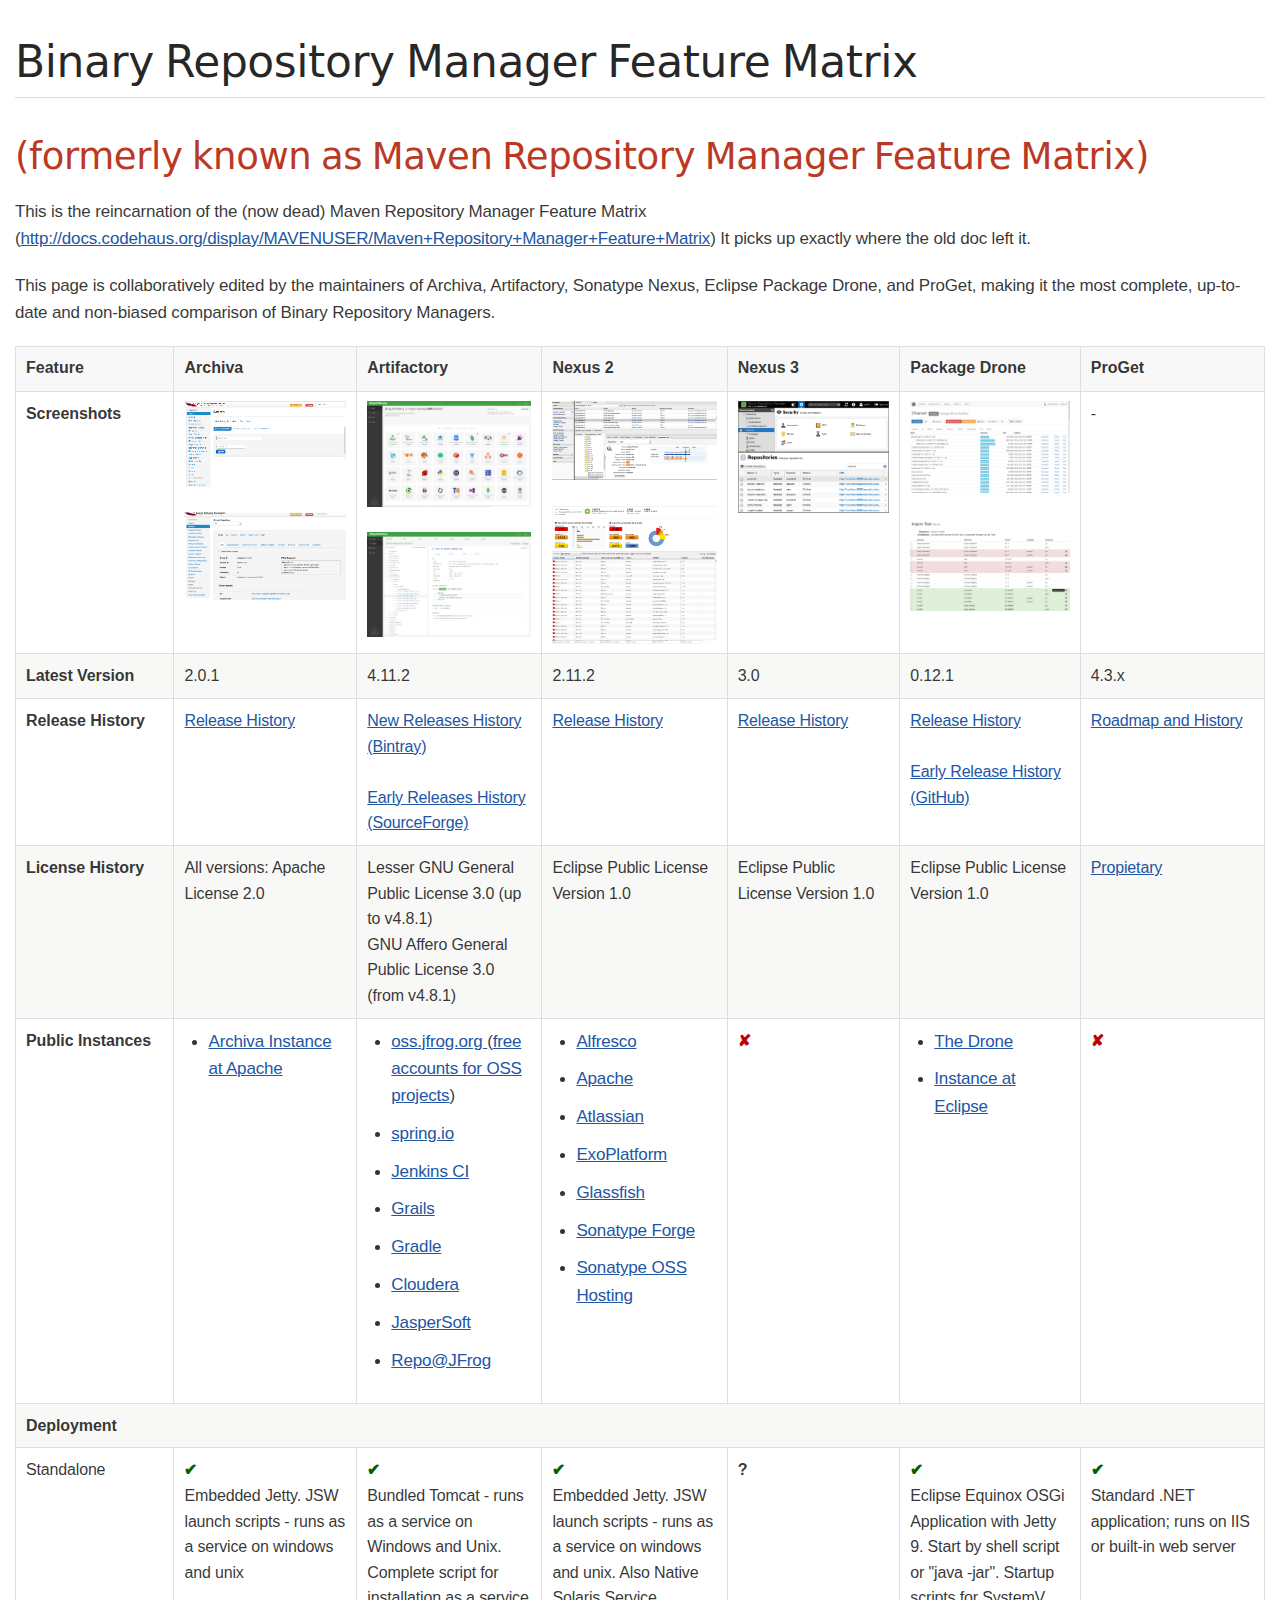
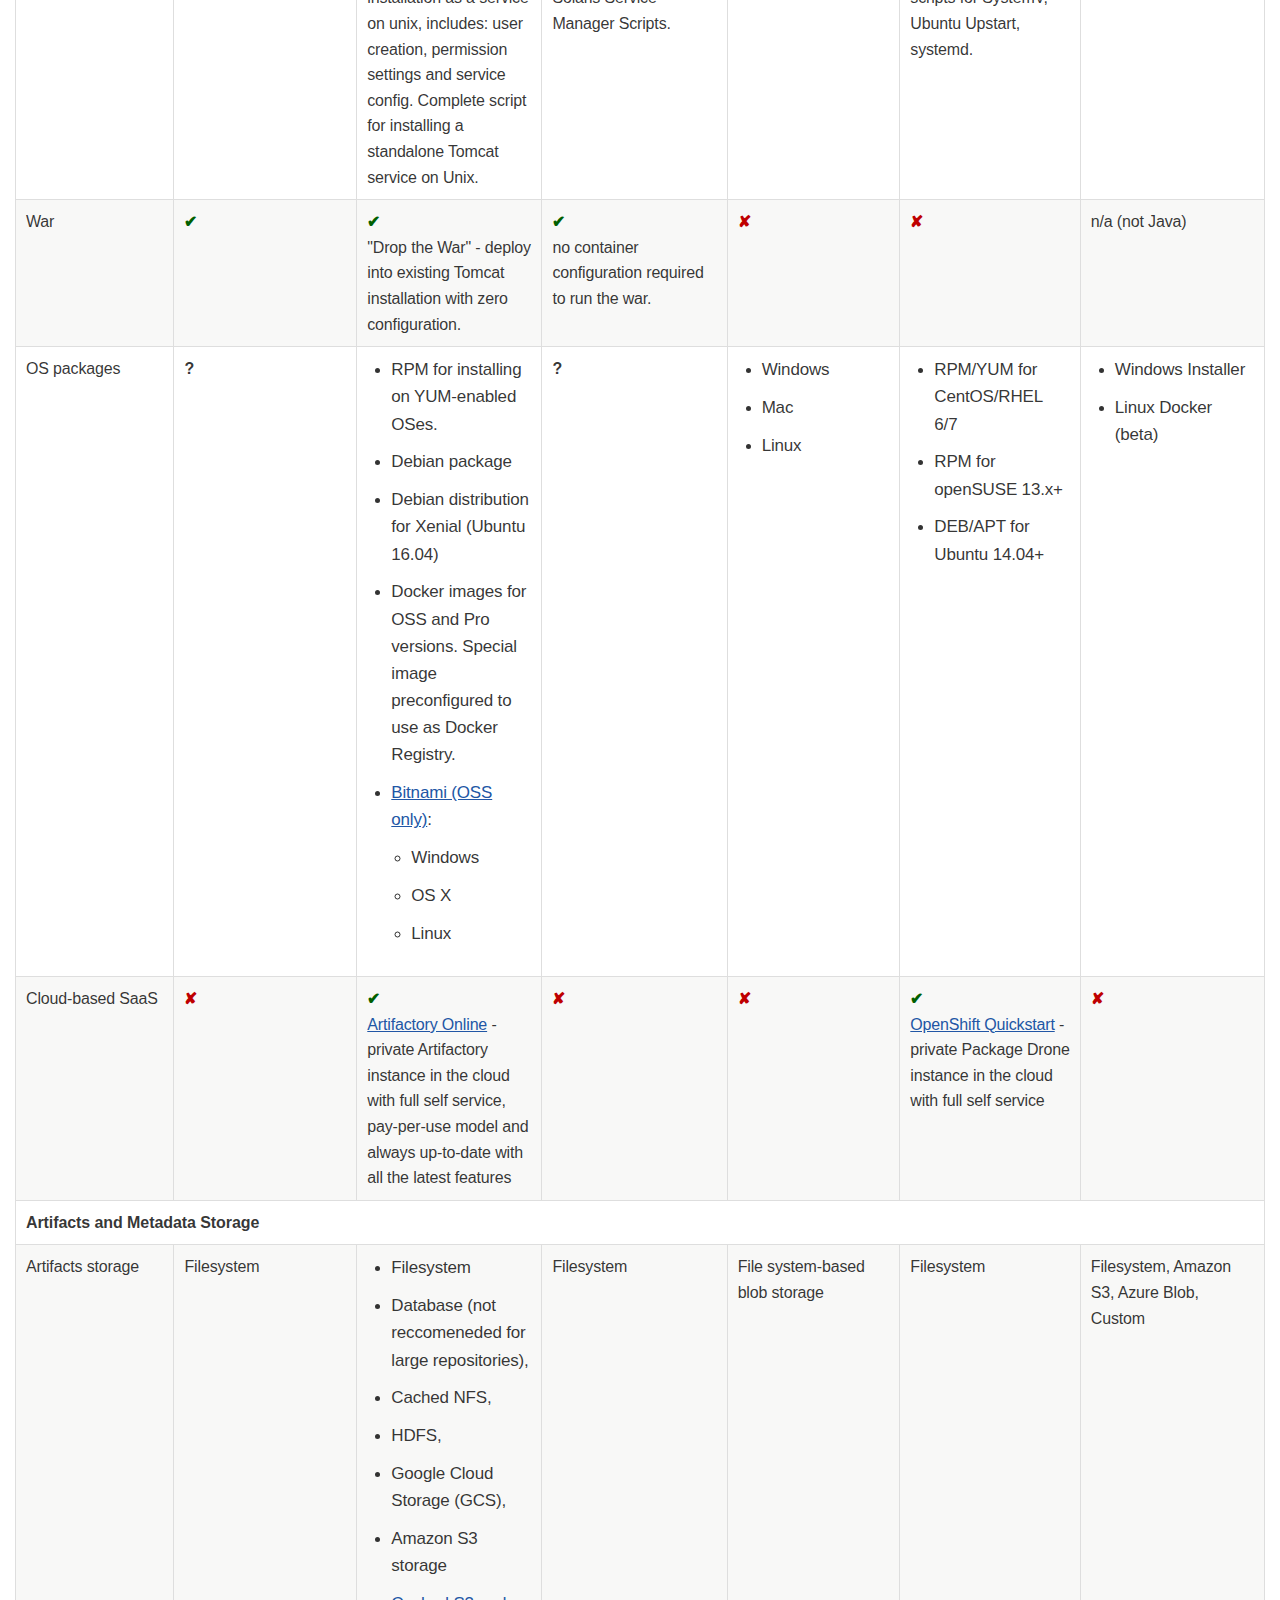
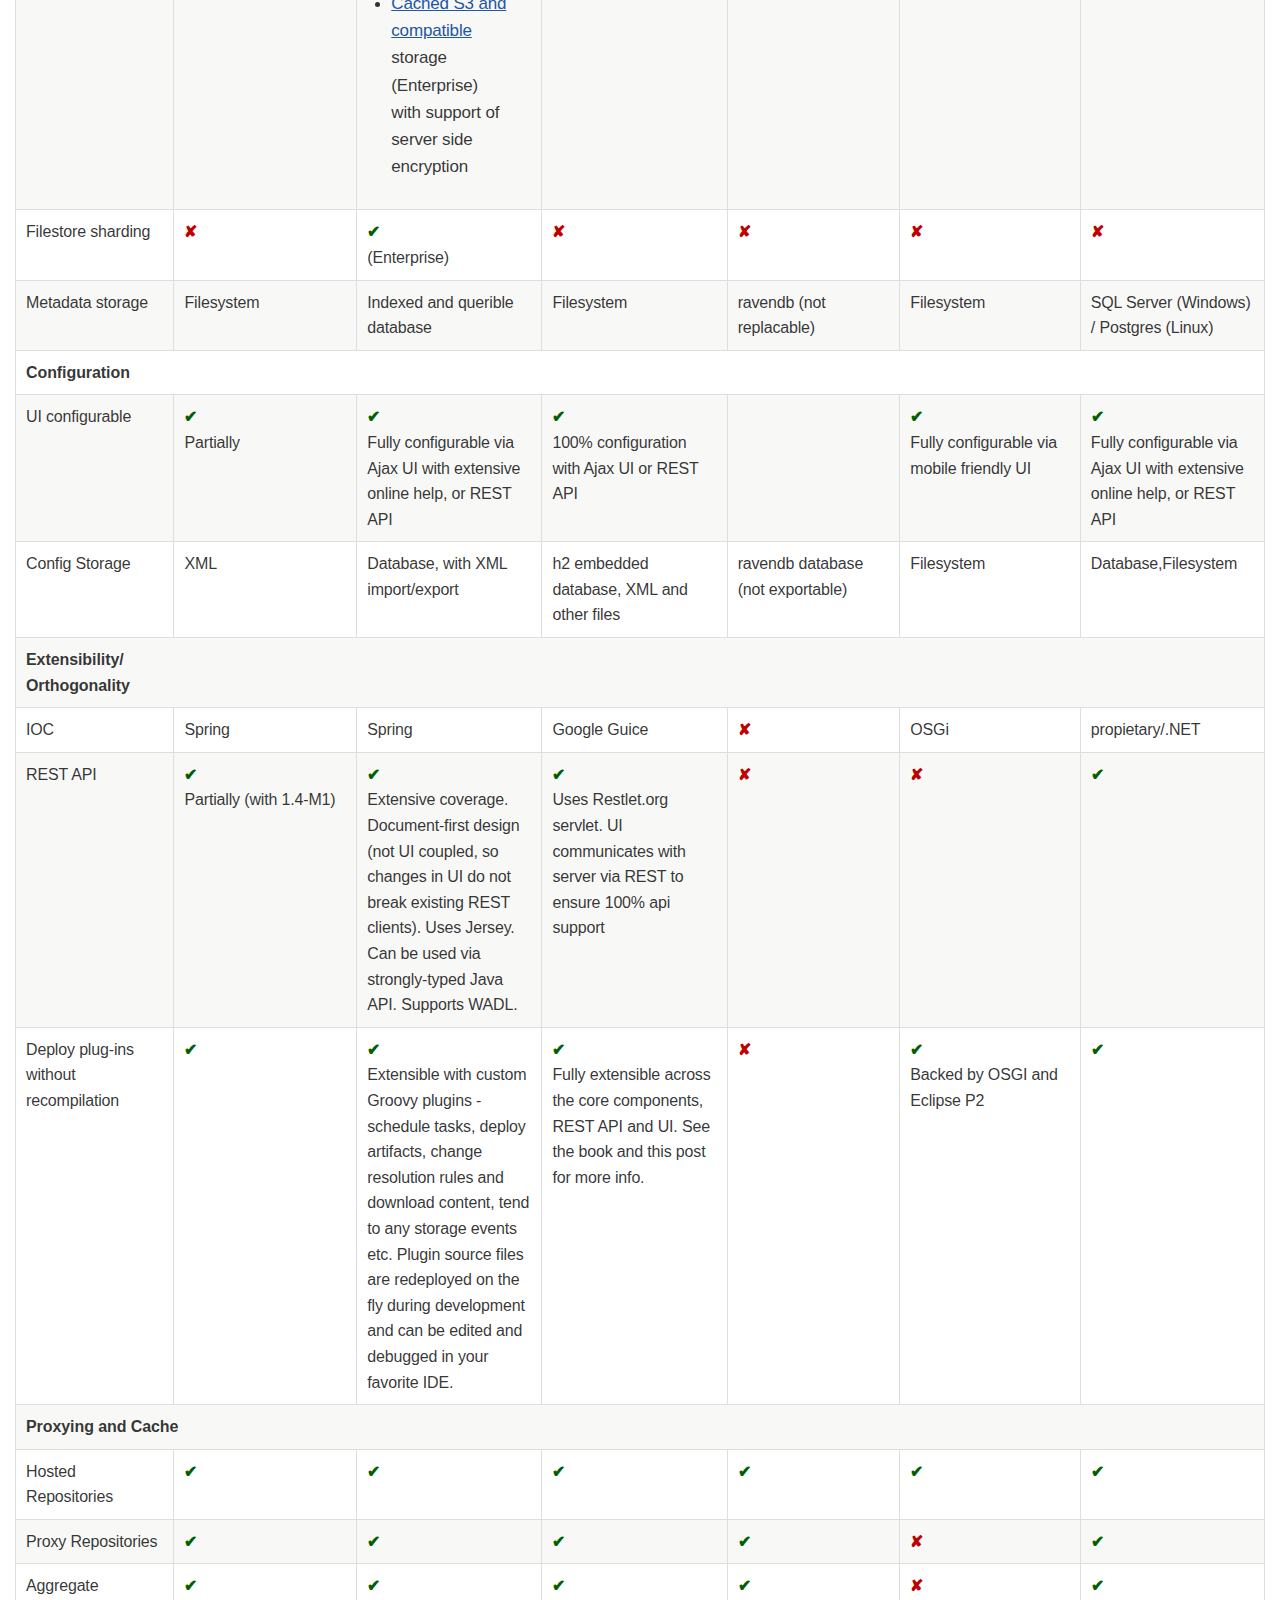
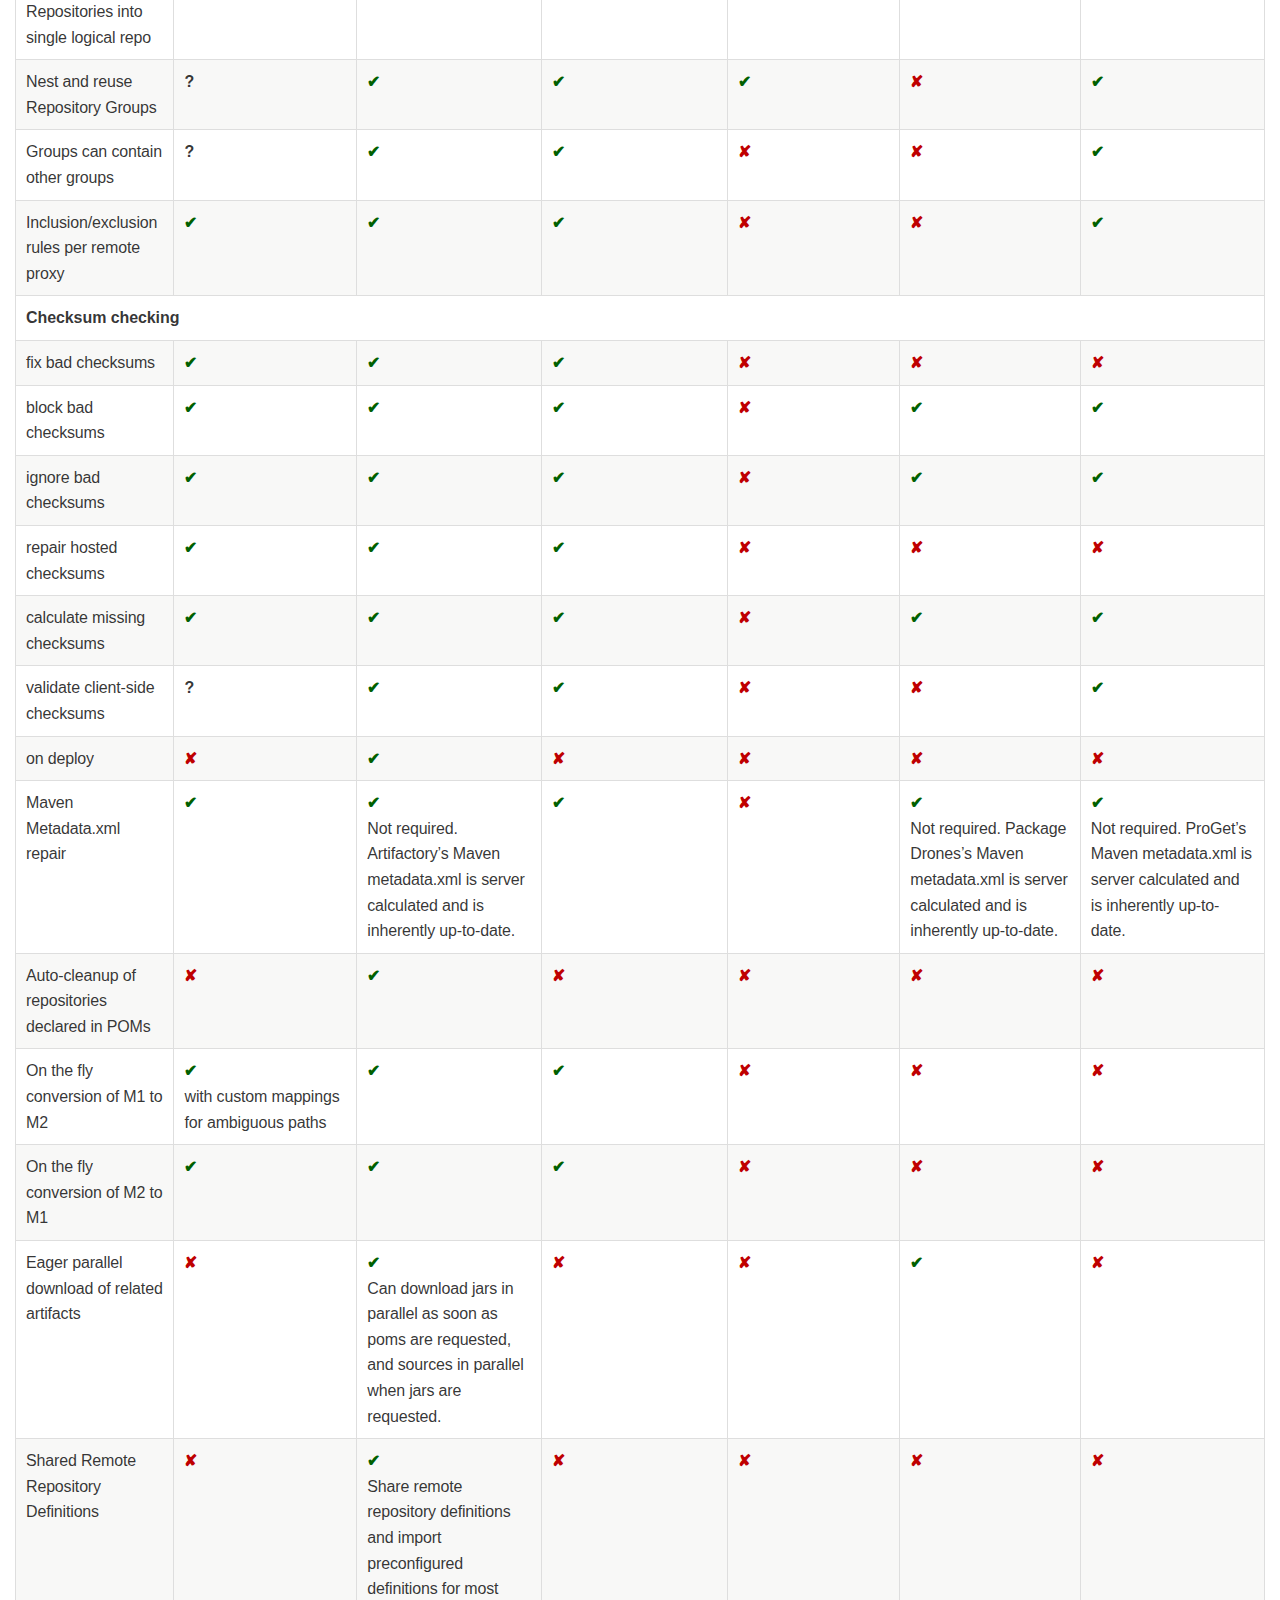
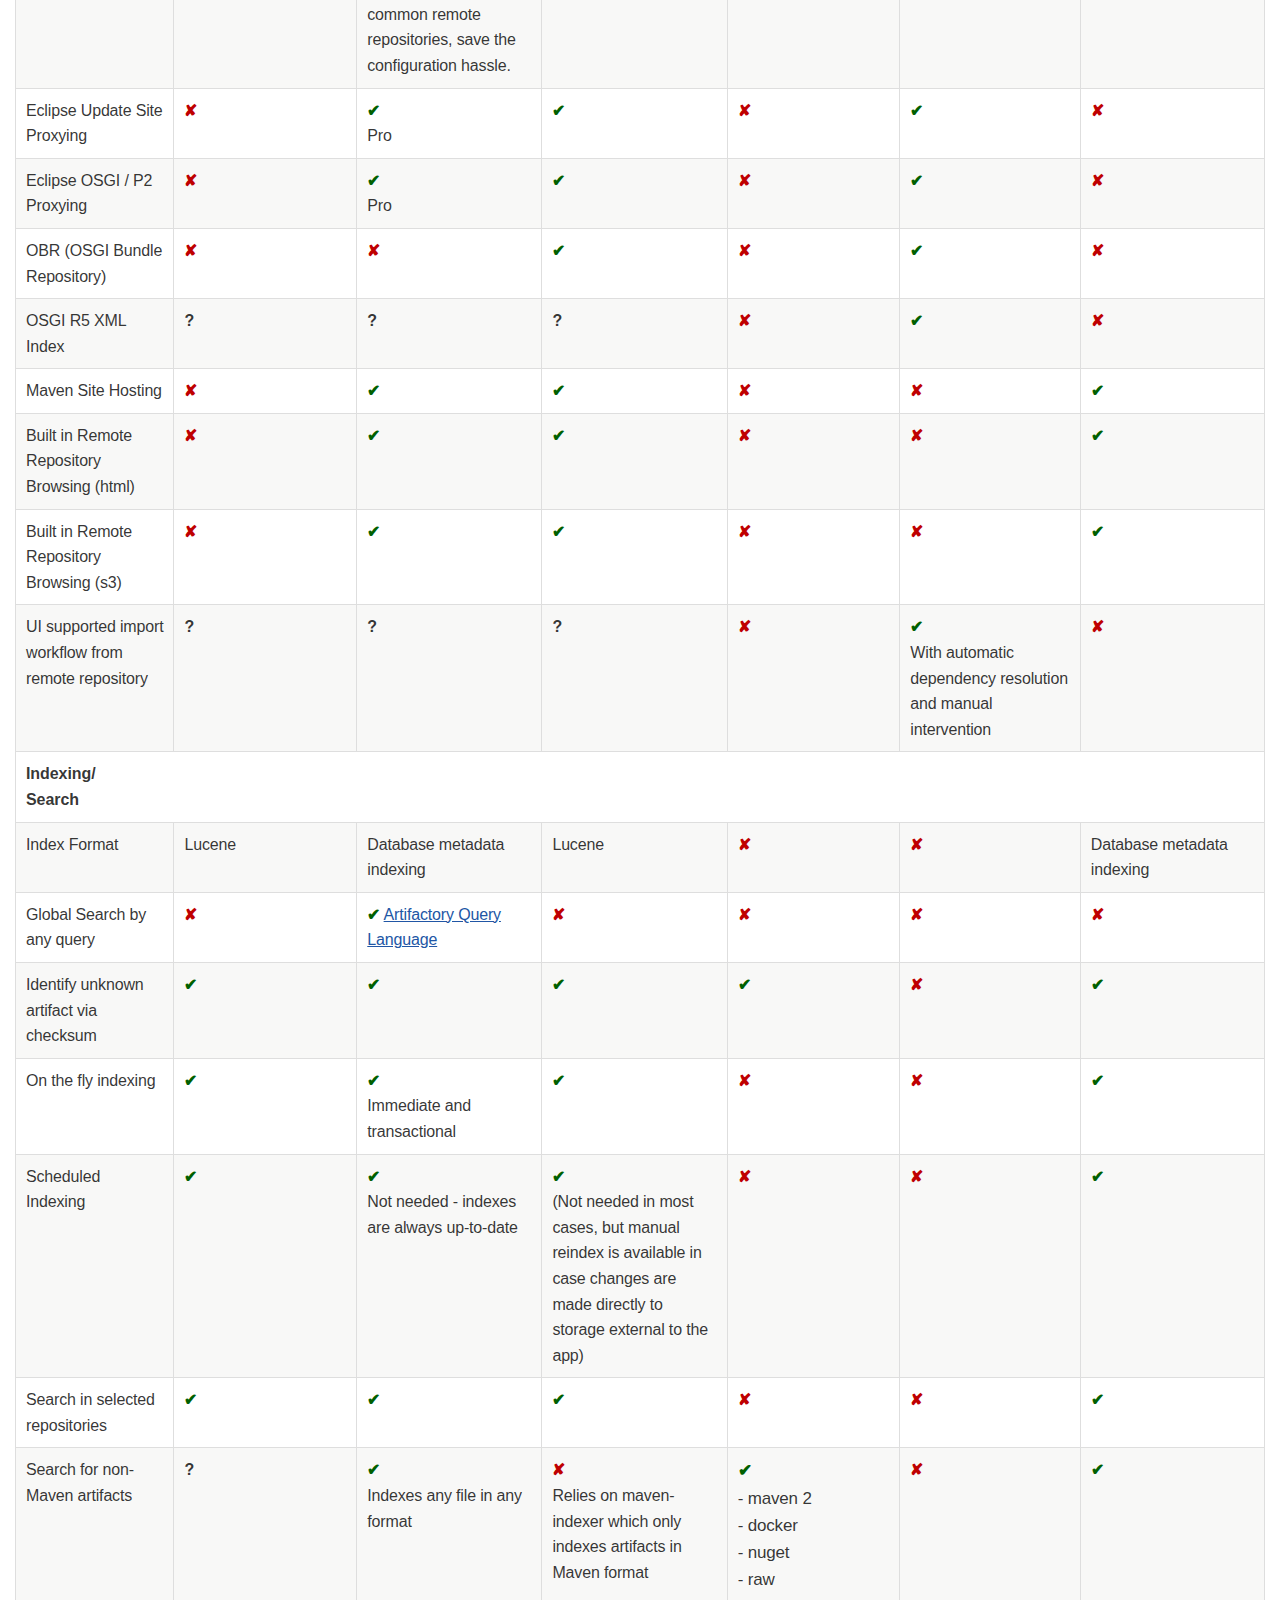
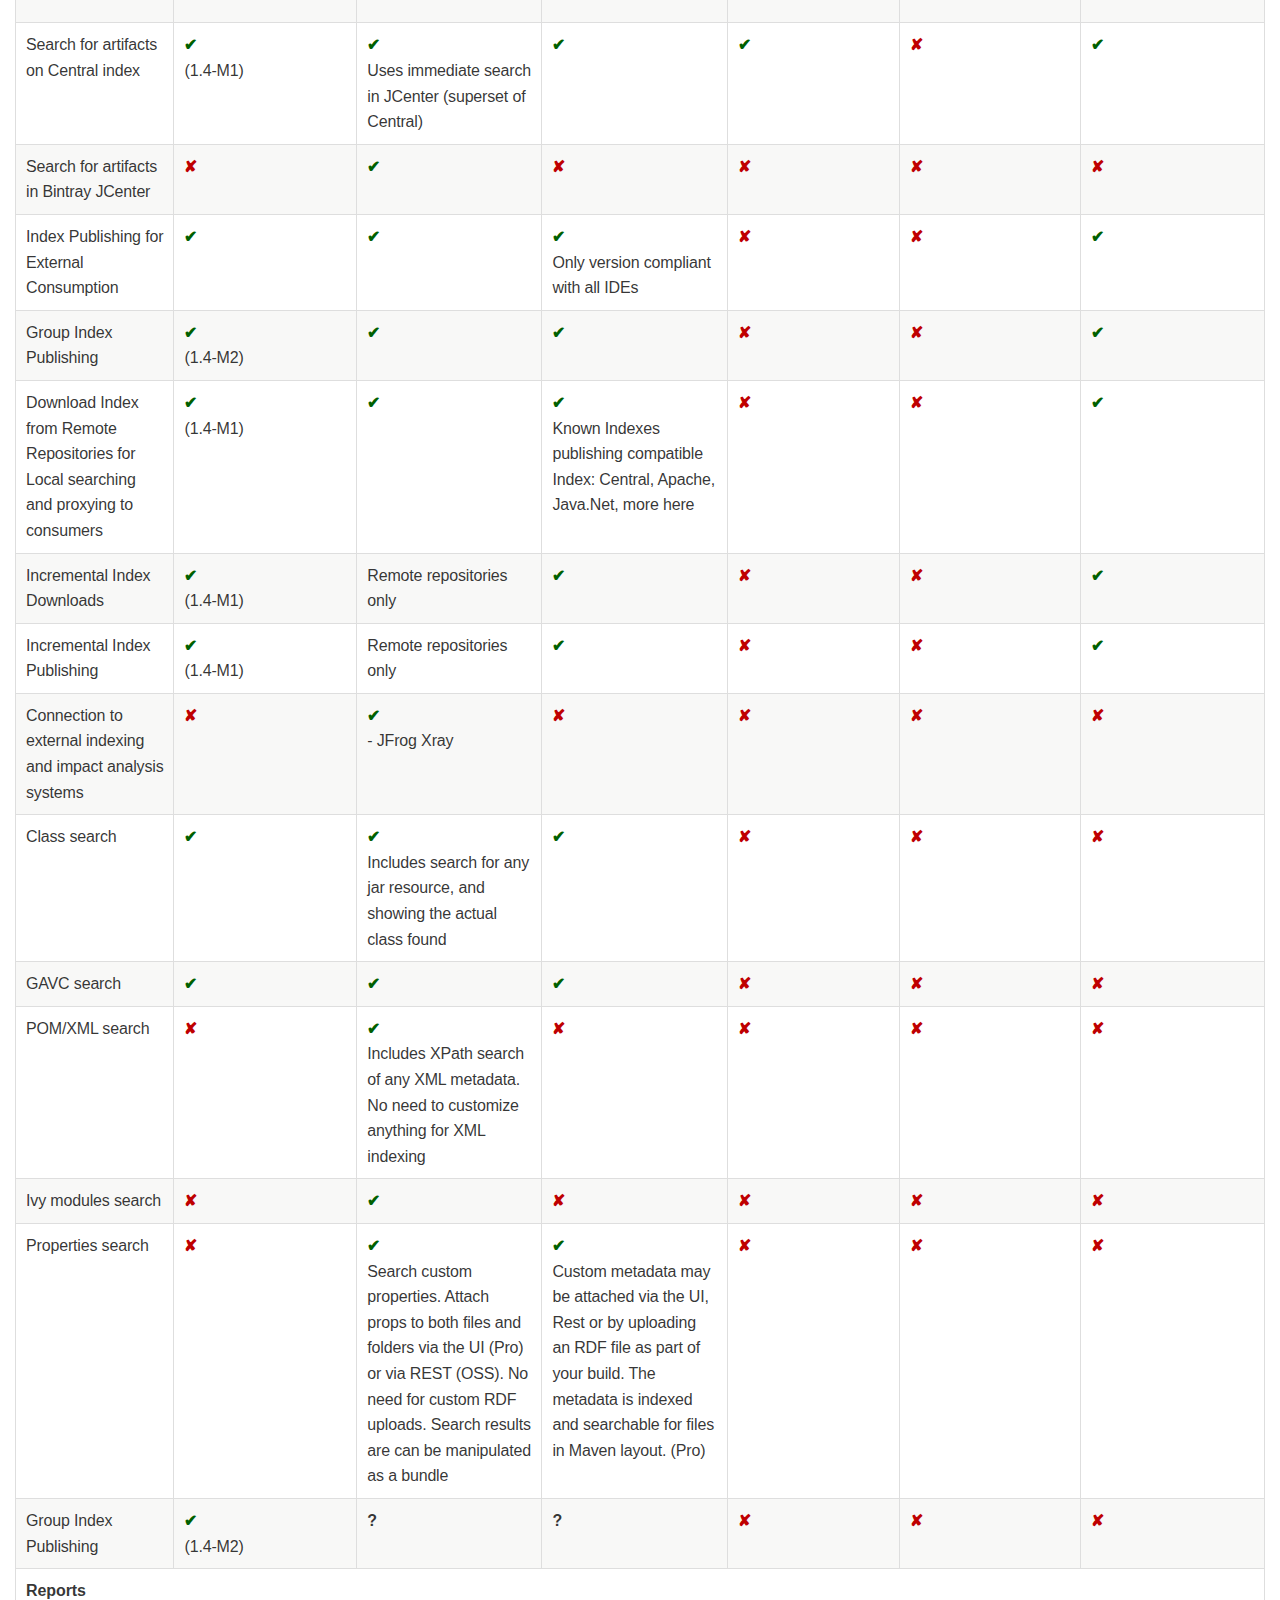
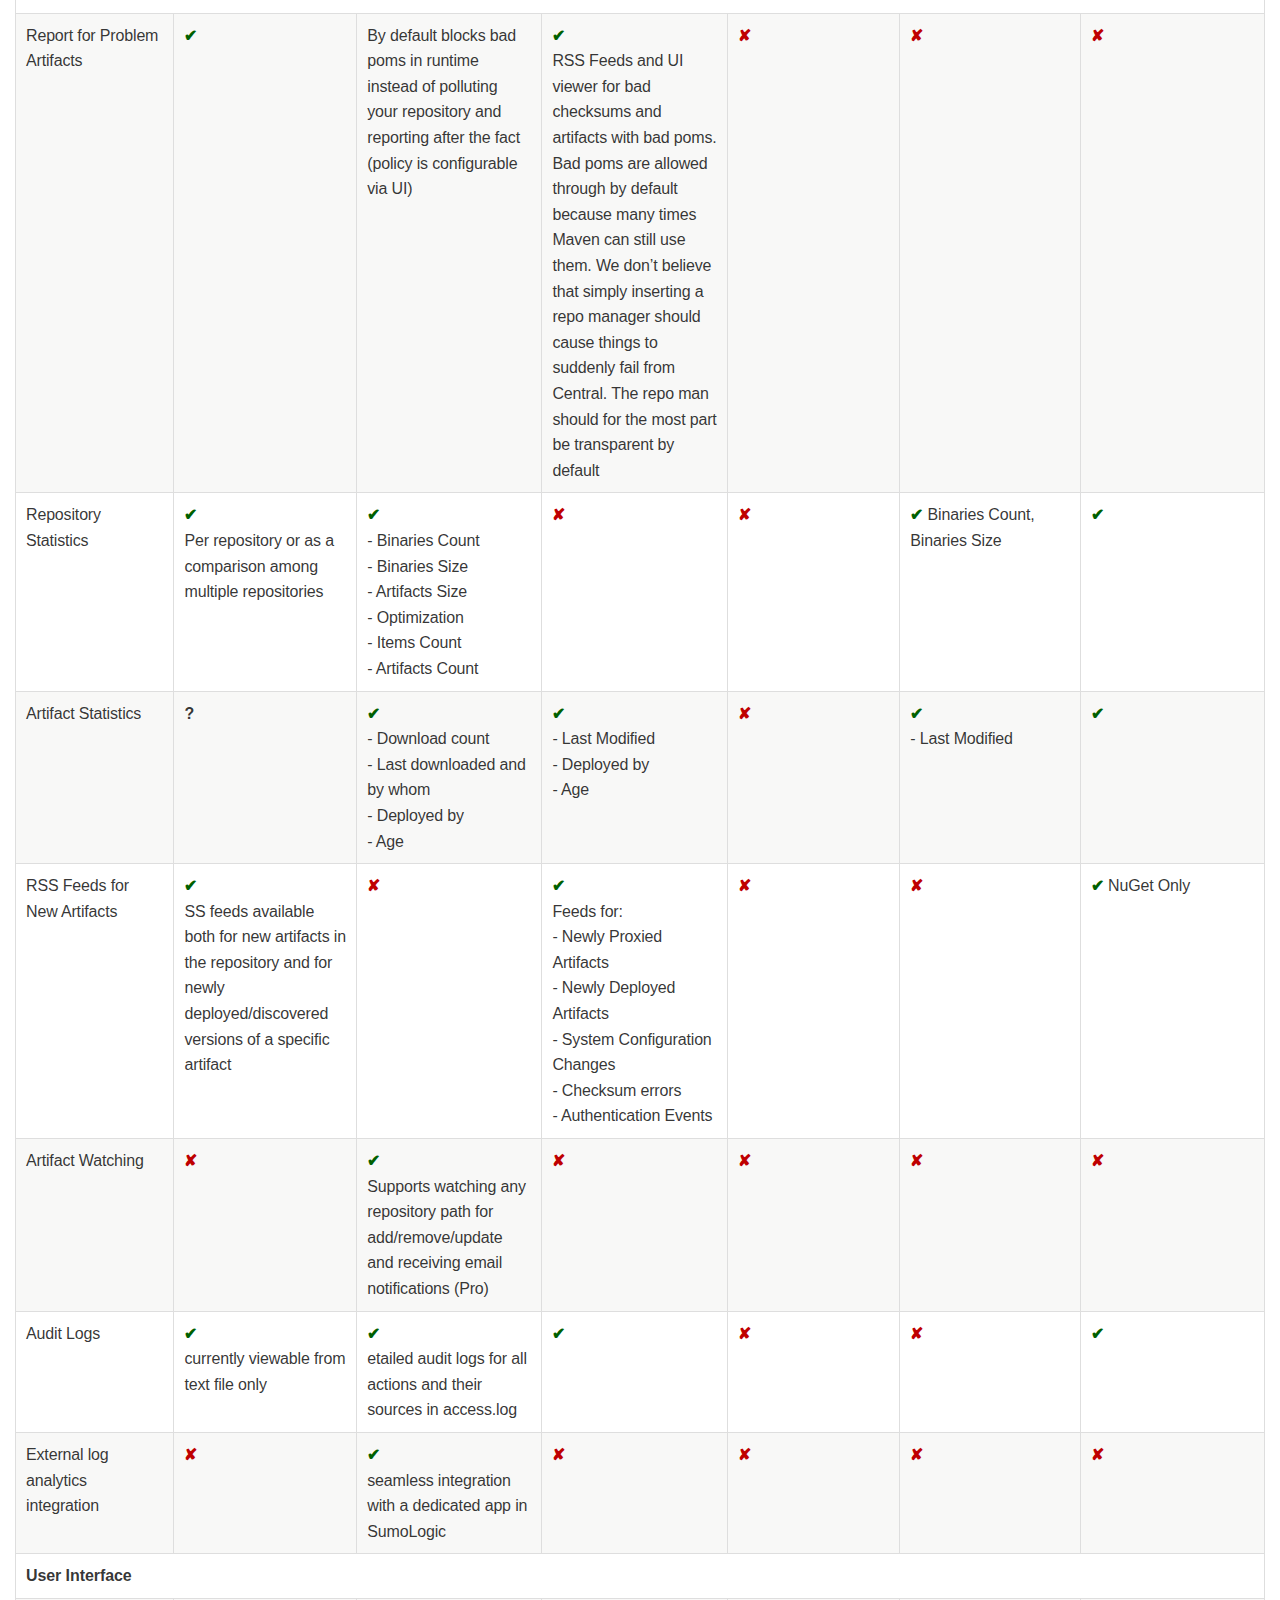
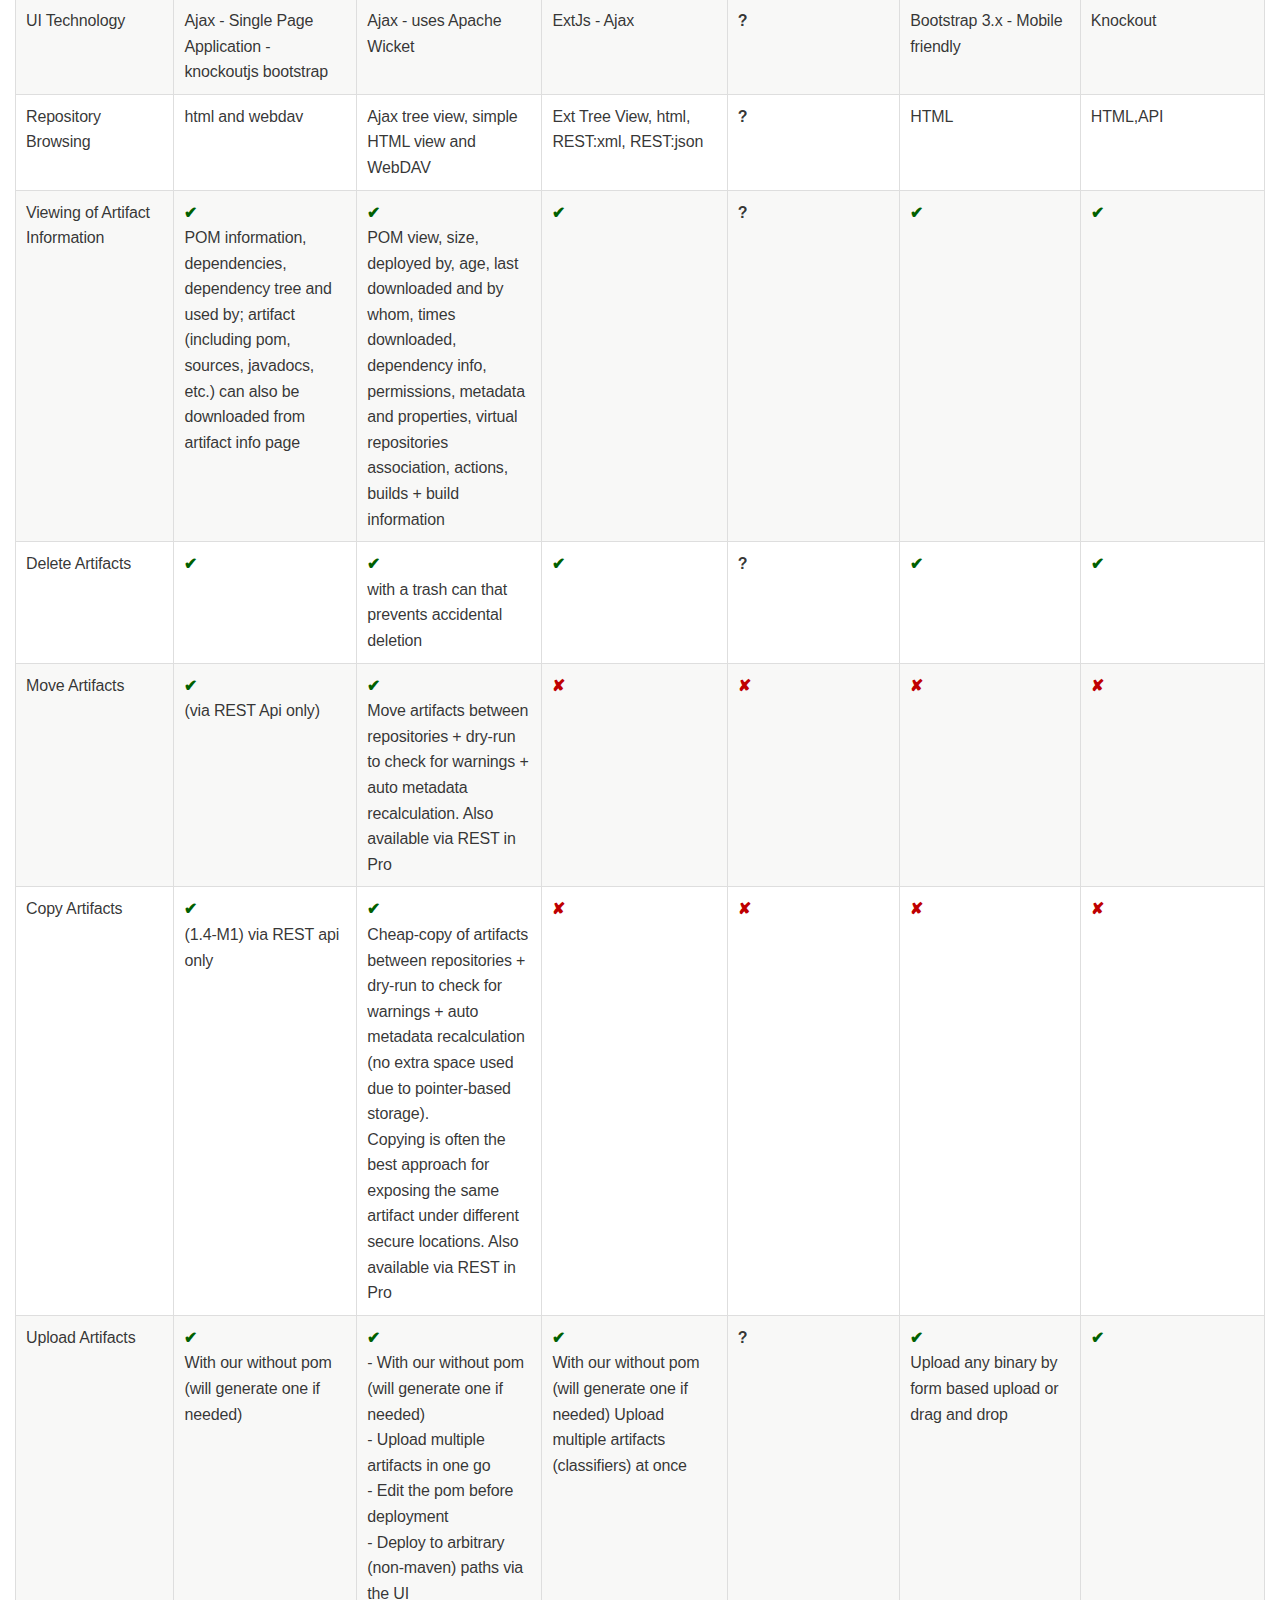
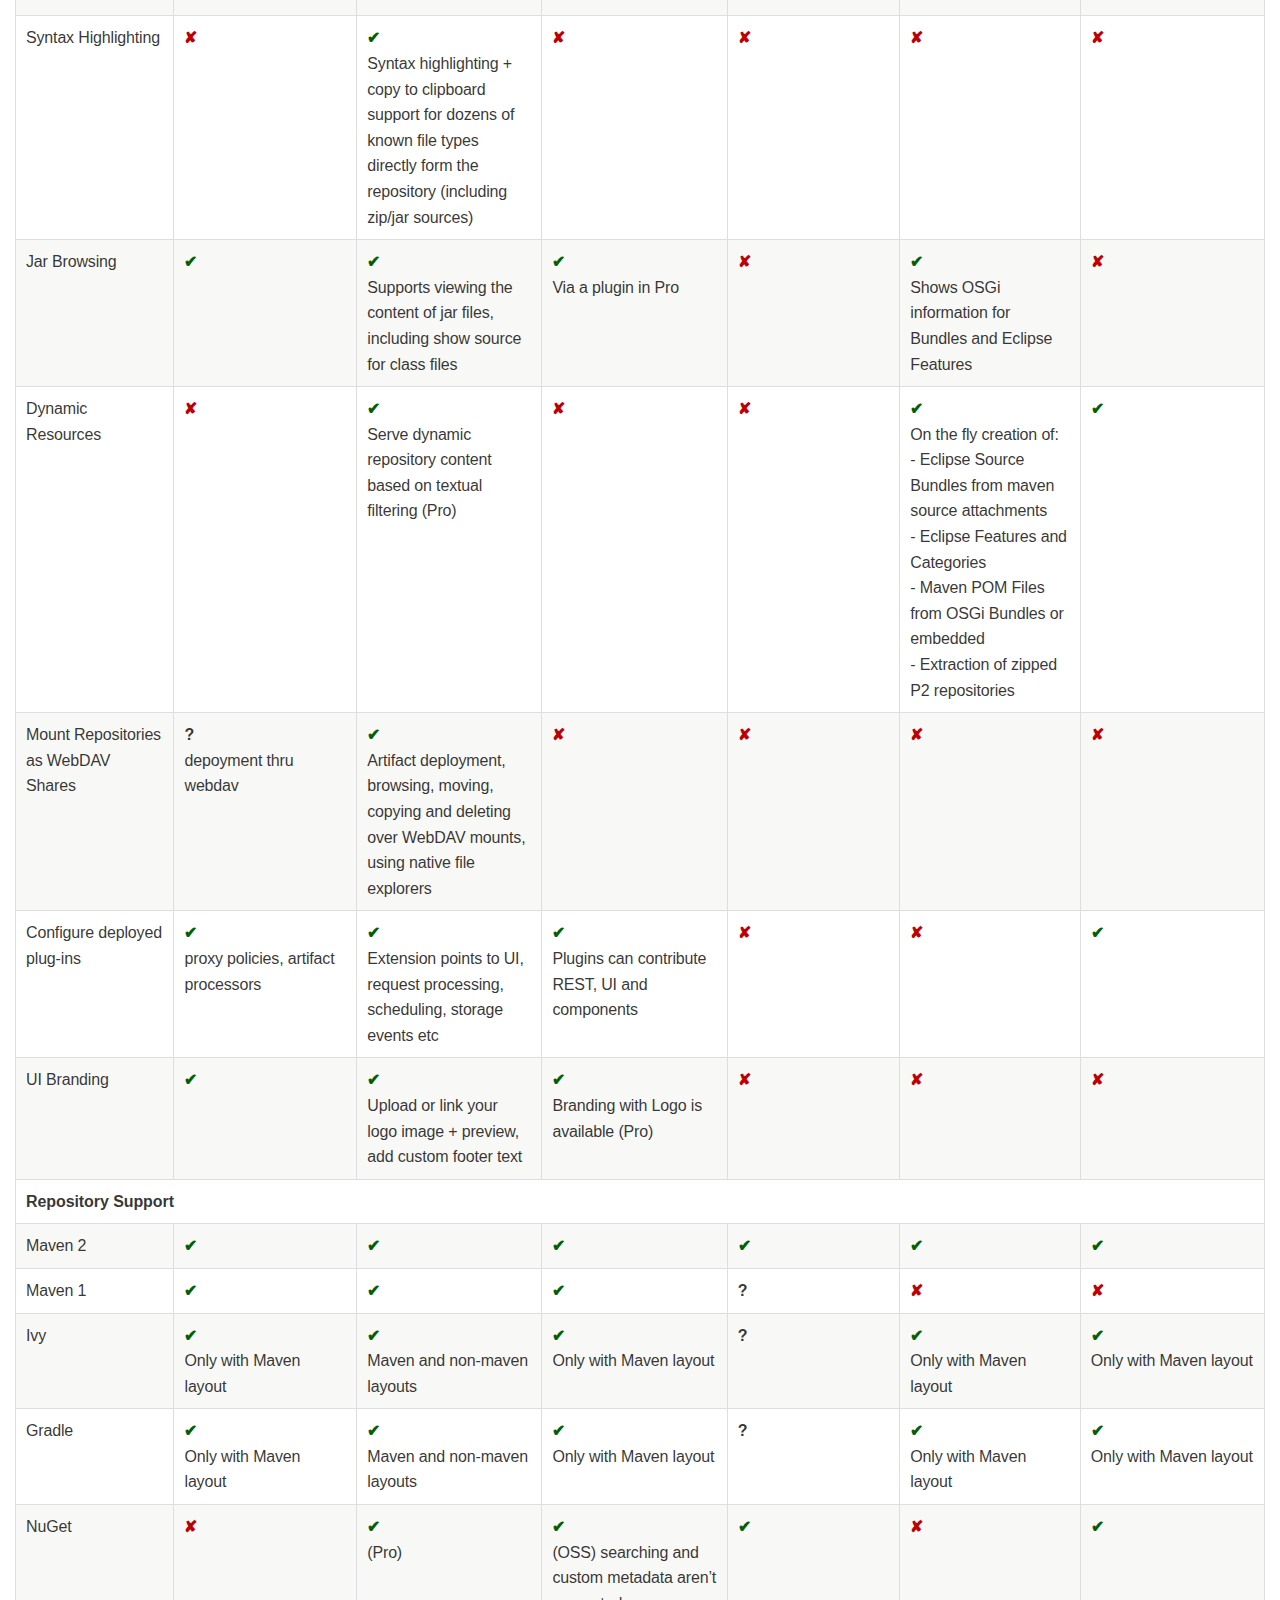
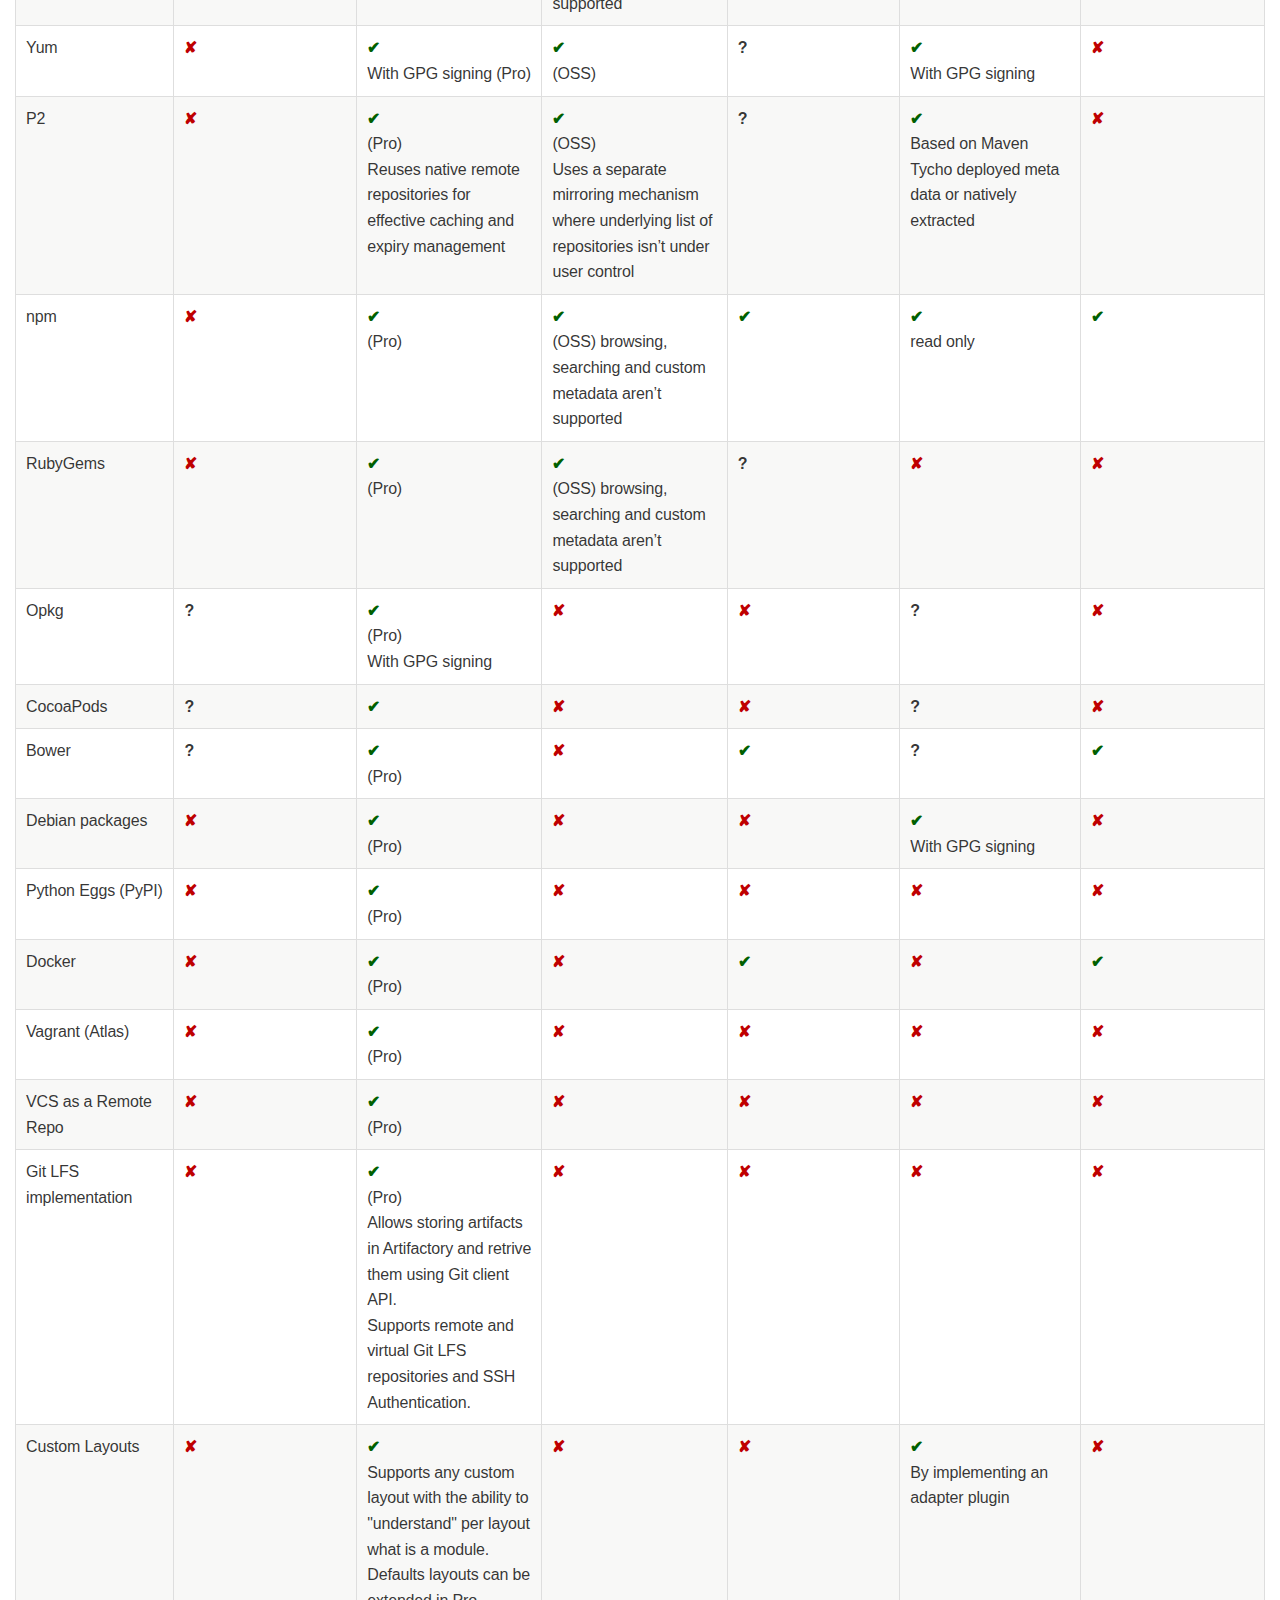
<file: index.html>
<!DOCTYPE html>
<html lang="en">
<head>
<meta charset="UTF-8">
<!--[if IE]><meta http-equiv="X-UA-Compatible" content="IE=edge"><![endif]-->
<meta name="viewport" content="width=device-width, initial-scale=1.0">
<meta name="generator" content="Asciidoctor 1.5.3">
<title>Binary Repository Manager Feature Matrix</title>
<style>
/* Asciidoctor default stylesheet | MIT License | http://asciidoctor.org */
/*! normalize.css v2.1.2 | MIT License | git.io/normalize */
/* ========================================================================== HTML5 display definitions ========================================================================== */

article, aside, details, figcaption, figure, footer, header, hgroup, main, nav, section, summary { display: block; }


audio, canvas, video { display: inline-block; }


audio:not([controls]) { display: none; height: 0; }


[hidden], template { display: none; }

script { display: none !important; }

/* ========================================================================== Base ========================================================================== */

html { font-family: "Helvetica Neue",Helvetica,Arial,sans-serif; /* 1 */ -ms-text-size-adjust: 100%; /* 2 */ -webkit-text-size-adjust: 100%; /* 2 */ }

body { margin: 0; }

/* ========================================================================== Links ========================================================================== */

a { background: transparent; }


a:focus { outline: thin dotted; }


a:active, a:hover { outline: 0; }

/* ========================================================================== Typography ========================================================================== */

h1 { font-size: 2em; margin: 0.67em 0; }


abbr[title] { border-bottom: 1px dotted; }


b, strong { font-weight: bold; }


dfn { font-style: italic; }


hr { -moz-box-sizing: content-box; box-sizing: content-box; height: 0; }


mark { background: #ff0; color: #000; }


code, kbd, pre, samp { font-family: monospace, serif; font-size: 1em; }


pre { white-space: pre-wrap; }


q { quotes: "\201C" "\201D" "\2018" "\2019"; }


small { font-size: 80%; }


sub, sup { font-size: 75%; line-height: 0; position: relative; vertical-align: baseline; }

sup { top: -0.5em; }

sub { bottom: -0.25em; }

/* ========================================================================== Embedded content ========================================================================== */

img { border: 0; }


svg:not(:root) { overflow: hidden; }

/* ========================================================================== Figures ========================================================================== */

figure { margin: 0; }

/* ========================================================================== Forms ========================================================================== */

fieldset { border: 1px solid #c0c0c0; margin: 0 2px; padding: 0.35em 0.625em 0.75em; }


legend { border: 0; /* 1 */ padding: 0; /* 2 */ }


button, input, select, textarea { font-family: inherit; /* 1 */ font-size: 100%; /* 2 */ margin: 0; /* 3 */ }


button, input { line-height: normal; }


button, select { text-transform: none; }


button, html input[type="button"], input[type="reset"], input[type="submit"] { -webkit-appearance: button; /* 2 */ cursor: pointer; /* 3 */ }


button[disabled], html input[disabled] { cursor: default; }


input[type="checkbox"], input[type="radio"] { box-sizing: border-box; /* 1 */ padding: 0; /* 2 */ }


input[type="search"] { -webkit-appearance: textfield; /* 1 */ -moz-box-sizing: content-box; -webkit-box-sizing: content-box; /* 2 */ box-sizing: content-box; }


input[type="search"]::-webkit-search-cancel-button, input[type="search"]::-webkit-search-decoration { -webkit-appearance: none; }


button::-moz-focus-inner, input::-moz-focus-inner { border: 0; padding: 0; }


textarea { overflow: auto; /* 1 */ vertical-align: top; /* 2 */ }

/* ========================================================================== Tables ========================================================================== */

table { border-collapse: collapse; border-spacing: 0; }

meta.foundation-mq-small { font-family: "only screen and (min-width: 768px)"; width: 768px; }

meta.foundation-mq-medium { font-family: "only screen and (min-width:1280px)"; width: 1280px; }

meta.foundation-mq-large { font-family: "only screen and (min-width:1440px)"; width: 1440px; }

*, *:before, *:after { -moz-box-sizing: border-box; -webkit-box-sizing: border-box; box-sizing: border-box; }

html, body { font-size: 100%; }

body { background: white; color: rgba(0, 0, 0, 0.8); padding: 0; margin: 0; font-family: "Helvetica Neue",Helvetica,Arial,sans-serif, serif; font-weight: normal; font-style: normal; line-height: 1; position: relative; cursor: auto; }

a:hover { cursor: pointer; }

img, object, embed { max-width: 100%; height: auto; }

object, embed { height: 100%; }

img { -ms-interpolation-mode: bicubic; }

#map_canvas img, #map_canvas embed, #map_canvas object, .map_canvas img, .map_canvas embed, .map_canvas object { max-width: none !important; }

.left { float: left !important; }

.right { float: right !important; }

.text-left { text-align: left !important; }

.text-right { text-align: right !important; }

.text-center { text-align: center !important; }

.text-justify { text-align: justify !important; }

.hide { display: none; }

.antialiased, body { -webkit-font-smoothing: antialiased; }

img { display: inline-block; vertical-align: middle; }

textarea { height: auto; min-height: 50px; }

select { width: 100%; }

p.lead, .paragraph.lead > p, #preamble > .sectionbody > .paragraph:first-of-type p { font-size: 1.21875em; line-height: 1.6; }

.subheader, .admonitionblock td.content > .title, .audioblock > .title, .exampleblock > .title, .imageblock > .title, .listingblock > .title, .literalblock > .title, .stemblock > .title, .openblock > .title, .paragraph > .title, .quoteblock > .title, table.tableblock > .title, .verseblock > .title, .videoblock > .title, .dlist > .title, .olist > .title, .ulist > .title, .qlist > .title, .hdlist > .title { line-height: 1.45; color: #7a2518; font-weight: normal; margin-top: 0; margin-bottom: 0.25em; }

/* Typography resets */
div, dl, dt, dd, ul, ol, li, h1, h2, h3, #toctitle, .sidebarblock > .content > .title, h4, h5, h6, pre, form, p, blockquote, th, td { margin: 0; padding: 0; direction: ltr; }

/* Default Link Styles */
a { color: #2156a5; text-decoration: underline; line-height: inherit; }
a:hover, a:focus { color: #1d4b8f; }
a img { border: none; }

/* Default paragraph styles */
p { font-family: inherit; font-weight: normal; font-size: 1em; line-height: 1.6; margin-bottom: 1.25em; text-rendering: optimizeLegibility; }
p aside { font-size: 0.875em; line-height: 1.35; font-style: italic; }

/* Default header styles */
h1, h2, h3, #toctitle, .sidebarblock > .content > .title, h4, h5, h6 { font-family: "Open Sans", "DejaVu Sans", sans-serif; font-weight: 300; font-style: normal; color: #ba3925; text-rendering: optimizeLegibility; margin-top: 1em; margin-bottom: 0.5em; line-height: 1.0125em; }
h1 small, h2 small, h3 small, #toctitle small, .sidebarblock > .content > .title small, h4 small, h5 small, h6 small { font-size: 60%; color: #e99b8f; line-height: 0; }

h1 { font-size: 2.125em; }

h2 { font-size: 1.6875em; }

h3, #toctitle, .sidebarblock > .content > .title { font-size: 1.375em; }

h4 { font-size: 1.125em; }

h5 { font-size: 1.125em; }

h6 { font-size: 1em; }

hr { border: solid #ddddd8; border-width: 1px 0 0; clear: both; margin: 1.25em 0 1.1875em; height: 0; }

/* Helpful Typography Defaults */
em, i { font-style: italic; line-height: inherit; }

strong, b { font-weight: bold; line-height: inherit; }

small { font-size: 60%; line-height: inherit; }

code { font-family: "Droid Sans Mono", "DejaVu Sans Mono", monospace; font-weight: normal; color: rgba(0, 0, 0, 0.9); }

/* Lists */
ul, ol, dl { font-size: 1em; line-height: 1.6; margin-bottom: 1.25em; list-style-position: outside; font-family: inherit; }

ul, ol { margin-left: 1.5em; }
ul.no-bullet, ol.no-bullet { margin-left: 1.5em; }

/* Unordered Lists */
ul li ul, ul li ol { margin-left: 1.25em; margin-bottom: 0; font-size: 1em; /* Override nested font-size change */ }
ul.square li ul, ul.circle li ul, ul.disc li ul { list-style: inherit; }
ul.square { list-style-type: square; }
ul.circle { list-style-type: circle; }
ul.disc { list-style-type: disc; }
ul.no-bullet { list-style: none; }

/* Ordered Lists */
ol li ul, ol li ol { margin-left: 1.25em; margin-bottom: 0; }

/* Definition Lists */
dl dt { margin-bottom: 0.3125em; font-weight: bold; }
dl dd { margin-bottom: 1.25em; }

/* Abbreviations */
abbr, acronym { text-transform: uppercase; font-size: 90%; color: rgba(0, 0, 0, 0.8); border-bottom: 1px dotted #dddddd; cursor: help; }

abbr { text-transform: none; }

/* Blockquotes */
blockquote { margin: 0 0 1.25em; padding: 0.5625em 1.25em 0 1.1875em; border-left: 1px solid #dddddd; }
blockquote cite { display: block; font-size: 0.9375em; color: rgba(0, 0, 0, 0.6); }
blockquote cite:before { content: "\2014 \0020"; }
blockquote cite a, blockquote cite a:visited { color: rgba(0, 0, 0, 0.6); }

blockquote, blockquote p { line-height: 1.6; color: rgba(0, 0, 0, 0.85); }

/* Microformats */
.vcard { display: inline-block; margin: 0 0 1.25em 0; border: 1px solid #dddddd; padding: 0.625em 0.75em; }
.vcard li { margin: 0; display: block; }
.vcard .fn { font-weight: bold; font-size: 0.9375em; }

.vevent .summary { font-weight: bold; }
.vevent abbr { cursor: auto; text-decoration: none; font-weight: bold; border: none; padding: 0 0.0625em; }

@media only screen and (min-width: 768px) { h1, h2, h3, #toctitle, .sidebarblock > .content > .title, h4, h5, h6 { line-height: 1.2; }
  h1 { font-size: 2.75em; }
  h2 { font-size: 2.3125em; }
  h3, #toctitle, .sidebarblock > .content > .title { font-size: 1.6875em; }
  h4 { font-size: 1.4375em; } }
/* Tables */
table { background: white; margin-bottom: 1.25em; border: solid 1px #dedede; }
table thead, table tfoot { background: #f7f8f7; font-weight: bold; }
table thead tr th, table thead tr td, table tfoot tr th, table tfoot tr td { padding: 0.5em 0.625em 0.625em; font-size: inherit; color: rgba(0, 0, 0, 0.8); text-align: left; }
table tr th, table tr td { padding: 0.5625em 0.625em; font-size: inherit; color: rgba(0, 0, 0, 0.8); }
table tr.even, table tr.alt, table tr:nth-of-type(even) { background: #f8f8f7; }
table thead tr th, table tfoot tr th, table tbody tr td, table tr td, table tfoot tr td { display: table-cell; line-height: 1.6; }

h1, h2, h3, #toctitle, .sidebarblock > .content > .title, h4, h5, h6 { line-height: 1.2; word-spacing: -0.05em; }
h1 strong, h2 strong, h3 strong, #toctitle strong, .sidebarblock > .content > .title strong, h4 strong, h5 strong, h6 strong { font-weight: 400; }

.clearfix:before, .clearfix:after, .float-group:before, .float-group:after { content: " "; display: table; }
.clearfix:after, .float-group:after { clear: both; }

*:not(pre) > code { font-size: 0.9375em; font-style: normal !important; letter-spacing: 0; padding: 0.1em 0.5ex; word-spacing: -0.15em; background-color: #f7f7f8; -webkit-border-radius: 4px; border-radius: 4px; line-height: 1.45; text-rendering: optimizeSpeed; }

pre, pre > code { line-height: 1.45; color: rgba(0, 0, 0, 0.9); font-family: "Droid Sans Mono", "DejaVu Sans Mono", "Monospace", monospace; font-weight: normal; text-rendering: optimizeSpeed; }

.keyseq { color: rgba(51, 51, 51, 0.8); }

kbd { display: inline-block; color: rgba(0, 0, 0, 0.8); font-size: 0.75em; line-height: 1.4; background-color: #f7f7f7; border: 1px solid #ccc; -webkit-border-radius: 3px; border-radius: 3px; -webkit-box-shadow: 0 1px 0 rgba(0, 0, 0, 0.2), 0 0 0 0.1em white inset; box-shadow: 0 1px 0 rgba(0, 0, 0, 0.2), 0 0 0 0.1em white inset; margin: -0.15em 0.15em 0 0.15em; padding: 0.2em 0.6em 0.2em 0.5em; vertical-align: middle; white-space: nowrap; }

.keyseq kbd:first-child { margin-left: 0; }

.keyseq kbd:last-child { margin-right: 0; }

.menuseq, .menu { color: rgba(0, 0, 0, 0.8); }

b.button:before, b.button:after { position: relative; top: -1px; font-weight: normal; }

b.button:before { content: "["; padding: 0 3px 0 2px; }

b.button:after { content: "]"; padding: 0 2px 0 3px; }

p a > code:hover { color: rgba(0, 0, 0, 0.9); }

#header, #content, #footnotes, #footer { width: 100%; margin-left: auto; margin-right: auto; margin-top: 0; margin-bottom: 0; *zoom: 1; position: relative; padding-left: 0.9375em; padding-right: 0.9375em; }
#header:before, #header:after, #content:before, #content:after, #footnotes:before, #footnotes:after, #footer:before, #footer:after { content: " "; display: table; }
#header:after, #content:after, #footnotes:after, #footer:after { clear: both; }

#content { margin-top: 1.25em; }

#content:before { content: none; }

#header > h1:first-child { color: rgba(0, 0, 0, 0.85); margin-top: 2.25rem; margin-bottom: 0; }
#header > h1:first-child + #toc { margin-top: 8px; border-top: 1px solid #ddddd8; }
#header > h1:only-child, body.toc2 #header > h1:nth-last-child(2) { border-bottom: 1px solid #ddddd8; padding-bottom: 8px; }
#header .details { border-bottom: 1px solid #ddddd8; line-height: 1.45; padding-top: 0.25em; padding-bottom: 0.25em; padding-left: 0.25em; color: rgba(0, 0, 0, 0.6); display: -ms-flexbox; display: -webkit-flex; display: flex; -ms-flex-flow: row wrap; -webkit-flex-flow: row wrap; flex-flow: row wrap; }
#header .details span:first-child { margin-left: -0.125em; }
#header .details span.email a { color: rgba(0, 0, 0, 0.85); }
#header .details br { display: none; }
#header .details br + span:before { content: "\00a0\2013\00a0"; }
#header .details br + span.author:before { content: "\00a0\22c5\00a0"; color: rgba(0, 0, 0, 0.85); }
#header .details br + span#revremark:before { content: "\00a0|\00a0"; }
#header #revnumber { text-transform: capitalize; }
#header #revnumber:after { content: "\00a0"; }

#content > h1:first-child:not([class]) { color: rgba(0, 0, 0, 0.85); border-bottom: 1px solid #ddddd8; padding-bottom: 8px; margin-top: 0; padding-top: 1rem; margin-bottom: 1.25rem; }

#toc { border-bottom: 1px solid #efefed; padding-bottom: 0.5em; }
#toc > ul { margin-left: 0.125em; }
#toc ul.sectlevel0 > li > a { font-style: italic; }
#toc ul.sectlevel0 ul.sectlevel1 { margin: 0.5em 0; }
#toc ul { font-family: "Open Sans", "DejaVu Sans", sans-serif; list-style-type: none; }
#toc a { text-decoration: none; }
#toc a:active { text-decoration: underline; }

#toctitle { color: #7a2518; font-size: 1.2em; }

@media only screen and (min-width: 768px) { #toctitle { font-size: 1.375em; }
  body.toc2 { padding-left: 15em; padding-right: 0; }
  #toc.toc2 { margin-top: 0 !important; background-color: #f8f8f7; position: fixed; width: 15em; left: 0; top: 0; border-right: 1px solid #efefed; border-top-width: 0 !important; border-bottom-width: 0 !important; z-index: 1000; padding: 1.25em 1em; height: 100%; overflow: auto; }
  #toc.toc2 #toctitle { margin-top: 0; font-size: 1.2em; }
  #toc.toc2 > ul { font-size: 0.9em; margin-bottom: 0; }
  #toc.toc2 ul ul { margin-left: 0; padding-left: 1em; }
  #toc.toc2 ul.sectlevel0 ul.sectlevel1 { padding-left: 0; margin-top: 0.5em; margin-bottom: 0.5em; }
  body.toc2.toc-right { padding-left: 0; padding-right: 15em; }
  body.toc2.toc-right #toc.toc2 { border-right-width: 0; border-left: 1px solid #efefed; left: auto; right: 0; } }
@media only screen and (min-width: 1280px) { body.toc2 { padding-left: 20em; padding-right: 0; }
  #toc.toc2 { width: 20em; }
  #toc.toc2 #toctitle { font-size: 1.375em; }
  #toc.toc2 > ul { font-size: 0.95em; }
  #toc.toc2 ul ul { padding-left: 1.25em; }
  body.toc2.toc-right { padding-left: 0; padding-right: 20em; } }
#content #toc { border-style: solid; border-width: 1px; border-color: #e0e0dc; margin-bottom: 1.25em; padding: 1.25em; background: #f8f8f7; -webkit-border-radius: 4px; border-radius: 4px; }
#content #toc > :first-child { margin-top: 0; }
#content #toc > :last-child { margin-bottom: 0; }

#footer { max-width: 100%; background-color: rgba(0, 0, 0, 0.8); padding: 1.25em; }

#footer-text { color: rgba(255, 255, 255, 0.8); line-height: 1.44; }

.sect1 { padding-bottom: 0.625em; }

@media only screen and (min-width: 768px) { .sect1 { padding-bottom: 1.25em; } }
.sect1 + .sect1 { border-top: 1px solid #efefed; }

#content h1 > a.anchor, h2 > a.anchor, h3 > a.anchor, #toctitle > a.anchor, .sidebarblock > .content > .title > a.anchor, h4 > a.anchor, h5 > a.anchor, h6 > a.anchor { position: absolute; z-index: 1001; width: 1.5ex; margin-left: -1.5ex; display: block; text-decoration: none !important; visibility: hidden; text-align: center; font-weight: normal; }
#content h1 > a.anchor:before, h2 > a.anchor:before, h3 > a.anchor:before, #toctitle > a.anchor:before, .sidebarblock > .content > .title > a.anchor:before, h4 > a.anchor:before, h5 > a.anchor:before, h6 > a.anchor:before { content: "\00A7"; font-size: 0.85em; display: block; padding-top: 0.1em; }
#content h1:hover > a.anchor, #content h1 > a.anchor:hover, h2:hover > a.anchor, h2 > a.anchor:hover, h3:hover > a.anchor, #toctitle:hover > a.anchor, .sidebarblock > .content > .title:hover > a.anchor, h3 > a.anchor:hover, #toctitle > a.anchor:hover, .sidebarblock > .content > .title > a.anchor:hover, h4:hover > a.anchor, h4 > a.anchor:hover, h5:hover > a.anchor, h5 > a.anchor:hover, h6:hover > a.anchor, h6 > a.anchor:hover { visibility: visible; }
#content h1 > a.link, h2 > a.link, h3 > a.link, #toctitle > a.link, .sidebarblock > .content > .title > a.link, h4 > a.link, h5 > a.link, h6 > a.link { color: #ba3925; text-decoration: none; }
#content h1 > a.link:hover, h2 > a.link:hover, h3 > a.link:hover, #toctitle > a.link:hover, .sidebarblock > .content > .title > a.link:hover, h4 > a.link:hover, h5 > a.link:hover, h6 > a.link:hover { color: #a53221; }

.audioblock, .imageblock, .literalblock, .listingblock, .stemblock, .videoblock { margin-bottom: 1.25em; }

.admonitionblock td.content > .title, .audioblock > .title, .exampleblock > .title, .imageblock > .title, .listingblock > .title, .literalblock > .title, .stemblock > .title, .openblock > .title, .paragraph > .title, .quoteblock > .title, table.tableblock > .title, .verseblock > .title, .videoblock > .title, .dlist > .title, .olist > .title, .ulist > .title, .qlist > .title, .hdlist > .title { text-rendering: optimizeLegibility; text-align: left; font-family: "Noto Serif", "DejaVu Serif", serif; font-size: 1rem; font-style: italic; }

table.tableblock > caption.title { white-space: nowrap; overflow: visible; max-width: 0; }

.paragraph.lead > p, #preamble > .sectionbody > .paragraph:first-of-type p { color: rgba(0, 0, 0, 0.85); }

table.tableblock #preamble > .sectionbody > .paragraph:first-of-type p { font-size: inherit; }

.admonitionblock > table { border-collapse: separate; border: 0; background: none; width: 100%; }
.admonitionblock > table td.icon { text-align: center; width: 80px; }
.admonitionblock > table td.icon img { max-width: none; }
.admonitionblock > table td.icon .title { font-weight: bold; font-family: "Open Sans", "DejaVu Sans", sans-serif; text-transform: uppercase; }
.admonitionblock > table td.content { padding-left: 1.125em; padding-right: 1.25em; border-left: 1px solid #ddddd8; color: rgba(0, 0, 0, 0.6); }
.admonitionblock > table td.content > :last-child > :last-child { margin-bottom: 0; }

.exampleblock > .content { border-style: solid; border-width: 1px; border-color: #e6e6e6; margin-bottom: 1.25em; padding: 1.25em; background: white; -webkit-border-radius: 4px; border-radius: 4px; }
.exampleblock > .content > :first-child { margin-top: 0; }
.exampleblock > .content > :last-child { margin-bottom: 0; }

.sidebarblock { border-style: solid; border-width: 1px; border-color: #e0e0dc; margin-bottom: 1.25em; padding: 1.25em; background: #f8f8f7; -webkit-border-radius: 4px; border-radius: 4px; }
.sidebarblock > :first-child { margin-top: 0; }
.sidebarblock > :last-child { margin-bottom: 0; }
.sidebarblock > .content > .title { color: #7a2518; margin-top: 0; text-align: center; }

.exampleblock > .content > :last-child > :last-child, .exampleblock > .content .olist > ol > li:last-child > :last-child, .exampleblock > .content .ulist > ul > li:last-child > :last-child, .exampleblock > .content .qlist > ol > li:last-child > :last-child, .sidebarblock > .content > :last-child > :last-child, .sidebarblock > .content .olist > ol > li:last-child > :last-child, .sidebarblock > .content .ulist > ul > li:last-child > :last-child, .sidebarblock > .content .qlist > ol > li:last-child > :last-child { margin-bottom: 0; }

.literalblock pre, .listingblock pre:not(.highlight), .listingblock pre[class="highlight"], .listingblock pre[class^="highlight "], .listingblock pre.CodeRay, .listingblock pre.prettyprint { background: #f7f7f8; }
.sidebarblock .literalblock pre, .sidebarblock .listingblock pre:not(.highlight), .sidebarblock .listingblock pre[class="highlight"], .sidebarblock .listingblock pre[class^="highlight "], .sidebarblock .listingblock pre.CodeRay, .sidebarblock .listingblock pre.prettyprint { background: #f2f1f1; }

.literalblock pre, .literalblock pre[class], .listingblock pre, .listingblock pre[class] { -webkit-border-radius: 4px; border-radius: 4px; word-wrap: break-word; padding: 1em; font-size: 0.8125em; }
.literalblock pre.nowrap, .literalblock pre[class].nowrap, .listingblock pre.nowrap, .listingblock pre[class].nowrap { overflow-x: auto; white-space: pre; word-wrap: normal; }
@media only screen and (min-width: 768px) { .literalblock pre, .literalblock pre[class], .listingblock pre, .listingblock pre[class] { font-size: 0.90625em; } }
@media only screen and (min-width: 1280px) { .literalblock pre, .literalblock pre[class], .listingblock pre, .listingblock pre[class] { font-size: 1em; } }

.literalblock.output pre { color: #f7f7f8; background-color: rgba(0, 0, 0, 0.9); }

.listingblock pre.highlightjs { padding: 0; }
.listingblock pre.highlightjs > code { padding: 1em; -webkit-border-radius: 4px; border-radius: 4px; }

.listingblock pre.prettyprint { border-width: 0; }

.listingblock > .content { position: relative; }

.listingblock code[data-lang]:before { display: none; content: attr(data-lang); position: absolute; font-size: 0.75em; top: 0.425rem; right: 0.5rem; line-height: 1; text-transform: uppercase; color: #999; }

.listingblock:hover code[data-lang]:before { display: block; }

.listingblock.terminal pre .command:before { content: attr(data-prompt); padding-right: 0.5em; color: #999; }

.listingblock.terminal pre .command:not([data-prompt]):before { content: "$"; }

table.pyhltable { border-collapse: separate; border: 0; margin-bottom: 0; background: none; }

table.pyhltable td { vertical-align: top; padding-top: 0; padding-bottom: 0; }

table.pyhltable td.code { padding-left: .75em; padding-right: 0; }

pre.pygments .lineno, table.pyhltable td:not(.code) { color: #999; padding-left: 0; padding-right: .5em; border-right: 1px solid #ddddd8; }

pre.pygments .lineno { display: inline-block; margin-right: .25em; }

table.pyhltable .linenodiv { background: none !important; padding-right: 0 !important; }

.quoteblock { margin: 0 1em 1.25em 1.5em; display: table; }
.quoteblock > .title { margin-left: -1.5em; margin-bottom: 0.75em; }
.quoteblock blockquote, .quoteblock blockquote p { color: rgba(0, 0, 0, 0.85); font-size: 1.15rem; line-height: 1.75; word-spacing: 0.1em; letter-spacing: 0; font-style: italic; text-align: justify; }
.quoteblock blockquote { margin: 0; padding: 0; border: 0; }
.quoteblock blockquote:before { content: "\201c"; float: left; font-size: 2.75em; font-weight: bold; line-height: 0.6em; margin-left: -0.6em; color: #7a2518; text-shadow: 0 1px 2px rgba(0, 0, 0, 0.1); }
.quoteblock blockquote > .paragraph:last-child p { margin-bottom: 0; }
.quoteblock .attribution { margin-top: 0.5em; margin-right: 0.5ex; text-align: right; }
.quoteblock .quoteblock { margin-left: 0; margin-right: 0; padding: 0.5em 0; border-left: 3px solid rgba(0, 0, 0, 0.6); }
.quoteblock .quoteblock blockquote { padding: 0 0 0 0.75em; }
.quoteblock .quoteblock blockquote:before { display: none; }

.verseblock { margin: 0 1em 1.25em 1em; }
.verseblock pre { font-family: "Open Sans", "DejaVu Sans", sans; font-size: 1.15rem; color: rgba(0, 0, 0, 0.85); font-weight: 300; text-rendering: optimizeLegibility; }
.verseblock pre strong { font-weight: 400; }
.verseblock .attribution { margin-top: 1.25rem; margin-left: 0.5ex; }

.quoteblock .attribution, .verseblock .attribution { font-size: 0.9375em; line-height: 1.45; font-style: italic; }
.quoteblock .attribution br, .verseblock .attribution br { display: none; }
.quoteblock .attribution cite, .verseblock .attribution cite { display: block; letter-spacing: -0.05em; color: rgba(0, 0, 0, 0.6); }

.quoteblock.abstract { margin: 0 0 1.25em 0; display: block; }
.quoteblock.abstract blockquote, .quoteblock.abstract blockquote p { text-align: left; word-spacing: 0; }
.quoteblock.abstract blockquote:before, .quoteblock.abstract blockquote p:first-of-type:before { display: none; }

table.tableblock { max-width: 100%; border-collapse: separate; }
table.tableblock td > .paragraph:last-child p > p:last-child, table.tableblock th > p:last-child, table.tableblock td > p:last-child { margin-bottom: 0; }

table.spread { width: 100%; }

table.tableblock, th.tableblock, td.tableblock { border: 0 solid #dedede; }

table.grid-all th.tableblock, table.grid-all td.tableblock { border-width: 0 1px 1px 0; }

table.grid-all tfoot > tr > th.tableblock, table.grid-all tfoot > tr > td.tableblock { border-width: 1px 1px 0 0; }

table.grid-cols th.tableblock, table.grid-cols td.tableblock { border-width: 0 1px 0 0; }

table.grid-all * > tr > .tableblock:last-child, table.grid-cols * > tr > .tableblock:last-child { border-right-width: 0; }

table.grid-rows th.tableblock, table.grid-rows td.tableblock { border-width: 0 0 1px 0; }

table.grid-all tbody > tr:last-child > th.tableblock, table.grid-all tbody > tr:last-child > td.tableblock, table.grid-all thead:last-child > tr > th.tableblock, table.grid-rows tbody > tr:last-child > th.tableblock, table.grid-rows tbody > tr:last-child > td.tableblock, table.grid-rows thead:last-child > tr > th.tableblock { border-bottom-width: 0; }

table.grid-rows tfoot > tr > th.tableblock, table.grid-rows tfoot > tr > td.tableblock { border-width: 1px 0 0 0; }

table.frame-all { border-width: 1px; }

table.frame-sides { border-width: 0 1px; }

table.frame-topbot { border-width: 1px 0; }

th.halign-left, td.halign-left { text-align: left; }

th.halign-right, td.halign-right { text-align: right; }

th.halign-center, td.halign-center { text-align: center; }

th.valign-top, td.valign-top { vertical-align: top; }

th.valign-bottom, td.valign-bottom { vertical-align: bottom; }

th.valign-middle, td.valign-middle { vertical-align: middle; }

table thead th, table tfoot th { font-weight: bold; }

tbody tr th { display: table-cell; line-height: 1.6; background: #f7f8f7; }

tbody tr th, tbody tr th p, tfoot tr th, tfoot tr th p { color: rgba(0, 0, 0, 0.8); font-weight: bold; }

p.tableblock > code:only-child { background: none; padding: 0; }

p.tableblock { font-size: 1em; }

td > div.verse { white-space: pre; }

ol { margin-left: 1.75em; }

ul li ol { margin-left: 1.5em; }

dl dd { margin-left: 1.125em; }

dl dd:last-child, dl dd:last-child > :last-child { margin-bottom: 0; }

ol > li p, ul > li p, ul dd, ol dd, .olist .olist, .ulist .ulist, .ulist .olist, .olist .ulist { margin-bottom: 0.625em; }

ul.unstyled, ol.unnumbered, ul.checklist, ul.none { list-style-type: none; }

ul.unstyled, ol.unnumbered, ul.checklist { margin-left: 0.625em; }

ul.checklist li > p:first-child > .fa-square-o:first-child, ul.checklist li > p:first-child > .fa-check-square-o:first-child { width: 1em; font-size: 0.85em; }

ul.checklist li > p:first-child > input[type="checkbox"]:first-child { width: 1em; position: relative; top: 1px; }

ul.inline { margin: 0 auto 0.625em auto; margin-left: -1.375em; margin-right: 0; padding: 0; list-style: none; overflow: hidden; }
ul.inline > li { list-style: none; float: left; margin-left: 1.375em; display: block; }
ul.inline > li > * { display: block; }

.unstyled dl dt { font-weight: normal; font-style: normal; }

ol.arabic { list-style-type: decimal; }

ol.decimal { list-style-type: decimal-leading-zero; }

ol.loweralpha { list-style-type: lower-alpha; }

ol.upperalpha { list-style-type: upper-alpha; }

ol.lowerroman { list-style-type: lower-roman; }

ol.upperroman { list-style-type: upper-roman; }

ol.lowergreek { list-style-type: lower-greek; }

.hdlist > table, .colist > table { border: 0; background: none; }
.hdlist > table > tbody > tr, .colist > table > tbody > tr { background: none; }

td.hdlist1 { padding-right: .75em; font-weight: bold; }

td.hdlist1, td.hdlist2 { vertical-align: top; }

.literalblock + .colist, .listingblock + .colist { margin-top: -0.5em; }

.colist > table tr > td:first-of-type { padding: 0 0.75em; line-height: 1; }
.colist > table tr > td:last-of-type { padding: 0.25em 0; }

.thumb, .th { line-height: 0; display: inline-block; border: solid 4px white; -webkit-box-shadow: 0 0 0 1px #dddddd; box-shadow: 0 0 0 1px #dddddd; }

.imageblock.left, .imageblock[style*="float: left"] { margin: 0.25em 0.625em 1.25em 0; }
.imageblock.right, .imageblock[style*="float: right"] { margin: 0.25em 0 1.25em 0.625em; }
.imageblock > .title { margin-bottom: 0; }
.imageblock.thumb, .imageblock.th { border-width: 6px; }
.imageblock.thumb > .title, .imageblock.th > .title { padding: 0 0.125em; }

.image.left, .image.right { margin-top: 0.25em; margin-bottom: 0.25em; display: inline-block; line-height: 0; }
.image.left { margin-right: 0.625em; }
.image.right { margin-left: 0.625em; }

a.image { text-decoration: none; }

span.footnote, span.footnoteref { vertical-align: super; font-size: 0.875em; }
span.footnote a, span.footnoteref a { text-decoration: none; }
span.footnote a:active, span.footnoteref a:active { text-decoration: underline; }

#footnotes { padding-top: 0.75em; padding-bottom: 0.75em; margin-bottom: 0.625em; }
#footnotes hr { width: 20%; min-width: 6.25em; margin: -.25em 0 .75em 0; border-width: 1px 0 0 0; }
#footnotes .footnote { padding: 0 0.375em; line-height: 1.3; font-size: 0.875em; margin-left: 1.2em; text-indent: -1.2em; margin-bottom: .2em; }
#footnotes .footnote a:first-of-type { font-weight: bold; text-decoration: none; }
#footnotes .footnote:last-of-type { margin-bottom: 0; }

#content #footnotes { margin-top: -0.625em; margin-bottom: 0; padding: 0.75em 0; }

.gist .file-data > table { border: 0; background: #fff; width: 100%; margin-bottom: 0; }
.gist .file-data > table td.line-data { width: 99%; }

div.unbreakable { page-break-inside: avoid; }

.big { font-size: larger; }

.small { font-size: smaller; }

.underline { text-decoration: underline; }

.overline { text-decoration: overline; }

.line-through { text-decoration: line-through; }

.aqua { color: #00bfbf; }

.aqua-background { background-color: #00fafa; }

.black { color: black; }

.black-background { background-color: black; }

.blue { color: #0000bf; }

.blue-background { background-color: #0000fa; }

.fuchsia { color: #bf00bf; }

.fuchsia-background { background-color: #fa00fa; }

.gray { color: #606060; }

.gray-background { background-color: #7d7d7d; }

.green { color: #006000; }

.green-background { background-color: #007d00; }

.lime { color: #00bf00; }

.lime-background { background-color: #00fa00; }

.maroon { color: #600000; }

.maroon-background { background-color: #7d0000; }

.navy { color: #000060; }

.navy-background { background-color: #00007d; }

.olive { color: #606000; }

.olive-background { background-color: #7d7d00; }

.purple { color: #600060; }

.purple-background { background-color: #7d007d; }

.red { color: #bf0000; }

.red-background { background-color: #fa0000; }

.silver { color: #909090; }

.silver-background { background-color: #bcbcbc; }

.teal { color: #006060; }

.teal-background { background-color: #007d7d; }

.white { color: #bfbfbf; }

.white-background { background-color: #fafafa; }

.yellow { color: #bfbf00; }

.yellow-background { background-color: #fafa00; }

span.icon > .fa { cursor: default; }

.admonitionblock td.icon [class^="fa icon-"] { font-size: 2.5em; text-shadow: 1px 1px 2px rgba(0, 0, 0, 0.5); cursor: default; }
.admonitionblock td.icon .icon-note:before { content: "\f05a"; color: #19407c; }
.admonitionblock td.icon .icon-tip:before { content: "\f0eb"; text-shadow: 1px 1px 2px rgba(155, 155, 0, 0.8); color: #111; }
.admonitionblock td.icon .icon-warning:before { content: "\f071"; color: #bf6900; }
.admonitionblock td.icon .icon-caution:before { content: "\f06d"; color: #bf3400; }
.admonitionblock td.icon .icon-important:before { content: "\f06a"; color: #bf0000; }

.conum[data-value] { display: inline-block; color: #fff !important; background-color: rgba(0, 0, 0, 0.8); -webkit-border-radius: 100px; border-radius: 100px; text-align: center; font-size: 0.75em; width: 1.67em; height: 1.67em; line-height: 1.67em; font-family: "Open Sans", "DejaVu Sans", sans-serif; font-style: normal; font-weight: bold; }
.conum[data-value] * { color: #fff !important; }
.conum[data-value] + b { display: none; }
.conum[data-value]:after { content: attr(data-value); }
pre .conum[data-value] { position: relative; top: -0.125em; }

b.conum * { color: inherit !important; }

.conum:not([data-value]):empty { display: none; }

h1, h2 { letter-spacing: -0.01em; }

dt, th.tableblock, td.content { text-rendering: optimizeLegibility; }

p, td.content { letter-spacing: -0.01em; }
p strong, td.content strong { letter-spacing: -0.005em; }

p, blockquote, dt, td.content { font-size: 1.0625rem; }

p { margin-bottom: 1.25rem; }

.sidebarblock p, .sidebarblock dt, .sidebarblock td.content, p.tableblock { font-size: 1em; }

.exampleblock > .content { background-color: #fffef7; border-color: #e0e0dc; -webkit-box-shadow: 0 1px 4px #e0e0dc; box-shadow: 0 1px 4px #e0e0dc; }

.print-only { display: none !important; }

@media print { @page { margin: 1.25cm 0.75cm; }
  * { -webkit-box-shadow: none !important; box-shadow: none !important; text-shadow: none !important; }
  a { color: inherit !important; text-decoration: underline !important; }
  a.bare, a[href^="#"], a[href^="mailto:"] { text-decoration: none !important; }
  a[href^="http:"]:not(.bare):after, a[href^="https:"]:not(.bare):after { content: "(" attr(href) ")"; display: inline-block; font-size: 0.875em; padding-left: 0.25em; }
  abbr[title]:after { content: " (" attr(title) ")"; }
  pre, blockquote, tr, img { page-break-inside: avoid; }
  thead { display: table-header-group; }
  img { max-width: 100% !important; }
  p, blockquote, dt, td.content { font-size: 1em; orphans: 3; widows: 3; }
  h2, h3, #toctitle, .sidebarblock > .content > .title, #toctitle, .sidebarblock > .content > .title { page-break-after: avoid; }
  #toc, .sidebarblock, .exampleblock > .content { background: none !important; }
  #toc { border-bottom: 1px solid #ddddd8 !important; padding-bottom: 0 !important; }
  .sect1 { padding-bottom: 0 !important; }
  .sect1 + .sect1 { border: 0 !important; }
  #header > h1:first-child { margin-top: 1.25rem; }
  body.book #header { text-align: center; }
  body.book #header > h1:first-child { border: 0 !important; margin: 2.5em 0 1em 0; }
  body.book #header .details { border: 0 !important; display: block; padding: 0 !important; }
  body.book #header .details span:first-child { margin-left: 0 !important; }
  body.book #header .details br { display: block; }
  body.book #header .details br + span:before { content: none !important; }
  body.book #toc { border: 0 !important; text-align: left !important; padding: 0 !important; margin: 0 !important; }
  body.book #toc, body.book #preamble, body.book h1.sect0, body.book .sect1 > h2 { page-break-before: always; }
  .listingblock code[data-lang]:before { display: block; }
  #footer { background: none !important; padding: 0 0.9375em; }
  #footer-text { color: rgba(0, 0, 0, 0.6) !important; font-size: 0.9em; }
  .hide-on-print { display: none !important; }
  .print-only { display: block !important; }
  .hide-for-print { display: none !important; }
  .show-for-print { display: inherit !important; } }

</style>
<link rel="stylesheet" href="https://cdnjs.cloudflare.com/ajax/libs/font-awesome/4.4.0/css/font-awesome.min.css">
<style>
/* Stylesheet for CodeRay to match GitHub theme | MIT License | http://foundation.zurb.com */
/*pre.CodeRay {background-color:#f7f7f8;}*/
.CodeRay .line-numbers{border-right:1px solid #d8d8d8;padding:0 0.5em 0 .25em}
.CodeRay span.line-numbers{display:inline-block;margin-right:.5em;color:rgba(0,0,0,.3)}
.CodeRay .line-numbers strong{color:rgba(0,0,0,.4)}
table.CodeRay{border-collapse:separate;border-spacing:0;margin-bottom:0;border:0;background:none}
table.CodeRay td{vertical-align: top;line-height:1.45}
table.CodeRay td.line-numbers{text-align:right}
table.CodeRay td.line-numbers>pre{padding:0;color:rgba(0,0,0,.3)}
table.CodeRay td.code{padding:0 0 0 .5em}
table.CodeRay td.code>pre{padding:0}
.CodeRay .debug{color:#fff !important;background:#000080 !important}
.CodeRay .annotation{color:#007}
.CodeRay .attribute-name{color:#000080}
.CodeRay .attribute-value{color:#700}
.CodeRay .binary{color:#509}
.CodeRay .comment{color:#998;font-style:italic}
.CodeRay .char{color:#04d}
.CodeRay .char .content{color:#04d}
.CodeRay .char .delimiter{color:#039}
.CodeRay .class{color:#458;font-weight:bold}
.CodeRay .complex{color:#a08}
.CodeRay .constant,.CodeRay .predefined-constant{color:#008080}
.CodeRay .color{color:#099}
.CodeRay .class-variable{color:#369}
.CodeRay .decorator{color:#b0b}
.CodeRay .definition{color:#099}
.CodeRay .delimiter{color:#000}
.CodeRay .doc{color:#970}
.CodeRay .doctype{color:#34b}
.CodeRay .doc-string{color:#d42}
.CodeRay .escape{color:#666}
.CodeRay .entity{color:#800}
.CodeRay .error{color:#808}
.CodeRay .exception{color:inherit}
.CodeRay .filename{color:#099}
.CodeRay .function{color:#900;font-weight:bold}
.CodeRay .global-variable{color:#008080}
.CodeRay .hex{color:#058}
.CodeRay .integer,.CodeRay .float{color:#099}
.CodeRay .include{color:#555}
.CodeRay .inline{color:#000}
.CodeRay .inline .inline{background:#ccc}
.CodeRay .inline .inline .inline{background:#bbb}
.CodeRay .inline .inline-delimiter{color:#d14}
.CodeRay .inline-delimiter{color:#d14}
.CodeRay .important{color:#555;font-weight:bold}
.CodeRay .interpreted{color:#b2b}
.CodeRay .instance-variable{color:#008080}
.CodeRay .label{color:#970}
.CodeRay .local-variable{color:#963}
.CodeRay .octal{color:#40e}
.CodeRay .predefined{color:#369}
.CodeRay .preprocessor{color:#579}
.CodeRay .pseudo-class{color:#555}
.CodeRay .directive{font-weight:bold}
.CodeRay .type{font-weight:bold}
.CodeRay .predefined-type{color:inherit}
.CodeRay .reserved,.CodeRay .keyword {color:#000;font-weight:bold}
.CodeRay .key{color:#808}
.CodeRay .key .delimiter{color:#606}
.CodeRay .key .char{color:#80f}
.CodeRay .value{color:#088}
.CodeRay .regexp .delimiter{color:#808}
.CodeRay .regexp .content{color:#808}
.CodeRay .regexp .modifier{color:#808}
.CodeRay .regexp .char{color:#d14}
.CodeRay .regexp .function{color:#404;font-weight:bold}
.CodeRay .string{color:#d20}
.CodeRay .string .string .string{background:#ffd0d0}
.CodeRay .string .content{color:#d14}
.CodeRay .string .char{color:#d14}
.CodeRay .string .delimiter{color:#d14}
.CodeRay .shell{color:#d14}
.CodeRay .shell .delimiter{color:#d14}
.CodeRay .symbol{color:#990073}
.CodeRay .symbol .content{color:#a60}
.CodeRay .symbol .delimiter{color:#630}
.CodeRay .tag{color:#008080}
.CodeRay .tag-special{color:#d70}
.CodeRay .variable{color:#036}
.CodeRay .insert{background:#afa}
.CodeRay .delete{background:#faa}
.CodeRay .change{color:#aaf;background:#007}
.CodeRay .head{color:#f8f;background:#505}
.CodeRay .insert .insert{color:#080}
.CodeRay .delete .delete{color:#800}
.CodeRay .change .change{color:#66f}
.CodeRay .head .head{color:#f4f}
</style>
</head>
<body class="article">
<div id="header">
<h1>Binary Repository Manager Feature Matrix</h1>
</div>
<div id="content">
<div class="sect1">
<h2 id="formerly-known-as-maven-repository-manager-feature-matrix">(formerly known as Maven Repository Manager Feature Matrix)</h2>
<div class="sectionbody">
<div class="paragraph">
<p>This is the reincarnation of the (now dead) Maven Repository Manager Feature Matrix (<a href="http://docs.codehaus.org/display/MAVENUSER/Maven+Repository+Manager+Feature+Matrix" class="bare">http://docs.codehaus.org/display/MAVENUSER/Maven+Repository+Manager+Feature+Matrix</a>) It picks up exactly where the old doc left it.</p>
</div>
<div class="paragraph">
<p>This page is collaboratively edited by the maintainers of Archiva, Artifactory, Sonatype Nexus, Eclipse Package Drone, and ProGet, making it the most complete, up-to-date and non-biased comparison of Binary Repository Managers.</p>
</div>
<table class="tableblock frame-all grid-all spread">
<colgroup>
<col style="width: 9%;">
<col style="width: 15%;">
<col style="width: 15%;">
<col style="width: 15%;">
<col style="width: 15%;">
<col style="width: 15%;">
<col style="width: 15%;">
</colgroup>
<thead>
<tr>
<th class="tableblock halign-left valign-top">Feature</th>
<th class="tableblock halign-left valign-top">Archiva</th>
<th class="tableblock halign-left valign-top">Artifactory</th>
<th class="tableblock halign-left valign-top">Nexus 2</th>
<th class="tableblock halign-left valign-top">Nexus 3</th>
<th class="tableblock halign-left valign-top">Package Drone</th>
<th class="tableblock halign-left valign-top">ProGet</th>
</tr>
</thead>
<tbody>
<tr>
<td class="tableblock halign-left valign-top"><p class="tableblock"><strong>Screenshots</strong></p></td>
<td class="tableblock halign-left valign-top"><p class="tableblock"><span class="image"><a class="image" href="https://github.com/binary-repositories-comparison/binary-repositories-comparison.github.io/blob/master/images/archiva0.png?raw=true"><img src="images/archiva0.png" alt="Archiva0" width="100%"></a></span><br>
<br>
<span class="image"><a class="image" href="https://github.com/binary-repositories-comparison/binary-repositories-comparison.github.io/blob/master/images/archiva1.png?raw=true"><img src="images/archiva1.png" alt="Archiva1" width="100%"></a></span></p></td>
<td class="tableblock halign-left valign-top"><p class="tableblock"><span class="image"><a class="image" href="https://github.com/binary-repositories-comparison/binary-repositories-comparison.github.io/blob/master/images/artifactory0.png?raw=true"><img src="images/artifactory0.png" alt="Artifactory0" width="100%"></a></span><br>
<br>
<span class="image"><a class="image" href="https://github.com/binary-repositories-comparison/binary-repositories-comparison.github.io/blob/master/images/artifactory1.png?raw=true"><img src="images/artifactory1.png" alt="Artifactory1" width="100%"></a></span></p></td>
<td class="tableblock halign-left valign-top"><p class="tableblock"><span class="image"><a class="image" href="https://github.com/binary-repositories-comparison/binary-repositories-comparison.github.io/blob/master/images/nexus0.png?raw=true"><img src="images/nexus0.png" alt="Nexus0" width="100%"></a></span><br>
<br>
<span class="image"><a class="image" href="https://github.com/binary-repositories-comparison/binary-repositories-comparison.github.io/blob/master/images/nexus1.png?raw=true"><img src="images/nexus1.png" alt="Nexus0" width="100%"></a></span></p></td>
<td class="tableblock halign-left valign-top"><p class="tableblock"><span class="image"><a class="image" href="https://github.com/binary-repositories-comparison/binary-repositories-comparison.github.io/blob/master/images/nexus30.png?raw=true"><img src="images/nexus30.png" alt="Nexus30" width="100%"></a></span>
<br>
<span class="image"><a class="image" href="https://github.com/binary-repositories-comparison/binary-repositories-comparison.github.io/blob/master/images/nexus31.png?raw=true"><img src="images/nexus31.png" alt="Nexus31" width="100%"></a></span></p></td>
<td class="tableblock halign-left valign-top"><p class="tableblock"><span class="image"><a class="image" href="https://github.com/binary-repositories-comparison/binary-repositories-comparison.github.io/blob/master/images/pdrone0.png?raw=true"><img src="images/pdrone0.png" alt="PackageDrone0" width="100%"></a></span><br>
<br>
<span class="image"><a class="image" href="https://github.com/binary-repositories-comparison/binary-repositories-comparison.github.io/blob/master/images/pdrone1.png?raw=true"><img src="images/pdrone1.png" alt="PackageDrone1" width="100%"></a></span></p></td>
<td class="tableblock halign-left valign-top"><p class="tableblock">-</p></td>
</tr>
<tr>
<td class="tableblock halign-left valign-top"><p class="tableblock"><strong>Latest Version</strong></p></td>
<td class="tableblock halign-left valign-top"><p class="tableblock">2.0.1</p></td>
<td class="tableblock halign-left valign-top"><p class="tableblock">4.11.2</p></td>
<td class="tableblock halign-left valign-top"><p class="tableblock">2.11.2</p></td>
<td class="tableblock halign-left valign-top"><p class="tableblock">3.0</p></td>
<td class="tableblock halign-left valign-top"><p class="tableblock">0.12.1</p></td>
<td class="tableblock halign-left valign-top"><p class="tableblock">4.3.x</p></td>
</tr>
<tr>
<td class="tableblock halign-left valign-top"><p class="tableblock"><strong>Release History</strong></p></td>
<td class="tableblock halign-left valign-top"><p class="tableblock"><a href="http://archiva.apache.org/docs/current/release-notes.html">Release History</a></p></td>
<td class="tableblock halign-left valign-top"><p class="tableblock"><a href="https://www.jfrog.com/confluence/display/RTF/Release+Notes">New Releases History (Bintray)</a><br>
<br>
<a href="http://sourceforge.net/project/showfiles.php?group_id=175347&amp;package_id=201243">Early Releases History (SourceForge)</a></p></td>
<td class="tableblock halign-left valign-top"><p class="tableblock"><a href="http://links.sonatype.com/products/nexus/pro/release-notes">Release History</a></p></td>
<td class="tableblock halign-left valign-top"><p class="tableblock"><a href="https://support.sonatype.com/hc/en-us/sections/203012688-Release-Notes">Release History</a></p></td>
<td class="tableblock halign-left valign-top"><p class="tableblock"><a href="https://projects.eclipse.org/projects/technology.package-drone">Release History</a><br>
<br>
<a href="https://github.com/ctron/package-drone/releases">Early Release History (GitHub)</a></p></td>
<td class="tableblock halign-left valign-top"><p class="tableblock"><a href="http://inedo.com/proget/roadmap">Roadmap and History</a></p></td>
</tr>
<tr>
<td class="tableblock halign-left valign-top"><p class="tableblock"><strong>License History</strong></p></td>
<td class="tableblock halign-left valign-top"><p class="tableblock">All versions: Apache License 2.0</p></td>
<td class="tableblock halign-left valign-top"><p class="tableblock">Lesser GNU General Public License 3.0 (up to v4.8.1)<br>
GNU Affero General Public License 3.0 (from v4.8.1)</p></td>
<td class="tableblock halign-left valign-top"><p class="tableblock">Eclipse Public License Version 1.0</p></td>
<td class="tableblock halign-left valign-top"><p class="tableblock">Eclipse Public License Version 1.0</p></td>
<td class="tableblock halign-left valign-top"><p class="tableblock">Eclipse Public License Version 1.0</p></td>
<td class="tableblock halign-left valign-top"><p class="tableblock"><a href="http://inedo.com/proget/license-agreement">Propietary</a></p></td>
</tr>
<tr>
<td class="tableblock halign-left valign-top"><p class="tableblock"><strong>Public Instances</strong></p></td>
<td class="tableblock halign-left valign-top"><div><div class="ulist">
<ul>
<li>
<p><a href="https://archiva-repository.apache.org/archiva/index.html?request_lang=en">Archiva Instance at Apache</a></p>
</li>
</ul>
</div></div></td>
<td class="tableblock halign-left valign-top"><div><div class="ulist">
<ul>
<li>
<p><a href="https://oss.jfrog.org/webapp/home.html">oss.jfrog.org </a> (<a href="https://www.jfrog.com/confluence/pages/viewpage.action?pageId=26083425">free accounts for OSS projects</a>)<br></p>
</li>
<li>
<p><a href="https://repo.spring.io">spring.io</a><br></p>
</li>
<li>
<p><a href="http://repo.jenkins-ci.org/">Jenkins CI</a><br></p>
</li>
<li>
<p><a href="http://repo.grails.org/">Grails</a><br></p>
</li>
<li>
<p><a href="http://gradle.artifactoryonline.com/">Gradle</a><br></p>
</li>
<li>
<p><a href="http://repository.cloudera.com/cloudera/webapp/home.html">Cloudera</a><br></p>
</li>
<li>
<p><a href="http://jaspersoft.artifactoryonline.com/jaspersoft/">JasperSoft</a><br></p>
</li>
<li>
<p><a href="http://repo.jfrog.org/artifactory/webapp/home.html">Repo@JFrog</a></p>
</li>
</ul>
</div></div></td>
<td class="tableblock halign-left valign-top"><div><div class="ulist">
<ul>
<li>
<p><a href="http://maven.alfresco.com/nexus">Alfresco</a><br></p>
</li>
<li>
<p><a href="http://repository.apache.org/">Apache</a><br></p>
</li>
<li>
<p><a href="http://maven.atlassian.com/">Atlassian</a><br></p>
</li>
<li>
<p><a href="http://repository.exoplatform.org/">ExoPlatform</a><br></p>
</li>
<li>
<p><a href="http://maven.glassfish.org/">Glassfish</a><br></p>
</li>
<li>
<p><a href="http://repository.sonatype.org/">Sonatype Forge</a><br></p>
</li>
<li>
<p><a href="http://oss.sonatype.org/">Sonatype OSS Hosting</a></p>
</li>
</ul>
</div></div></td>
<td class="tableblock halign-left valign-top"><p class="tableblock"><strong class="red">&#10008;</strong></p></td>
<td class="tableblock halign-left valign-top"><div><div class="ulist">
<ul>
<li>
<p><a href="https://thedrone.packagedrone.org">The Drone</a><br></p>
</li>
<li>
<p><a href="https://packagedrone.eclipse.org">Instance at Eclipse</a></p>
</li>
</ul>
</div></div></td>
<td class="tableblock halign-left valign-top"><p class="tableblock"><strong class="red">&#10008;</strong></p></td>
</tr>
<tr>
<td class="tableblock halign-left valign-top" colspan="7"><p class="tableblock"><strong>Deployment</strong></p></td>
</tr>
<tr>
<td class="tableblock halign-left valign-top"><p class="tableblock">Standalone</p></td>
<td class="tableblock halign-left valign-top"><p class="tableblock"><strong class="green">&#10004;</strong><br>
   Embedded Jetty. JSW launch scripts - runs as a service on windows and unix</p></td>
<td class="tableblock halign-left valign-top"><p class="tableblock"><strong class="green">&#10004;</strong><br>
   Bundled Tomcat - runs as a service on Windows and Unix. Complete script for installation as a service on unix, includes: user creation, permission settings and service config.
Complete script for installing a standalone Tomcat service on Unix.</p></td>
<td class="tableblock halign-left valign-top"><p class="tableblock"><strong class="green">&#10004;</strong><br>
   Embedded Jetty. JSW launch scripts - runs as a service on windows and unix. Also Native Solaris Service Manager Scripts.</p></td>
<td class="tableblock halign-left valign-top"><p class="tableblock"><strong>?</strong></p></td>
<td class="tableblock halign-left valign-top"><p class="tableblock"><strong class="green">&#10004;</strong><br>
   Eclipse Equinox OSGi Application with Jetty 9. Start by shell script or "java -jar". Startup scripts for SystemV, Ubuntu Upstart, systemd.</p></td>
<td class="tableblock halign-left valign-top"><p class="tableblock"><strong class="green">&#10004;</strong><br>
   Standard .NET application; runs on IIS or built-in web server</p></td>
</tr>
<tr>
<td class="tableblock halign-left valign-top"><p class="tableblock">War</p></td>
<td class="tableblock halign-left valign-top"><p class="tableblock"><strong class="green">&#10004;</strong></p></td>
<td class="tableblock halign-left valign-top"><p class="tableblock"><strong class="green">&#10004;</strong><br>
   "Drop the War" - deploy into existing Tomcat installation with zero configuration.</p></td>
<td class="tableblock halign-left valign-top"><p class="tableblock"><strong class="green">&#10004;</strong><br>
   no container configuration required to run the war.</p></td>
<td class="tableblock halign-left valign-top"><p class="tableblock"><strong class="red">&#10008;</strong></p></td>
<td class="tableblock halign-left valign-top"><p class="tableblock"><strong class="red">&#10008;</strong></p></td>
<td class="tableblock halign-left valign-top"><p class="tableblock">n/a (not Java)</p></td>
</tr>
<tr>
<td class="tableblock halign-left valign-top"><p class="tableblock">OS packages</p></td>
<td class="tableblock halign-left valign-top"><p class="tableblock"><strong>?</strong></p></td>
<td class="tableblock halign-left valign-top"><div><div class="ulist">
<ul>
<li>
<p>RPM for installing on YUM-enabled OSes.</p>
</li>
<li>
<p>Debian package</p>
</li>
<li>
<p>Debian distribution for Xenial (Ubuntu 16.04)</p>
</li>
<li>
<p>Docker images for OSS and Pro versions. Special image preconfigured to use as Docker Registry.</p>
</li>
<li>
<p><a href="https://bitnami.com/stack/artifactory">Bitnami (OSS only)</a>:</p>
<div class="ulist">
<ul>
<li>
<p>Windows</p>
</li>
<li>
<p>OS X</p>
</li>
<li>
<p>Linux</p>
</li>
</ul>
</div>
</li>
</ul>
</div></div></td>
<td class="tableblock halign-left valign-top"><p class="tableblock"><strong>?</strong></p></td>
<td class="tableblock halign-left valign-top"><div><div class="ulist">
<ul>
<li>
<p>Windows</p>
</li>
<li>
<p>Mac</p>
</li>
<li>
<p>Linux</p>
</li>
</ul>
</div></div></td>
<td class="tableblock halign-left valign-top"><div><div class="ulist">
<ul>
<li>
<p>RPM/YUM for CentOS/RHEL 6/7</p>
</li>
<li>
<p>RPM for openSUSE 13.x+</p>
</li>
<li>
<p>DEB/APT for Ubuntu 14.04+</p>
</li>
</ul>
</div></div></td>
<td class="tableblock halign-left valign-top"><div><div class="ulist">
<ul>
<li>
<p>Windows Installer</p>
</li>
<li>
<p>Linux Docker (beta)</p>
</li>
</ul>
</div></div></td>
</tr>
<tr>
<td class="tableblock halign-left valign-top"><p class="tableblock">Cloud-based SaaS</p></td>
<td class="tableblock halign-left valign-top"><p class="tableblock"><strong class="red">&#10008;</strong></p></td>
<td class="tableblock halign-left valign-top"><p class="tableblock"><strong class="green">&#10004;</strong><br>
<a href="http://www.jfrog.com/home/v_artifactorycloud_overview">Artifactory Online</a> - private Artifactory instance in the cloud with full self service, pay-per-use model and always up-to-date with all the latest features</p></td>
<td class="tableblock halign-left valign-top"><p class="tableblock"><strong class="red">&#10008;</strong></p></td>
<td class="tableblock halign-left valign-top"><p class="tableblock"><strong class="red">&#10008;</strong></p></td>
<td class="tableblock halign-left valign-top"><p class="tableblock"><strong class="green">&#10004;</strong><br>
<a href="https://hub.openshift.com/quickstarts/90-package-drone">OpenShift Quickstart</a> - private Package Drone instance in the cloud with full self service</p></td>
<td class="tableblock halign-left valign-top"><p class="tableblock"><strong class="red">&#10008;</strong></p></td>
</tr>
<tr>
<td class="tableblock halign-left valign-top" colspan="7"><p class="tableblock"><strong>Artifacts and Metadata Storage</strong></p></td>
</tr>
<tr>
<td class="tableblock halign-left valign-top"><p class="tableblock">Artifacts storage</p></td>
<td class="tableblock halign-left valign-top"><p class="tableblock">Filesystem</p></td>
<td class="tableblock halign-left valign-top"><div><div class="ulist">
<ul>
<li>
<p>Filesystem<br></p>
</li>
<li>
<p>Database (not reccomeneded for large repositories),<br></p>
</li>
<li>
<p>Cached NFS,<br></p>
</li>
<li>
<p>HDFS,<br></p>
</li>
<li>
<p>Google Cloud Storage (GCS),<br></p>
</li>
<li>
<p>Amazon S3 storage<br></p>
</li>
<li>
<p><a href="https://www.jfrog.com/confluence/display/RTF/S3+Object+Storage">Cached S3 and compatible</a> storage (Enterprise)<br>
with support of server side encryption</p>
</li>
</ul>
</div></div></td>
<td class="tableblock halign-left valign-top"><p class="tableblock">Filesystem</p></td>
<td class="tableblock halign-left valign-top"><p class="tableblock">File system-based blob storage</p></td>
<td class="tableblock halign-left valign-top"><p class="tableblock">Filesystem</p></td>
<td class="tableblock halign-left valign-top"><p class="tableblock">Filesystem, Amazon S3, Azure Blob, Custom</p></td>
</tr>
<tr>
<td class="tableblock halign-left valign-top"><p class="tableblock">Filestore sharding</p></td>
<td class="tableblock halign-left valign-top"><p class="tableblock"><strong class="red">&#10008;</strong></p></td>
<td class="tableblock halign-left valign-top"><p class="tableblock"><strong class="green">&#10004;</strong><br>
(Enterprise)</p></td>
<td class="tableblock halign-left valign-top"><p class="tableblock"><strong class="red">&#10008;</strong></p></td>
<td class="tableblock halign-left valign-top"><p class="tableblock"><strong class="red">&#10008;</strong></p></td>
<td class="tableblock halign-left valign-top"><p class="tableblock"><strong class="red">&#10008;</strong></p></td>
<td class="tableblock halign-left valign-top"><p class="tableblock"><strong class="red">&#10008;</strong></p></td>
</tr>
<tr>
<td class="tableblock halign-left valign-top"><p class="tableblock">Metadata storage</p></td>
<td class="tableblock halign-left valign-top"><p class="tableblock">Filesystem</p></td>
<td class="tableblock halign-left valign-top"><p class="tableblock">Indexed and querible database</p></td>
<td class="tableblock halign-left valign-top"><p class="tableblock">Filesystem</p></td>
<td class="tableblock halign-left valign-top"><p class="tableblock">ravendb (not replacable)</p></td>
<td class="tableblock halign-left valign-top"><p class="tableblock">Filesystem</p></td>
<td class="tableblock halign-left valign-top"><p class="tableblock">SQL Server (Windows) / Postgres (Linux)</p></td>
</tr>
<tr>
<td class="tableblock halign-left valign-top" colspan="7"><p class="tableblock"><strong>Configuration</strong></p></td>
</tr>
<tr>
<td class="tableblock halign-left valign-top"><p class="tableblock">UI configurable</p></td>
<td class="tableblock halign-left valign-top"><p class="tableblock"><strong class="green">&#10004;</strong><br>
Partially</p></td>
<td class="tableblock halign-left valign-top"><p class="tableblock"><strong class="green">&#10004;</strong><br>
Fully configurable via Ajax UI with extensive online help, or REST API</p></td>
<td class="tableblock halign-left valign-top"><p class="tableblock"><strong class="green">&#10004;</strong><br>
100% configuration with Ajax UI or REST API</p></td>
<td class="tableblock halign-left valign-top"></td>
<td class="tableblock halign-left valign-top"><p class="tableblock"><strong class="green">&#10004;</strong><br>
Fully configurable via mobile friendly UI</p></td>
<td class="tableblock halign-left valign-top"><p class="tableblock"><strong class="green">&#10004;</strong><br>
Fully configurable via Ajax UI with extensive online help, or REST API</p></td>
</tr>
<tr>
<td class="tableblock halign-left valign-top"><p class="tableblock">Config Storage</p></td>
<td class="tableblock halign-left valign-top"><p class="tableblock">XML</p></td>
<td class="tableblock halign-left valign-top"><p class="tableblock">Database, with XML import/export</p></td>
<td class="tableblock halign-left valign-top"><p class="tableblock">h2 embedded database, XML and other files</p></td>
<td class="tableblock halign-left valign-top"><p class="tableblock">ravendb database (not exportable)</p></td>
<td class="tableblock halign-left valign-top"><p class="tableblock">Filesystem</p></td>
<td class="tableblock halign-left valign-top"><p class="tableblock">Database,Filesystem</p></td>
</tr>
<tr>
<td class="tableblock halign-left valign-top" colspan="7"><p class="tableblock"><strong>Extensibility/<br>
Orthogonality</strong></p></td>
</tr>
<tr>
<td class="tableblock halign-left valign-top"><p class="tableblock">IOC</p></td>
<td class="tableblock halign-left valign-top"><p class="tableblock">Spring</p></td>
<td class="tableblock halign-left valign-top"><p class="tableblock">Spring</p></td>
<td class="tableblock halign-left valign-top"><p class="tableblock">Google Guice</p></td>
<td class="tableblock halign-left valign-top"><p class="tableblock"><strong class="red">&#10008;</strong></p></td>
<td class="tableblock halign-left valign-top"><p class="tableblock">OSGi</p></td>
<td class="tableblock halign-left valign-top"><p class="tableblock">propietary/.NET</p></td>
</tr>
<tr>
<td class="tableblock halign-left valign-top"><p class="tableblock">REST API</p></td>
<td class="tableblock halign-left valign-top"><p class="tableblock"><strong class="green">&#10004;</strong><br>
Partially (with 1.4-M1)</p></td>
<td class="tableblock halign-left valign-top"><p class="tableblock"><strong class="green">&#10004;</strong><br>
Extensive coverage. Document-first design (not UI coupled, so changes in UI do not break existing REST clients). Uses Jersey. Can be used via strongly-typed Java API. Supports WADL.</p></td>
<td class="tableblock halign-left valign-top"><p class="tableblock"><strong class="green">&#10004;</strong><br>
Uses Restlet.org servlet. UI communicates with server via REST to ensure 100% api support</p></td>
<td class="tableblock halign-left valign-top"><p class="tableblock"><strong class="red">&#10008;</strong></p></td>
<td class="tableblock halign-left valign-top"><p class="tableblock"><strong class="red">&#10008;</strong></p></td>
<td class="tableblock halign-left valign-top"><p class="tableblock"><strong class="green">&#10004;</strong></p></td>
</tr>
<tr>
<td class="tableblock halign-left valign-top"><p class="tableblock">Deploy plug-ins without recompilation</p></td>
<td class="tableblock halign-left valign-top"><p class="tableblock"><strong class="green">&#10004;</strong></p></td>
<td class="tableblock halign-left valign-top"><p class="tableblock"><strong class="green">&#10004;</strong><br>
Extensible with custom Groovy plugins - schedule tasks, deploy artifacts, change resolution rules and download content, tend to any storage events etc.
Plugin source files are redeployed on the fly during development and can be edited and debugged in your favorite IDE.</p></td>
<td class="tableblock halign-left valign-top"><p class="tableblock"><strong class="green">&#10004;</strong><br>
Fully extensible across the core components, REST API and UI. See the book and this post for more info.</p></td>
<td class="tableblock halign-left valign-top"><p class="tableblock"><strong class="red">&#10008;</strong></p></td>
<td class="tableblock halign-left valign-top"><p class="tableblock"><strong class="green">&#10004;</strong><br>
Backed by OSGI and Eclipse P2</p></td>
<td class="tableblock halign-left valign-top"><p class="tableblock"><strong class="green">&#10004;</strong></p></td>
</tr>
<tr>
<td class="tableblock halign-left valign-top" colspan="7"><p class="tableblock"><strong>Proxying and Cache</strong></p></td>
</tr>
<tr>
<td class="tableblock halign-left valign-top"><p class="tableblock">Hosted Repositories</p></td>
<td class="tableblock halign-left valign-top"><p class="tableblock"><strong class="green">&#10004;</strong></p></td>
<td class="tableblock halign-left valign-top"><p class="tableblock"><strong class="green">&#10004;</strong></p></td>
<td class="tableblock halign-left valign-top"><p class="tableblock"><strong class="green">&#10004;</strong></p></td>
<td class="tableblock halign-left valign-top"><p class="tableblock"><strong class="green">&#10004;</strong></p></td>
<td class="tableblock halign-left valign-top"><p class="tableblock"><strong class="green">&#10004;</strong></p></td>
<td class="tableblock halign-left valign-top"><p class="tableblock"><strong class="green">&#10004;</strong></p></td>
</tr>
<tr>
<td class="tableblock halign-left valign-top"><p class="tableblock">Proxy Repositories</p></td>
<td class="tableblock halign-left valign-top"><p class="tableblock"><strong class="green">&#10004;</strong></p></td>
<td class="tableblock halign-left valign-top"><p class="tableblock"><strong class="green">&#10004;</strong></p></td>
<td class="tableblock halign-left valign-top"><p class="tableblock"><strong class="green">&#10004;</strong></p></td>
<td class="tableblock halign-left valign-top"><p class="tableblock"><strong class="green">&#10004;</strong></p></td>
<td class="tableblock halign-left valign-top"><p class="tableblock"><strong class="red">&#10008;</strong></p></td>
<td class="tableblock halign-left valign-top"><p class="tableblock"><strong class="green">&#10004;</strong></p></td>
</tr>
<tr>
<td class="tableblock halign-left valign-top"><p class="tableblock">Aggregate Repositories into single logical repo</p></td>
<td class="tableblock halign-left valign-top"><p class="tableblock"><strong class="green">&#10004;</strong></p></td>
<td class="tableblock halign-left valign-top"><p class="tableblock"><strong class="green">&#10004;</strong></p></td>
<td class="tableblock halign-left valign-top"><p class="tableblock"><strong class="green">&#10004;</strong></p></td>
<td class="tableblock halign-left valign-top"><p class="tableblock"><strong class="green">&#10004;</strong></p></td>
<td class="tableblock halign-left valign-top"><p class="tableblock"><strong class="red">&#10008;</strong></p></td>
<td class="tableblock halign-left valign-top"><p class="tableblock"><strong class="green">&#10004;</strong></p></td>
</tr>
<tr>
<td class="tableblock halign-left valign-top"><p class="tableblock">Nest and reuse Repository Groups</p></td>
<td class="tableblock halign-left valign-top"><p class="tableblock"><strong>?</strong></p></td>
<td class="tableblock halign-left valign-top"><p class="tableblock"><strong class="green">&#10004;</strong></p></td>
<td class="tableblock halign-left valign-top"><p class="tableblock"><strong class="green">&#10004;</strong></p></td>
<td class="tableblock halign-left valign-top"><p class="tableblock"><strong class="green">&#10004;</strong></p></td>
<td class="tableblock halign-left valign-top"><p class="tableblock"><strong class="red">&#10008;</strong></p></td>
<td class="tableblock halign-left valign-top"><p class="tableblock"><strong class="green">&#10004;</strong></p></td>
</tr>
<tr>
<td class="tableblock halign-left valign-top"><p class="tableblock">Groups can contain other groups</p></td>
<td class="tableblock halign-left valign-top"><p class="tableblock"><strong>?</strong></p></td>
<td class="tableblock halign-left valign-top"><p class="tableblock"><strong class="green">&#10004;</strong></p></td>
<td class="tableblock halign-left valign-top"><p class="tableblock"><strong class="green">&#10004;</strong></p></td>
<td class="tableblock halign-left valign-top"><p class="tableblock"><strong class="red">&#10008;</strong></p></td>
<td class="tableblock halign-left valign-top"><p class="tableblock"><strong class="red">&#10008;</strong></p></td>
<td class="tableblock halign-left valign-top"><p class="tableblock"><strong class="green">&#10004;</strong></p></td>
</tr>
<tr>
<td class="tableblock halign-left valign-top"><p class="tableblock">Inclusion/exclusion rules per remote proxy</p></td>
<td class="tableblock halign-left valign-top"><p class="tableblock"><strong class="green">&#10004;</strong></p></td>
<td class="tableblock halign-left valign-top"><p class="tableblock"><strong class="green">&#10004;</strong></p></td>
<td class="tableblock halign-left valign-top"><p class="tableblock"><strong class="green">&#10004;</strong></p></td>
<td class="tableblock halign-left valign-top"><p class="tableblock"><strong class="red">&#10008;</strong></p></td>
<td class="tableblock halign-left valign-top"><p class="tableblock"><strong class="red">&#10008;</strong></p></td>
<td class="tableblock halign-left valign-top"><p class="tableblock"><strong class="green">&#10004;</strong></p></td>
</tr>
<tr>
<td class="tableblock halign-left valign-top" colspan="7"><p class="tableblock"><strong>Checksum checking</strong></p></td>
</tr>
<tr>
<td class="tableblock halign-left valign-top"><p class="tableblock">fix bad checksums</p></td>
<td class="tableblock halign-left valign-top"><p class="tableblock"><strong class="green">&#10004;</strong></p></td>
<td class="tableblock halign-left valign-top"><p class="tableblock"><strong class="green">&#10004;</strong></p></td>
<td class="tableblock halign-left valign-top"><p class="tableblock"><strong class="green">&#10004;</strong></p></td>
<td class="tableblock halign-left valign-top"><p class="tableblock"><strong class="red">&#10008;</strong></p></td>
<td class="tableblock halign-left valign-top"><p class="tableblock"><strong class="red">&#10008;</strong></p></td>
<td class="tableblock halign-left valign-top"><p class="tableblock"><strong class="red">&#10008;</strong></p></td>
</tr>
<tr>
<td class="tableblock halign-left valign-top"><p class="tableblock">block bad checksums</p></td>
<td class="tableblock halign-left valign-top"><p class="tableblock"><strong class="green">&#10004;</strong></p></td>
<td class="tableblock halign-left valign-top"><p class="tableblock"><strong class="green">&#10004;</strong></p></td>
<td class="tableblock halign-left valign-top"><p class="tableblock"><strong class="green">&#10004;</strong></p></td>
<td class="tableblock halign-left valign-top"><p class="tableblock"><strong class="red">&#10008;</strong></p></td>
<td class="tableblock halign-left valign-top"><p class="tableblock"><strong class="green">&#10004;</strong></p></td>
<td class="tableblock halign-left valign-top"><p class="tableblock"><strong class="green">&#10004;</strong></p></td>
</tr>
<tr>
<td class="tableblock halign-left valign-top"><p class="tableblock">ignore bad checksums</p></td>
<td class="tableblock halign-left valign-top"><p class="tableblock"><strong class="green">&#10004;</strong></p></td>
<td class="tableblock halign-left valign-top"><p class="tableblock"><strong class="green">&#10004;</strong></p></td>
<td class="tableblock halign-left valign-top"><p class="tableblock"><strong class="green">&#10004;</strong></p></td>
<td class="tableblock halign-left valign-top"><p class="tableblock"><strong class="red">&#10008;</strong></p></td>
<td class="tableblock halign-left valign-top"><p class="tableblock"><strong class="green">&#10004;</strong></p></td>
<td class="tableblock halign-left valign-top"><p class="tableblock"><strong class="green">&#10004;</strong></p></td>
</tr>
<tr>
<td class="tableblock halign-left valign-top"><p class="tableblock">repair hosted checksums</p></td>
<td class="tableblock halign-left valign-top"><p class="tableblock"><strong class="green">&#10004;</strong></p></td>
<td class="tableblock halign-left valign-top"><p class="tableblock"><strong class="green">&#10004;</strong></p></td>
<td class="tableblock halign-left valign-top"><p class="tableblock"><strong class="green">&#10004;</strong></p></td>
<td class="tableblock halign-left valign-top"><p class="tableblock"><strong class="red">&#10008;</strong></p></td>
<td class="tableblock halign-left valign-top"><p class="tableblock"><strong class="red">&#10008;</strong></p></td>
<td class="tableblock halign-left valign-top"><p class="tableblock"><strong class="red">&#10008;</strong></p></td>
</tr>
<tr>
<td class="tableblock halign-left valign-top"><p class="tableblock">calculate missing checksums</p></td>
<td class="tableblock halign-left valign-top"><p class="tableblock"><strong class="green">&#10004;</strong></p></td>
<td class="tableblock halign-left valign-top"><p class="tableblock"><strong class="green">&#10004;</strong></p></td>
<td class="tableblock halign-left valign-top"><p class="tableblock"><strong class="green">&#10004;</strong></p></td>
<td class="tableblock halign-left valign-top"><p class="tableblock"><strong class="red">&#10008;</strong></p></td>
<td class="tableblock halign-left valign-top"><p class="tableblock"><strong class="green">&#10004;</strong></p></td>
<td class="tableblock halign-left valign-top"><p class="tableblock"><strong class="green">&#10004;</strong></p></td>
</tr>
<tr>
<td class="tableblock halign-left valign-top"><p class="tableblock">validate client-side checksums</p></td>
<td class="tableblock halign-left valign-top"><p class="tableblock"><strong>?</strong></p></td>
<td class="tableblock halign-left valign-top"><p class="tableblock"><strong class="green">&#10004;</strong></p></td>
<td class="tableblock halign-left valign-top"><p class="tableblock"><strong class="green">&#10004;</strong></p></td>
<td class="tableblock halign-left valign-top"><p class="tableblock"><strong class="red">&#10008;</strong></p></td>
<td class="tableblock halign-left valign-top"><p class="tableblock"><strong class="red">&#10008;</strong></p></td>
<td class="tableblock halign-left valign-top"><p class="tableblock"><strong class="green">&#10004;</strong></p></td>
</tr>
<tr>
<td class="tableblock halign-left valign-top"><p class="tableblock">on deploy</p></td>
<td class="tableblock halign-left valign-top"><p class="tableblock"><strong class="red">&#10008;</strong></p></td>
<td class="tableblock halign-left valign-top"><p class="tableblock"><strong class="green">&#10004;</strong></p></td>
<td class="tableblock halign-left valign-top"><p class="tableblock"><strong class="red">&#10008;</strong></p></td>
<td class="tableblock halign-left valign-top"><p class="tableblock"><strong class="red">&#10008;</strong></p></td>
<td class="tableblock halign-left valign-top"><p class="tableblock"><strong class="red">&#10008;</strong></p></td>
<td class="tableblock halign-left valign-top"><p class="tableblock"><strong class="red">&#10008;</strong></p></td>
</tr>
<tr>
<td class="tableblock halign-left valign-top"><p class="tableblock">Maven Metadata.xml repair</p></td>
<td class="tableblock halign-left valign-top"><p class="tableblock"><strong class="green">&#10004;</strong></p></td>
<td class="tableblock halign-left valign-top"><p class="tableblock"><strong class="green">&#10004;</strong><br>
Not required. Artifactory&#8217;s Maven metadata.xml is server calculated and is inherently up-to-date.</p></td>
<td class="tableblock halign-left valign-top"><p class="tableblock"><strong class="green">&#10004;</strong></p></td>
<td class="tableblock halign-left valign-top"><p class="tableblock"><strong class="red">&#10008;</strong></p></td>
<td class="tableblock halign-left valign-top"><p class="tableblock"><strong class="green">&#10004;</strong><br>
Not required. Package Drones&#8217;s Maven metadata.xml is server calculated and is inherently up-to-date.</p></td>
<td class="tableblock halign-left valign-top"><p class="tableblock"><strong class="green">&#10004;</strong><br>
Not required. ProGet’s Maven metadata.xml is server calculated and is inherently up-to-date.</p></td>
</tr>
<tr>
<td class="tableblock halign-left valign-top"><p class="tableblock">Auto-cleanup of repositories declared in POMs</p></td>
<td class="tableblock halign-left valign-top"><p class="tableblock"><strong class="red">&#10008;</strong></p></td>
<td class="tableblock halign-left valign-top"><p class="tableblock"><strong class="green">&#10004;</strong></p></td>
<td class="tableblock halign-left valign-top"><p class="tableblock"><strong class="red">&#10008;</strong></p></td>
<td class="tableblock halign-left valign-top"><p class="tableblock"><strong class="red">&#10008;</strong></p></td>
<td class="tableblock halign-left valign-top"><p class="tableblock"><strong class="red">&#10008;</strong></p></td>
<td class="tableblock halign-left valign-top"><p class="tableblock"><strong class="red">&#10008;</strong></p></td>
</tr>
<tr>
<td class="tableblock halign-left valign-top"><p class="tableblock">On the fly conversion of M1 to M2</p></td>
<td class="tableblock halign-left valign-top"><p class="tableblock"><strong class="green">&#10004;</strong><br>
with custom mappings for ambiguous paths</p></td>
<td class="tableblock halign-left valign-top"><p class="tableblock"><strong class="green">&#10004;</strong></p></td>
<td class="tableblock halign-left valign-top"><p class="tableblock"><strong class="green">&#10004;</strong></p></td>
<td class="tableblock halign-left valign-top"><p class="tableblock"><strong class="red">&#10008;</strong></p></td>
<td class="tableblock halign-left valign-top"><p class="tableblock"><strong class="red">&#10008;</strong></p></td>
<td class="tableblock halign-left valign-top"><p class="tableblock"><strong class="red">&#10008;</strong></p></td>
</tr>
<tr>
<td class="tableblock halign-left valign-top"><p class="tableblock">On the fly conversion of M2 to M1</p></td>
<td class="tableblock halign-left valign-top"><p class="tableblock"><strong class="green">&#10004;</strong></p></td>
<td class="tableblock halign-left valign-top"><p class="tableblock"><strong class="green">&#10004;</strong></p></td>
<td class="tableblock halign-left valign-top"><p class="tableblock"><strong class="green">&#10004;</strong></p></td>
<td class="tableblock halign-left valign-top"><p class="tableblock"><strong class="red">&#10008;</strong></p></td>
<td class="tableblock halign-left valign-top"><p class="tableblock"><strong class="red">&#10008;</strong></p></td>
<td class="tableblock halign-left valign-top"><p class="tableblock"><strong class="red">&#10008;</strong></p></td>
</tr>
<tr>
<td class="tableblock halign-left valign-top"><p class="tableblock">Eager parallel download of related artifacts</p></td>
<td class="tableblock halign-left valign-top"><p class="tableblock"><strong class="red">&#10008;</strong></p></td>
<td class="tableblock halign-left valign-top"><p class="tableblock"><strong class="green">&#10004;</strong><br>
Can download jars in parallel as soon as poms are requested, and sources in parallel when jars are requested.</p></td>
<td class="tableblock halign-left valign-top"><p class="tableblock"><strong class="red">&#10008;</strong></p></td>
<td class="tableblock halign-left valign-top"><p class="tableblock"><strong class="red">&#10008;</strong></p></td>
<td class="tableblock halign-left valign-top"><p class="tableblock"><strong class="green">&#10004;</strong></p></td>
<td class="tableblock halign-left valign-top"><p class="tableblock"><strong class="red">&#10008;</strong></p></td>
</tr>
<tr>
<td class="tableblock halign-left valign-top"><p class="tableblock">Shared Remote Repository Definitions</p></td>
<td class="tableblock halign-left valign-top"><p class="tableblock"><strong class="red">&#10008;</strong></p></td>
<td class="tableblock halign-left valign-top"><p class="tableblock"><strong class="green">&#10004;</strong><br>
Share remote repository definitions and import preconfigured definitions for most common remote repositories, save the configuration hassle.</p></td>
<td class="tableblock halign-left valign-top"><p class="tableblock"><strong class="red">&#10008;</strong></p></td>
<td class="tableblock halign-left valign-top"><p class="tableblock"><strong class="red">&#10008;</strong></p></td>
<td class="tableblock halign-left valign-top"><p class="tableblock"><strong class="red">&#10008;</strong></p></td>
<td class="tableblock halign-left valign-top"><p class="tableblock"><strong class="red">&#10008;</strong></p></td>
</tr>
<tr>
<td class="tableblock halign-left valign-top"><p class="tableblock">Eclipse Update Site Proxying</p></td>
<td class="tableblock halign-left valign-top"><p class="tableblock"><strong class="red">&#10008;</strong></p></td>
<td class="tableblock halign-left valign-top"><p class="tableblock"><strong class="green">&#10004;</strong><br>
Pro</p></td>
<td class="tableblock halign-left valign-top"><p class="tableblock"><strong class="green">&#10004;</strong></p></td>
<td class="tableblock halign-left valign-top"><p class="tableblock"><strong class="red">&#10008;</strong></p></td>
<td class="tableblock halign-left valign-top"><p class="tableblock"><strong class="green">&#10004;</strong></p></td>
<td class="tableblock halign-left valign-top"><p class="tableblock"><strong class="red">&#10008;</strong></p></td>
</tr>
<tr>
<td class="tableblock halign-left valign-top"><p class="tableblock">Eclipse OSGI / P2 Proxying</p></td>
<td class="tableblock halign-left valign-top"><p class="tableblock"><strong class="red">&#10008;</strong></p></td>
<td class="tableblock halign-left valign-top"><p class="tableblock"><strong class="green">&#10004;</strong><br>
Pro</p></td>
<td class="tableblock halign-left valign-top"><p class="tableblock"><strong class="green">&#10004;</strong></p></td>
<td class="tableblock halign-left valign-top"><p class="tableblock"><strong class="red">&#10008;</strong></p></td>
<td class="tableblock halign-left valign-top"><p class="tableblock"><strong class="green">&#10004;</strong></p></td>
<td class="tableblock halign-left valign-top"><p class="tableblock"><strong class="red">&#10008;</strong></p></td>
</tr>
<tr>
<td class="tableblock halign-left valign-top"><p class="tableblock">OBR (OSGI Bundle Repository)</p></td>
<td class="tableblock halign-left valign-top"><p class="tableblock"><strong class="red">&#10008;</strong></p></td>
<td class="tableblock halign-left valign-top"><p class="tableblock"><strong class="red">&#10008;</strong></p></td>
<td class="tableblock halign-left valign-top"><p class="tableblock"><strong class="green">&#10004;</strong></p></td>
<td class="tableblock halign-left valign-top"><p class="tableblock"><strong class="red">&#10008;</strong></p></td>
<td class="tableblock halign-left valign-top"><p class="tableblock"><strong class="green">&#10004;</strong></p></td>
<td class="tableblock halign-left valign-top"><p class="tableblock"><strong class="red">&#10008;</strong></p></td>
</tr>
<tr>
<td class="tableblock halign-left valign-top"><p class="tableblock">OSGI R5 XML Index</p></td>
<td class="tableblock halign-left valign-top"><p class="tableblock"><strong>?</strong></p></td>
<td class="tableblock halign-left valign-top"><p class="tableblock"><strong>?</strong></p></td>
<td class="tableblock halign-left valign-top"><p class="tableblock"><strong>?</strong></p></td>
<td class="tableblock halign-left valign-top"><p class="tableblock"><strong class="red">&#10008;</strong></p></td>
<td class="tableblock halign-left valign-top"><p class="tableblock"><strong class="green">&#10004;</strong></p></td>
<td class="tableblock halign-left valign-top"><p class="tableblock"><strong class="red">&#10008;</strong></p></td>
</tr>
<tr>
<td class="tableblock halign-left valign-top"><p class="tableblock">Maven Site Hosting</p></td>
<td class="tableblock halign-left valign-top"><p class="tableblock"><strong class="red">&#10008;</strong></p></td>
<td class="tableblock halign-left valign-top"><p class="tableblock"><strong class="green">&#10004;</strong></p></td>
<td class="tableblock halign-left valign-top"><p class="tableblock"><strong class="green">&#10004;</strong></p></td>
<td class="tableblock halign-left valign-top"><p class="tableblock"><strong class="red">&#10008;</strong></p></td>
<td class="tableblock halign-left valign-top"><p class="tableblock"><strong class="red">&#10008;</strong></p></td>
<td class="tableblock halign-left valign-top"><p class="tableblock"><strong class="green">&#10004;</strong></p></td>
</tr>
<tr>
<td class="tableblock halign-left valign-top"><p class="tableblock">Built in Remote Repository Browsing (html)</p></td>
<td class="tableblock halign-left valign-top"><p class="tableblock"><strong class="red">&#10008;</strong></p></td>
<td class="tableblock halign-left valign-top"><p class="tableblock"><strong class="green">&#10004;</strong></p></td>
<td class="tableblock halign-left valign-top"><p class="tableblock"><strong class="green">&#10004;</strong></p></td>
<td class="tableblock halign-left valign-top"><p class="tableblock"><strong class="red">&#10008;</strong></p></td>
<td class="tableblock halign-left valign-top"><p class="tableblock"><strong class="red">&#10008;</strong></p></td>
<td class="tableblock halign-left valign-top"><p class="tableblock"><strong class="green">&#10004;</strong></p></td>
</tr>
<tr>
<td class="tableblock halign-left valign-top"><p class="tableblock">Built in Remote Repository Browsing (s3)</p></td>
<td class="tableblock halign-left valign-top"><p class="tableblock"><strong class="red">&#10008;</strong></p></td>
<td class="tableblock halign-left valign-top"><p class="tableblock"><strong class="green">&#10004;</strong></p></td>
<td class="tableblock halign-left valign-top"><p class="tableblock"><strong class="green">&#10004;</strong></p></td>
<td class="tableblock halign-left valign-top"><p class="tableblock"><strong class="red">&#10008;</strong></p></td>
<td class="tableblock halign-left valign-top"><p class="tableblock"><strong class="red">&#10008;</strong></p></td>
<td class="tableblock halign-left valign-top"><p class="tableblock"><strong class="green">&#10004;</strong></p></td>
</tr>
<tr>
<td class="tableblock halign-left valign-top"><p class="tableblock">UI supported import workflow from remote repository</p></td>
<td class="tableblock halign-left valign-top"><p class="tableblock"><strong>?</strong></p></td>
<td class="tableblock halign-left valign-top"><p class="tableblock"><strong>?</strong></p></td>
<td class="tableblock halign-left valign-top"><p class="tableblock"><strong>?</strong></p></td>
<td class="tableblock halign-left valign-top"><p class="tableblock"><strong class="red">&#10008;</strong></p></td>
<td class="tableblock halign-left valign-top"><p class="tableblock"><strong class="green">&#10004;</strong><br>
With automatic dependency resolution and manual intervention</p></td>
<td class="tableblock halign-left valign-top"><p class="tableblock"><strong class="red">&#10008;</strong></p></td>
</tr>
<tr>
<td class="tableblock halign-left valign-top" colspan="7"><p class="tableblock"><strong>Indexing/<br>
Search</strong></p></td>
</tr>
<tr>
<td class="tableblock halign-left valign-top"><p class="tableblock">Index Format</p></td>
<td class="tableblock halign-left valign-top"><p class="tableblock">Lucene</p></td>
<td class="tableblock halign-left valign-top"><p class="tableblock">Database metadata indexing</p></td>
<td class="tableblock halign-left valign-top"><p class="tableblock">Lucene</p></td>
<td class="tableblock halign-left valign-top"><p class="tableblock"><strong class="red">&#10008;</strong></p></td>
<td class="tableblock halign-left valign-top"><p class="tableblock"><strong class="red">&#10008;</strong></p></td>
<td class="tableblock halign-left valign-top"><p class="tableblock">Database metadata indexing</p></td>
</tr>
<tr>
<td class="tableblock halign-left valign-top"><p class="tableblock">Global Search by any query</p></td>
<td class="tableblock halign-left valign-top"><p class="tableblock"><strong class="red">&#10008;</strong></p></td>
<td class="tableblock halign-left valign-top"><p class="tableblock"><strong class="green">&#10004;</strong> <a href="https://www.jfrog.com/confluence/display/RTF/Artifactory+Query+Language">Artifactory Query Language</a></p></td>
<td class="tableblock halign-left valign-top"><p class="tableblock"><strong class="red">&#10008;</strong></p></td>
<td class="tableblock halign-left valign-top"><p class="tableblock"><strong class="red">&#10008;</strong></p></td>
<td class="tableblock halign-left valign-top"><p class="tableblock"><strong class="red">&#10008;</strong></p></td>
<td class="tableblock halign-left valign-top"><p class="tableblock"><strong class="red">&#10008;</strong></p></td>
</tr>
<tr>
<td class="tableblock halign-left valign-top"><p class="tableblock">Identify unknown artifact via checksum</p></td>
<td class="tableblock halign-left valign-top"><p class="tableblock"><strong class="green">&#10004;</strong></p></td>
<td class="tableblock halign-left valign-top"><p class="tableblock"><strong class="green">&#10004;</strong></p></td>
<td class="tableblock halign-left valign-top"><p class="tableblock"><strong class="green">&#10004;</strong></p></td>
<td class="tableblock halign-left valign-top"><p class="tableblock"><strong class="green">&#10004;</strong></p></td>
<td class="tableblock halign-left valign-top"><p class="tableblock"><strong class="red">&#10008;</strong></p></td>
<td class="tableblock halign-left valign-top"><p class="tableblock"><strong class="green">&#10004;</strong></p></td>
</tr>
<tr>
<td class="tableblock halign-left valign-top"><p class="tableblock">On the fly indexing</p></td>
<td class="tableblock halign-left valign-top"><p class="tableblock"><strong class="green">&#10004;</strong></p></td>
<td class="tableblock halign-left valign-top"><p class="tableblock"><strong class="green">&#10004;</strong><br>
Immediate and transactional</p></td>
<td class="tableblock halign-left valign-top"><p class="tableblock"><strong class="green">&#10004;</strong></p></td>
<td class="tableblock halign-left valign-top"><p class="tableblock"><strong class="red">&#10008;</strong></p></td>
<td class="tableblock halign-left valign-top"><p class="tableblock"><strong class="red">&#10008;</strong></p></td>
<td class="tableblock halign-left valign-top"><p class="tableblock"><strong class="green">&#10004;</strong></p></td>
</tr>
<tr>
<td class="tableblock halign-left valign-top"><p class="tableblock">Scheduled Indexing</p></td>
<td class="tableblock halign-left valign-top"><p class="tableblock"><strong class="green">&#10004;</strong></p></td>
<td class="tableblock halign-left valign-top"><p class="tableblock"><strong class="green">&#10004;</strong><br>
Not needed - indexes are always up-to-date</p></td>
<td class="tableblock halign-left valign-top"><p class="tableblock"><strong class="green">&#10004;</strong><br>
(Not needed in most cases, but manual reindex is available in case changes are made directly to storage external to the app)</p></td>
<td class="tableblock halign-left valign-top"><p class="tableblock"><strong class="red">&#10008;</strong></p></td>
<td class="tableblock halign-left valign-top"><p class="tableblock"><strong class="red">&#10008;</strong></p></td>
<td class="tableblock halign-left valign-top"><p class="tableblock"><strong class="green">&#10004;</strong></p></td>
</tr>
<tr>
<td class="tableblock halign-left valign-top"><p class="tableblock">Search in selected repositories</p></td>
<td class="tableblock halign-left valign-top"><p class="tableblock"><strong class="green">&#10004;</strong></p></td>
<td class="tableblock halign-left valign-top"><p class="tableblock"><strong class="green">&#10004;</strong></p></td>
<td class="tableblock halign-left valign-top"><p class="tableblock"><strong class="green">&#10004;</strong></p></td>
<td class="tableblock halign-left valign-top"><p class="tableblock"><strong class="red">&#10008;</strong></p></td>
<td class="tableblock halign-left valign-top"><p class="tableblock"><strong class="red">&#10008;</strong></p></td>
<td class="tableblock halign-left valign-top"><p class="tableblock"><strong class="green">&#10004;</strong></p></td>
</tr>
<tr>
<td class="tableblock halign-left valign-top"><p class="tableblock">Search for non-Maven artifacts</p></td>
<td class="tableblock halign-left valign-top"><p class="tableblock"><strong>?</strong></p></td>
<td class="tableblock halign-left valign-top"><p class="tableblock"><strong class="green">&#10004;</strong><br>
Indexes any file in any format</p></td>
<td class="tableblock halign-left valign-top"><p class="tableblock"><strong class="red">&#10008;</strong><br>
Relies on maven-indexer which only indexes artifacts in Maven format</p></td>
<td class="tableblock halign-left valign-top"><div><div class="paragraph">
<p><strong class="green">&#10004;</strong><br>
  - maven 2<br>
  - docker<br>
  - nuget<br>
  - raw</p>
</div></div></td>
<td class="tableblock halign-left valign-top"><p class="tableblock"><strong class="red">&#10008;</strong></p></td>
<td class="tableblock halign-left valign-top"><p class="tableblock"><strong class="green">&#10004;</strong></p></td>
</tr>
<tr>
<td class="tableblock halign-left valign-top"><p class="tableblock">Search for artifacts on Central index</p></td>
<td class="tableblock halign-left valign-top"><p class="tableblock"><strong class="green">&#10004;</strong><br>
(1.4-M1)</p></td>
<td class="tableblock halign-left valign-top"><p class="tableblock"><strong class="green">&#10004;</strong><br>
Uses immediate search in JCenter (superset of Central)</p></td>
<td class="tableblock halign-left valign-top"><p class="tableblock"><strong class="green">&#10004;</strong></p></td>
<td class="tableblock halign-left valign-top"><p class="tableblock"><strong class="green">&#10004;</strong></p></td>
<td class="tableblock halign-left valign-top"><p class="tableblock"><strong class="red">&#10008;</strong></p></td>
<td class="tableblock halign-left valign-top"><p class="tableblock"><strong class="green">&#10004;</strong></p></td>
</tr>
<tr>
<td class="tableblock halign-left valign-top"><p class="tableblock">Search for artifacts in Bintray JCenter</p></td>
<td class="tableblock halign-left valign-top"><p class="tableblock"><strong class="red">&#10008;</strong></p></td>
<td class="tableblock halign-left valign-top"><p class="tableblock"><strong class="green">&#10004;</strong></p></td>
<td class="tableblock halign-left valign-top"><p class="tableblock"><strong class="red">&#10008;</strong></p></td>
<td class="tableblock halign-left valign-top"><p class="tableblock"><strong class="red">&#10008;</strong></p></td>
<td class="tableblock halign-left valign-top"><p class="tableblock"><strong class="red">&#10008;</strong></p></td>
<td class="tableblock halign-left valign-top"><p class="tableblock"><strong class="red">&#10008;</strong></p></td>
</tr>
<tr>
<td class="tableblock halign-left valign-top"><p class="tableblock">Index Publishing for External Consumption</p></td>
<td class="tableblock halign-left valign-top"><p class="tableblock"><strong class="green">&#10004;</strong></p></td>
<td class="tableblock halign-left valign-top"><p class="tableblock"><strong class="green">&#10004;</strong></p></td>
<td class="tableblock halign-left valign-top"><p class="tableblock"><strong class="green">&#10004;</strong><br>
Only version compliant with all IDEs</p></td>
<td class="tableblock halign-left valign-top"><p class="tableblock"><strong class="red">&#10008;</strong></p></td>
<td class="tableblock halign-left valign-top"><p class="tableblock"><strong class="red">&#10008;</strong></p></td>
<td class="tableblock halign-left valign-top"><p class="tableblock"><strong class="green">&#10004;</strong></p></td>
</tr>
<tr>
<td class="tableblock halign-left valign-top"><p class="tableblock">Group Index Publishing</p></td>
<td class="tableblock halign-left valign-top"><p class="tableblock"><strong class="green">&#10004;</strong><br>
(1.4-M2)</p></td>
<td class="tableblock halign-left valign-top"><p class="tableblock"><strong class="green">&#10004;</strong></p></td>
<td class="tableblock halign-left valign-top"><p class="tableblock"><strong class="green">&#10004;</strong></p></td>
<td class="tableblock halign-left valign-top"><p class="tableblock"><strong class="red">&#10008;</strong></p></td>
<td class="tableblock halign-left valign-top"><p class="tableblock"><strong class="red">&#10008;</strong></p></td>
<td class="tableblock halign-left valign-top"><p class="tableblock"><strong class="green">&#10004;</strong></p></td>
</tr>
<tr>
<td class="tableblock halign-left valign-top"><p class="tableblock">Download Index from Remote Repositories for Local searching and proxying to consumers</p></td>
<td class="tableblock halign-left valign-top"><p class="tableblock"><strong class="green">&#10004;</strong><br>
(1.4-M1)</p></td>
<td class="tableblock halign-left valign-top"><p class="tableblock"><strong class="green">&#10004;</strong></p></td>
<td class="tableblock halign-left valign-top"><p class="tableblock"><strong class="green">&#10004;</strong><br>
Known Indexes publishing compatible Index: Central, Apache, Java.Net, more here</p></td>
<td class="tableblock halign-left valign-top"><p class="tableblock"><strong class="red">&#10008;</strong></p></td>
<td class="tableblock halign-left valign-top"><p class="tableblock"><strong class="red">&#10008;</strong></p></td>
<td class="tableblock halign-left valign-top"><p class="tableblock"><strong class="green">&#10004;</strong></p></td>
</tr>
<tr>
<td class="tableblock halign-left valign-top"><p class="tableblock">Incremental Index Downloads</p></td>
<td class="tableblock halign-left valign-top"><p class="tableblock"><strong class="green">&#10004;</strong><br>
(1.4-M1)</p></td>
<td class="tableblock halign-left valign-top"><p class="tableblock">Remote repositories only</p></td>
<td class="tableblock halign-left valign-top"><p class="tableblock"><strong class="green">&#10004;</strong></p></td>
<td class="tableblock halign-left valign-top"><p class="tableblock"><strong class="red">&#10008;</strong></p></td>
<td class="tableblock halign-left valign-top"><p class="tableblock"><strong class="red">&#10008;</strong></p></td>
<td class="tableblock halign-left valign-top"><p class="tableblock"><strong class="green">&#10004;</strong></p></td>
</tr>
<tr>
<td class="tableblock halign-left valign-top"><p class="tableblock">Incremental Index Publishing</p></td>
<td class="tableblock halign-left valign-top"><p class="tableblock"><strong class="green">&#10004;</strong><br>
(1.4-M1)</p></td>
<td class="tableblock halign-left valign-top"><p class="tableblock">Remote repositories only</p></td>
<td class="tableblock halign-left valign-top"><p class="tableblock"><strong class="green">&#10004;</strong></p></td>
<td class="tableblock halign-left valign-top"><p class="tableblock"><strong class="red">&#10008;</strong></p></td>
<td class="tableblock halign-left valign-top"><p class="tableblock"><strong class="red">&#10008;</strong></p></td>
<td class="tableblock halign-left valign-top"><p class="tableblock"><strong class="green">&#10004;</strong></p></td>
</tr>
<tr>
<td class="tableblock halign-left valign-top"><p class="tableblock">Connection to external indexing and impact analysis systems</p></td>
<td class="tableblock halign-left valign-top"><p class="tableblock"><strong class="red">&#10008;</strong></p></td>
<td class="tableblock halign-left valign-top"><p class="tableblock"><strong class="green">&#10004;</strong><br>
- JFrog Xray</p></td>
<td class="tableblock halign-left valign-top"><p class="tableblock"><strong class="red">&#10008;</strong></p></td>
<td class="tableblock halign-left valign-top"><p class="tableblock"><strong class="red">&#10008;</strong></p></td>
<td class="tableblock halign-left valign-top"><p class="tableblock"><strong class="red">&#10008;</strong></p></td>
<td class="tableblock halign-left valign-top"><p class="tableblock"><strong class="red">&#10008;</strong></p></td>
</tr>
<tr>
<td class="tableblock halign-left valign-top"><p class="tableblock">Class search</p></td>
<td class="tableblock halign-left valign-top"><p class="tableblock"><strong class="green">&#10004;</strong></p></td>
<td class="tableblock halign-left valign-top"><p class="tableblock"><strong class="green">&#10004;</strong><br>
Includes search for any jar resource, and showing the actual class found</p></td>
<td class="tableblock halign-left valign-top"><p class="tableblock"><strong class="green">&#10004;</strong></p></td>
<td class="tableblock halign-left valign-top"><p class="tableblock"><strong class="red">&#10008;</strong></p></td>
<td class="tableblock halign-left valign-top"><p class="tableblock"><strong class="red">&#10008;</strong></p></td>
<td class="tableblock halign-left valign-top"><p class="tableblock"><strong class="red">&#10008;</strong></p></td>
</tr>
<tr>
<td class="tableblock halign-left valign-top"><p class="tableblock">GAVC search</p></td>
<td class="tableblock halign-left valign-top"><p class="tableblock"><strong class="green">&#10004;</strong></p></td>
<td class="tableblock halign-left valign-top"><p class="tableblock"><strong class="green">&#10004;</strong></p></td>
<td class="tableblock halign-left valign-top"><p class="tableblock"><strong class="green">&#10004;</strong></p></td>
<td class="tableblock halign-left valign-top"><p class="tableblock"><strong class="red">&#10008;</strong></p></td>
<td class="tableblock halign-left valign-top"><p class="tableblock"><strong class="red">&#10008;</strong></p></td>
<td class="tableblock halign-left valign-top"><p class="tableblock"><strong class="red">&#10008;</strong></p></td>
</tr>
<tr>
<td class="tableblock halign-left valign-top"><p class="tableblock">POM/XML search</p></td>
<td class="tableblock halign-left valign-top"><p class="tableblock"><strong class="red">&#10008;</strong></p></td>
<td class="tableblock halign-left valign-top"><p class="tableblock"><strong class="green">&#10004;</strong><br>
Includes XPath search of any XML metadata.
No need to customize anything for XML indexing</p></td>
<td class="tableblock halign-left valign-top"><p class="tableblock"><strong class="red">&#10008;</strong></p></td>
<td class="tableblock halign-left valign-top"><p class="tableblock"><strong class="red">&#10008;</strong></p></td>
<td class="tableblock halign-left valign-top"><p class="tableblock"><strong class="red">&#10008;</strong></p></td>
<td class="tableblock halign-left valign-top"><p class="tableblock"><strong class="red">&#10008;</strong></p></td>
</tr>
<tr>
<td class="tableblock halign-left valign-top"><p class="tableblock">Ivy modules search</p></td>
<td class="tableblock halign-left valign-top"><p class="tableblock"><strong class="red">&#10008;</strong></p></td>
<td class="tableblock halign-left valign-top"><p class="tableblock"><strong class="green">&#10004;</strong></p></td>
<td class="tableblock halign-left valign-top"><p class="tableblock"><strong class="red">&#10008;</strong></p></td>
<td class="tableblock halign-left valign-top"><p class="tableblock"><strong class="red">&#10008;</strong></p></td>
<td class="tableblock halign-left valign-top"><p class="tableblock"><strong class="red">&#10008;</strong></p></td>
<td class="tableblock halign-left valign-top"><p class="tableblock"><strong class="red">&#10008;</strong></p></td>
</tr>
<tr>
<td class="tableblock halign-left valign-top"><p class="tableblock">Properties search</p></td>
<td class="tableblock halign-left valign-top"><p class="tableblock"><strong class="red">&#10008;</strong></p></td>
<td class="tableblock halign-left valign-top"><p class="tableblock"><strong class="green">&#10004;</strong><br>
Search custom properties. Attach props to both files and folders via the UI (Pro) or via REST (OSS). No need for custom RDF uploads. Search results are can be manipulated as a bundle</p></td>
<td class="tableblock halign-left valign-top"><p class="tableblock"><strong class="green">&#10004;</strong><br>
Custom metadata may be attached via the UI, Rest or by uploading an RDF file as part of your build. The metadata is indexed and searchable for files in Maven layout. (Pro)</p></td>
<td class="tableblock halign-left valign-top"><p class="tableblock"><strong class="red">&#10008;</strong></p></td>
<td class="tableblock halign-left valign-top"><p class="tableblock"><strong class="red">&#10008;</strong></p></td>
<td class="tableblock halign-left valign-top"><p class="tableblock"><strong class="red">&#10008;</strong></p></td>
</tr>
<tr>
<td class="tableblock halign-left valign-top"><p class="tableblock">Group Index Publishing</p></td>
<td class="tableblock halign-left valign-top"><p class="tableblock"><strong class="green">&#10004;</strong><br>
(1.4-M2)</p></td>
<td class="tableblock halign-left valign-top"><p class="tableblock"><strong>?</strong></p></td>
<td class="tableblock halign-left valign-top"><p class="tableblock"><strong>?</strong></p></td>
<td class="tableblock halign-left valign-top"><p class="tableblock"><strong class="red">&#10008;</strong></p></td>
<td class="tableblock halign-left valign-top"><p class="tableblock"><strong class="red">&#10008;</strong></p></td>
<td class="tableblock halign-left valign-top"><p class="tableblock"><strong class="red">&#10008;</strong></p></td>
</tr>
<tr>
<td class="tableblock halign-left valign-top" colspan="7"><p class="tableblock"><strong>Reports</strong></p></td>
</tr>
<tr>
<td class="tableblock halign-left valign-top"><p class="tableblock">Report for Problem Artifacts</p></td>
<td class="tableblock halign-left valign-top"><p class="tableblock"><strong class="green">&#10004;</strong></p></td>
<td class="tableblock halign-left valign-top"><p class="tableblock">By default blocks bad poms in runtime instead of polluting your repository and reporting after the fact (policy is configurable via UI)</p></td>
<td class="tableblock halign-left valign-top"><p class="tableblock"><strong class="green">&#10004;</strong><br>
RSS Feeds and UI viewer for bad checksums and artifacts with bad poms.
Bad poms are allowed through by default because many times Maven can still use them. We don&#8217;t believe that simply inserting a repo manager should cause things to suddenly fail from Central. The repo man should for the most part be transparent by default</p></td>
<td class="tableblock halign-left valign-top"><p class="tableblock"><strong class="red">&#10008;</strong></p></td>
<td class="tableblock halign-left valign-top"><p class="tableblock"><strong class="red">&#10008;</strong></p></td>
<td class="tableblock halign-left valign-top"><p class="tableblock"><strong class="red">&#10008;</strong></p></td>
</tr>
<tr>
<td class="tableblock halign-left valign-top"><p class="tableblock">Repository Statistics</p></td>
<td class="tableblock halign-left valign-top"><p class="tableblock"><strong class="green">&#10004;</strong><br>
Per repository or as a comparison among multiple repositories</p></td>
<td class="tableblock halign-left valign-top"><p class="tableblock"><strong class="green">&#10004;</strong><br>
- Binaries Count<br>
- Binaries Size<br>
- Artifacts Size<br>
- Optimization<br>
- Items Count<br>
- Artifacts Count</p></td>
<td class="tableblock halign-left valign-top"><p class="tableblock"><strong class="red">&#10008;</strong></p></td>
<td class="tableblock halign-left valign-top"><p class="tableblock"><strong class="red">&#10008;</strong></p></td>
<td class="tableblock halign-left valign-top"><p class="tableblock"><strong class="green">&#10004;</strong> Binaries Count, Binaries Size</p></td>
<td class="tableblock halign-left valign-top"><p class="tableblock"><strong class="green">&#10004;</strong></p></td>
</tr>
<tr>
<td class="tableblock halign-left valign-top"><p class="tableblock">Artifact Statistics</p></td>
<td class="tableblock halign-left valign-top"><p class="tableblock"><strong>?</strong></p></td>
<td class="tableblock halign-left valign-top"><p class="tableblock"><strong class="green">&#10004;</strong><br>
- Download count<br>
- Last downloaded and by whom<br>
- Deployed by<br>
- Age</p></td>
<td class="tableblock halign-left valign-top"><p class="tableblock"><strong class="green">&#10004;</strong><br>
- Last Modified<br>
- Deployed by<br>
- Age</p></td>
<td class="tableblock halign-left valign-top"><p class="tableblock"><strong class="red">&#10008;</strong></p></td>
<td class="tableblock halign-left valign-top"><p class="tableblock"><strong class="green">&#10004;</strong><br>
- Last Modified<br></p></td>
<td class="tableblock halign-left valign-top"><p class="tableblock"><strong class="green">&#10004;</strong></p></td>
</tr>
<tr>
<td class="tableblock halign-left valign-top"><p class="tableblock">RSS Feeds for New Artifacts</p></td>
<td class="tableblock halign-left valign-top"><p class="tableblock"><strong class="green">&#10004;</strong><br>
SS feeds available both for new artifacts in the repository and for newly deployed/discovered versions of a specific artifact</p></td>
<td class="tableblock halign-left valign-top"><p class="tableblock"><strong class="red">&#10008;</strong></p></td>
<td class="tableblock halign-left valign-top"><p class="tableblock"><strong class="green">&#10004;</strong><br>
Feeds for:<br>
- Newly Proxied Artifacts<br>
- Newly Deployed Artifacts<br>
- System Configuration Changes<br>
- Checksum errors<br>
- Authentication Events</p></td>
<td class="tableblock halign-left valign-top"><p class="tableblock"><strong class="red">&#10008;</strong></p></td>
<td class="tableblock halign-left valign-top"><p class="tableblock"><strong class="red">&#10008;</strong></p></td>
<td class="tableblock halign-left valign-top"><p class="tableblock"><strong class="green">&#10004;</strong> NuGet Only</p></td>
</tr>
<tr>
<td class="tableblock halign-left valign-top"><p class="tableblock">Artifact Watching</p></td>
<td class="tableblock halign-left valign-top"><p class="tableblock"><strong class="red">&#10008;</strong></p></td>
<td class="tableblock halign-left valign-top"><p class="tableblock"><strong class="green">&#10004;</strong><br>
Supports watching any repository path for add/remove/update and receiving email notifications (Pro)</p></td>
<td class="tableblock halign-left valign-top"><p class="tableblock"><strong class="red">&#10008;</strong></p></td>
<td class="tableblock halign-left valign-top"><p class="tableblock"><strong class="red">&#10008;</strong></p></td>
<td class="tableblock halign-left valign-top"><p class="tableblock"><strong class="red">&#10008;</strong></p></td>
<td class="tableblock halign-left valign-top"><p class="tableblock"><strong class="red">&#10008;</strong></p></td>
</tr>
<tr>
<td class="tableblock halign-left valign-top"><p class="tableblock">Audit Logs</p></td>
<td class="tableblock halign-left valign-top"><p class="tableblock"><strong class="green">&#10004;</strong><br>
currently viewable from text file only</p></td>
<td class="tableblock halign-left valign-top"><p class="tableblock"><strong class="green">&#10004;</strong><br>
etailed audit logs for all actions and their sources in access.log</p></td>
<td class="tableblock halign-left valign-top"><p class="tableblock"><strong class="green">&#10004;</strong></p></td>
<td class="tableblock halign-left valign-top"><p class="tableblock"><strong class="red">&#10008;</strong></p></td>
<td class="tableblock halign-left valign-top"><p class="tableblock"><strong class="red">&#10008;</strong></p></td>
<td class="tableblock halign-left valign-top"><p class="tableblock"><strong class="green">&#10004;</strong></p></td>
</tr>
<tr>
<td class="tableblock halign-left valign-top"><p class="tableblock">External log analytics integration</p></td>
<td class="tableblock halign-left valign-top"><p class="tableblock"><strong class="red">&#10008;</strong></p></td>
<td class="tableblock halign-left valign-top"><p class="tableblock"><strong class="green">&#10004;</strong><br>
seamless integration with a dedicated app in SumoLogic</p></td>
<td class="tableblock halign-left valign-top"><p class="tableblock"><strong class="red">&#10008;</strong></p></td>
<td class="tableblock halign-left valign-top"><p class="tableblock"><strong class="red">&#10008;</strong></p></td>
<td class="tableblock halign-left valign-top"><p class="tableblock"><strong class="red">&#10008;</strong></p></td>
<td class="tableblock halign-left valign-top"><p class="tableblock"><strong class="red">&#10008;</strong></p></td>
</tr>
<tr>
<td class="tableblock halign-left valign-top" colspan="7"><p class="tableblock"><strong>User Interface</strong></p></td>
</tr>
<tr>
<td class="tableblock halign-left valign-top"><p class="tableblock">UI Technology</p></td>
<td class="tableblock halign-left valign-top"><p class="tableblock">Ajax - Single Page Application - knockoutjs bootstrap</p></td>
<td class="tableblock halign-left valign-top"><p class="tableblock">Ajax - uses Apache Wicket</p></td>
<td class="tableblock halign-left valign-top"><p class="tableblock">ExtJs - Ajax</p></td>
<td class="tableblock halign-left valign-top"><p class="tableblock"><strong>?</strong></p></td>
<td class="tableblock halign-left valign-top"><p class="tableblock">Bootstrap 3.x - Mobile friendly</p></td>
<td class="tableblock halign-left valign-top"><p class="tableblock">Knockout</p></td>
</tr>
<tr>
<td class="tableblock halign-left valign-top"><p class="tableblock">Repository Browsing</p></td>
<td class="tableblock halign-left valign-top"><p class="tableblock">html and webdav</p></td>
<td class="tableblock halign-left valign-top"><p class="tableblock">Ajax tree view, simple HTML view and WebDAV</p></td>
<td class="tableblock halign-left valign-top"><p class="tableblock">Ext Tree View, html, REST:xml, REST:json</p></td>
<td class="tableblock halign-left valign-top"><p class="tableblock"><strong>?</strong></p></td>
<td class="tableblock halign-left valign-top"><p class="tableblock">HTML</p></td>
<td class="tableblock halign-left valign-top"><p class="tableblock">HTML,API</p></td>
</tr>
<tr>
<td class="tableblock halign-left valign-top"><p class="tableblock">Viewing of Artifact Information</p></td>
<td class="tableblock halign-left valign-top"><p class="tableblock"><strong class="green">&#10004;</strong><br>
POM information, dependencies, dependency tree and used by; artifact (including pom, sources, javadocs, etc.) can also be downloaded from artifact info page</p></td>
<td class="tableblock halign-left valign-top"><p class="tableblock"><strong class="green">&#10004;</strong><br>
POM view, size, deployed by, age, last downloaded and by whom, times downloaded, dependency info, permissions, metadata and properties, virtual repositories association, actions, builds + build information</p></td>
<td class="tableblock halign-left valign-top"><p class="tableblock"><strong class="green">&#10004;</strong></p></td>
<td class="tableblock halign-left valign-top"><p class="tableblock"><strong>?</strong></p></td>
<td class="tableblock halign-left valign-top"><p class="tableblock"><strong class="green">&#10004;</strong></p></td>
<td class="tableblock halign-left valign-top"><p class="tableblock"><strong class="green">&#10004;</strong></p></td>
</tr>
<tr>
<td class="tableblock halign-left valign-top"><p class="tableblock">Delete Artifacts</p></td>
<td class="tableblock halign-left valign-top"><p class="tableblock"><strong class="green">&#10004;</strong></p></td>
<td class="tableblock halign-left valign-top"><p class="tableblock"><strong class="green">&#10004;</strong><br>
with a trash can that prevents accidental deletion</p></td>
<td class="tableblock halign-left valign-top"><p class="tableblock"><strong class="green">&#10004;</strong></p></td>
<td class="tableblock halign-left valign-top"><p class="tableblock"><strong>?</strong></p></td>
<td class="tableblock halign-left valign-top"><p class="tableblock"><strong class="green">&#10004;</strong></p></td>
<td class="tableblock halign-left valign-top"><p class="tableblock"><strong class="green">&#10004;</strong></p></td>
</tr>
<tr>
<td class="tableblock halign-left valign-top"><p class="tableblock">Move Artifacts</p></td>
<td class="tableblock halign-left valign-top"><p class="tableblock"><strong class="green">&#10004;</strong><br>
 (via REST Api only)</p></td>
<td class="tableblock halign-left valign-top"><p class="tableblock"><strong class="green">&#10004;</strong><br>
Move artifacts between repositories + dry-run to check for warnings + auto metadata recalculation. Also available via REST in Pro</p></td>
<td class="tableblock halign-left valign-top"><p class="tableblock"><strong class="red">&#10008;</strong></p></td>
<td class="tableblock halign-left valign-top"><p class="tableblock"><strong class="red">&#10008;</strong></p></td>
<td class="tableblock halign-left valign-top"><p class="tableblock"><strong class="red">&#10008;</strong></p></td>
<td class="tableblock halign-left valign-top"><p class="tableblock"><strong class="red">&#10008;</strong></p></td>
</tr>
<tr>
<td class="tableblock halign-left valign-top"><p class="tableblock">Copy Artifacts</p></td>
<td class="tableblock halign-left valign-top"><p class="tableblock"><strong class="green">&#10004;</strong><br>
(1.4-M1) via REST api only</p></td>
<td class="tableblock halign-left valign-top"><p class="tableblock"><strong class="green">&#10004;</strong><br>
Cheap-copy of artifacts between repositories + dry-run to check for warnings + auto metadata recalculation (no extra space used due to pointer-based storage).<br>
Copying is often the best approach for exposing the same artifact under different secure locations. Also available via REST in Pro</p></td>
<td class="tableblock halign-left valign-top"><p class="tableblock"><strong class="red">&#10008;</strong></p></td>
<td class="tableblock halign-left valign-top"><p class="tableblock"><strong class="red">&#10008;</strong></p></td>
<td class="tableblock halign-left valign-top"><p class="tableblock"><strong class="red">&#10008;</strong></p></td>
<td class="tableblock halign-left valign-top"><p class="tableblock"><strong class="red">&#10008;</strong></p></td>
</tr>
<tr>
<td class="tableblock halign-left valign-top"><p class="tableblock">Upload Artifacts</p></td>
<td class="tableblock halign-left valign-top"><p class="tableblock"><strong class="green">&#10004;</strong><br>
With our without pom (will generate one if needed)</p></td>
<td class="tableblock halign-left valign-top"><p class="tableblock"><strong class="green">&#10004;</strong><br>
- With our without pom (will generate one if needed)<br>
- Upload multiple artifacts in one go<br>
- Edit the pom before deployment<br>
- Deploy to arbitrary (non-maven) paths via the UI</p></td>
<td class="tableblock halign-left valign-top"><p class="tableblock"><strong class="green">&#10004;</strong><br>
With our without pom (will generate one if needed)
Upload multiple artifacts (classifiers) at once</p></td>
<td class="tableblock halign-left valign-top"><p class="tableblock"><strong>?</strong></p></td>
<td class="tableblock halign-left valign-top"><p class="tableblock"><strong class="green">&#10004;</strong><br>
Upload any binary by form based upload or drag and drop</p></td>
<td class="tableblock halign-left valign-top"><p class="tableblock"><strong class="green">&#10004;</strong></p></td>
</tr>
<tr>
<td class="tableblock halign-left valign-top"><p class="tableblock">Syntax Highlighting</p></td>
<td class="tableblock halign-left valign-top"><p class="tableblock"><strong class="red">&#10008;</strong></p></td>
<td class="tableblock halign-left valign-top"><p class="tableblock"><strong class="green">&#10004;</strong><br>
Syntax highlighting + copy to clipboard support for dozens of known file types directly form the repository (including zip/jar sources)</p></td>
<td class="tableblock halign-left valign-top"><p class="tableblock"><strong class="red">&#10008;</strong></p></td>
<td class="tableblock halign-left valign-top"><p class="tableblock"><strong class="red">&#10008;</strong></p></td>
<td class="tableblock halign-left valign-top"><p class="tableblock"><strong class="red">&#10008;</strong></p></td>
<td class="tableblock halign-left valign-top"><p class="tableblock"><strong class="red">&#10008;</strong></p></td>
</tr>
<tr>
<td class="tableblock halign-left valign-top"><p class="tableblock">Jar Browsing</p></td>
<td class="tableblock halign-left valign-top"><p class="tableblock"><strong class="green">&#10004;</strong></p></td>
<td class="tableblock halign-left valign-top"><p class="tableblock"><strong class="green">&#10004;</strong><br>
Supports viewing the content of jar files, including show source for class files</p></td>
<td class="tableblock halign-left valign-top"><p class="tableblock"><strong class="green">&#10004;</strong><br>
Via a plugin in Pro</p></td>
<td class="tableblock halign-left valign-top"><p class="tableblock"><strong class="red">&#10008;</strong></p></td>
<td class="tableblock halign-left valign-top"><p class="tableblock"><strong class="green">&#10004;</strong><br>
Shows OSGi information for Bundles and Eclipse Features</p></td>
<td class="tableblock halign-left valign-top"><p class="tableblock"><strong class="red">&#10008;</strong></p></td>
</tr>
<tr>
<td class="tableblock halign-left valign-top"><p class="tableblock">Dynamic Resources</p></td>
<td class="tableblock halign-left valign-top"><p class="tableblock"><strong class="red">&#10008;</strong></p></td>
<td class="tableblock halign-left valign-top"><p class="tableblock"><strong class="green">&#10004;</strong><br>
Serve dynamic repository content based on textual filtering (Pro)</p></td>
<td class="tableblock halign-left valign-top"><p class="tableblock"><strong class="red">&#10008;</strong></p></td>
<td class="tableblock halign-left valign-top"><p class="tableblock"><strong class="red">&#10008;</strong></p></td>
<td class="tableblock halign-left valign-top"><p class="tableblock"><strong class="green">&#10004;</strong><br>
On the fly creation of:<br>
- Eclipse Source Bundles from maven source attachments<br>
- Eclipse Features and Categories<br>
- Maven POM Files from OSGi Bundles or embedded<br>
- Extraction of zipped P2 repositories<br></p></td>
<td class="tableblock halign-left valign-top"><p class="tableblock"><strong class="green">&#10004;</strong></p></td>
</tr>
<tr>
<td class="tableblock halign-left valign-top"><p class="tableblock">Mount Repositories as WebDAV Shares</p></td>
<td class="tableblock halign-left valign-top"><p class="tableblock"><strong>?</strong><br>
depoyment thru webdav</p></td>
<td class="tableblock halign-left valign-top"><p class="tableblock"><strong class="green">&#10004;</strong><br>
Artifact deployment, browsing, moving, copying and deleting over WebDAV mounts, using native file explorers</p></td>
<td class="tableblock halign-left valign-top"><p class="tableblock"><strong class="red">&#10008;</strong></p></td>
<td class="tableblock halign-left valign-top"><p class="tableblock"><strong class="red">&#10008;</strong></p></td>
<td class="tableblock halign-left valign-top"><p class="tableblock"><strong class="red">&#10008;</strong></p></td>
<td class="tableblock halign-left valign-top"><p class="tableblock"><strong class="red">&#10008;</strong></p></td>
</tr>
<tr>
<td class="tableblock halign-left valign-top"><p class="tableblock">Configure deployed plug-ins</p></td>
<td class="tableblock halign-left valign-top"><p class="tableblock"><strong class="green">&#10004;</strong><br>
proxy policies, artifact processors</p></td>
<td class="tableblock halign-left valign-top"><p class="tableblock"><strong class="green">&#10004;</strong><br>
Extension points to UI, request processing, scheduling, storage events etc</p></td>
<td class="tableblock halign-left valign-top"><p class="tableblock"><strong class="green">&#10004;</strong><br>
Plugins can contribute REST, UI and components</p></td>
<td class="tableblock halign-left valign-top"><p class="tableblock"><strong class="red">&#10008;</strong></p></td>
<td class="tableblock halign-left valign-top"><p class="tableblock"><strong class="red">&#10008;</strong></p></td>
<td class="tableblock halign-left valign-top"><p class="tableblock"><strong class="green">&#10004;</strong></p></td>
</tr>
<tr>
<td class="tableblock halign-left valign-top"><p class="tableblock">UI Branding</p></td>
<td class="tableblock halign-left valign-top"><p class="tableblock"><strong class="green">&#10004;</strong></p></td>
<td class="tableblock halign-left valign-top"><p class="tableblock"><strong class="green">&#10004;</strong><br>
Upload or link your logo image + preview, add custom footer text</p></td>
<td class="tableblock halign-left valign-top"><p class="tableblock"><strong class="green">&#10004;</strong><br>
Branding with Logo is available (Pro)</p></td>
<td class="tableblock halign-left valign-top"><p class="tableblock"><strong class="red">&#10008;</strong></p></td>
<td class="tableblock halign-left valign-top"><p class="tableblock"><strong class="red">&#10008;</strong></p></td>
<td class="tableblock halign-left valign-top"><p class="tableblock"><strong class="red">&#10008;</strong></p></td>
</tr>
<tr>
<td class="tableblock halign-left valign-top" colspan="7"><p class="tableblock"><strong>Repository Support</strong></p></td>
</tr>
<tr>
<td class="tableblock halign-left valign-top"><p class="tableblock">Maven 2</p></td>
<td class="tableblock halign-left valign-top"><p class="tableblock"><strong class="green">&#10004;</strong></p></td>
<td class="tableblock halign-left valign-top"><p class="tableblock"><strong class="green">&#10004;</strong></p></td>
<td class="tableblock halign-left valign-top"><p class="tableblock"><strong class="green">&#10004;</strong></p></td>
<td class="tableblock halign-left valign-top"><p class="tableblock"><strong class="green">&#10004;</strong></p></td>
<td class="tableblock halign-left valign-top"><p class="tableblock"><strong class="green">&#10004;</strong></p></td>
<td class="tableblock halign-left valign-top"><p class="tableblock"><strong class="green">&#10004;</strong></p></td>
</tr>
<tr>
<td class="tableblock halign-left valign-top"><p class="tableblock">Maven 1</p></td>
<td class="tableblock halign-left valign-top"><p class="tableblock"><strong class="green">&#10004;</strong></p></td>
<td class="tableblock halign-left valign-top"><p class="tableblock"><strong class="green">&#10004;</strong></p></td>
<td class="tableblock halign-left valign-top"><p class="tableblock"><strong class="green">&#10004;</strong></p></td>
<td class="tableblock halign-left valign-top"><p class="tableblock"><strong>?</strong></p></td>
<td class="tableblock halign-left valign-top"><p class="tableblock"><strong class="red">&#10008;</strong></p></td>
<td class="tableblock halign-left valign-top"><p class="tableblock"><strong class="red">&#10008;</strong></p></td>
</tr>
<tr>
<td class="tableblock halign-left valign-top"><p class="tableblock">Ivy</p></td>
<td class="tableblock halign-left valign-top"><p class="tableblock"><strong class="green">&#10004;</strong><br>
Only with Maven layout</p></td>
<td class="tableblock halign-left valign-top"><p class="tableblock"><strong class="green">&#10004;</strong><br>
Maven and non-maven layouts</p></td>
<td class="tableblock halign-left valign-top"><p class="tableblock"><strong class="green">&#10004;</strong><br>
Only with Maven layout</p></td>
<td class="tableblock halign-left valign-top"><p class="tableblock"><strong>?</strong></p></td>
<td class="tableblock halign-left valign-top"><p class="tableblock"><strong class="green">&#10004;</strong><br>
Only with Maven layout</p></td>
<td class="tableblock halign-left valign-top"><p class="tableblock"><strong class="green">&#10004;</strong><br>
Only with Maven layout</p></td>
</tr>
<tr>
<td class="tableblock halign-left valign-top"><p class="tableblock">Gradle</p></td>
<td class="tableblock halign-left valign-top"><p class="tableblock"><strong class="green">&#10004;</strong><br>
Only with Maven layout</p></td>
<td class="tableblock halign-left valign-top"><p class="tableblock"><strong class="green">&#10004;</strong><br>
Maven and non-maven layouts</p></td>
<td class="tableblock halign-left valign-top"><p class="tableblock"><strong class="green">&#10004;</strong><br>
Only with Maven layout</p></td>
<td class="tableblock halign-left valign-top"><p class="tableblock"><strong>?</strong></p></td>
<td class="tableblock halign-left valign-top"><p class="tableblock"><strong class="green">&#10004;</strong><br>
Only with Maven layout</p></td>
<td class="tableblock halign-left valign-top"><p class="tableblock"><strong class="green">&#10004;</strong><br>
Only with Maven layout</p></td>
</tr>
<tr>
<td class="tableblock halign-left valign-top"><p class="tableblock">NuGet</p></td>
<td class="tableblock halign-left valign-top"><p class="tableblock"><strong class="red">&#10008;</strong></p></td>
<td class="tableblock halign-left valign-top"><p class="tableblock"><strong class="green">&#10004;</strong><br>
(Pro)</p></td>
<td class="tableblock halign-left valign-top"><p class="tableblock"><strong class="green">&#10004;</strong><br>
(OSS) searching and custom metadata aren&#8217;t supported</p></td>
<td class="tableblock halign-left valign-top"><p class="tableblock"><strong class="green">&#10004;</strong></p></td>
<td class="tableblock halign-left valign-top"><p class="tableblock"><strong class="red">&#10008;</strong></p></td>
<td class="tableblock halign-left valign-top"><p class="tableblock"><strong class="green">&#10004;</strong></p></td>
</tr>
<tr>
<td class="tableblock halign-left valign-top"><p class="tableblock">Yum</p></td>
<td class="tableblock halign-left valign-top"><p class="tableblock"><strong class="red">&#10008;</strong></p></td>
<td class="tableblock halign-left valign-top"><p class="tableblock"><strong class="green">&#10004;</strong><br>
With GPG signing (Pro)</p></td>
<td class="tableblock halign-left valign-top"><p class="tableblock"><strong class="green">&#10004;</strong><br>
(OSS)</p></td>
<td class="tableblock halign-left valign-top"><p class="tableblock"><strong>?</strong></p></td>
<td class="tableblock halign-left valign-top"><p class="tableblock"><strong class="green">&#10004;</strong><br>
With GPG signing</p></td>
<td class="tableblock halign-left valign-top"><p class="tableblock"><strong class="red">&#10008;</strong></p></td>
</tr>
<tr>
<td class="tableblock halign-left valign-top"><p class="tableblock">P2</p></td>
<td class="tableblock halign-left valign-top"><p class="tableblock"><strong class="red">&#10008;</strong></p></td>
<td class="tableblock halign-left valign-top"><p class="tableblock"><strong class="green">&#10004;</strong><br>
(Pro)<br>
Reuses native remote repositories for effective caching and expiry management</p></td>
<td class="tableblock halign-left valign-top"><p class="tableblock"><strong class="green">&#10004;</strong><br>
(OSS)<br>
Uses a separate mirroring mechanism where underlying list of repositories isn&#8217;t under user control</p></td>
<td class="tableblock halign-left valign-top"><p class="tableblock"><strong>?</strong></p></td>
<td class="tableblock halign-left valign-top"><p class="tableblock"><strong class="green">&#10004;</strong><br>
Based on Maven Tycho deployed meta data or natively extracted</p></td>
<td class="tableblock halign-left valign-top"><p class="tableblock"><strong class="red">&#10008;</strong></p></td>
</tr>
<tr>
<td class="tableblock halign-left valign-top"><p class="tableblock">npm</p></td>
<td class="tableblock halign-left valign-top"><p class="tableblock"><strong class="red">&#10008;</strong></p></td>
<td class="tableblock halign-left valign-top"><p class="tableblock"><strong class="green">&#10004;</strong><br>
(Pro)</p></td>
<td class="tableblock halign-left valign-top"><p class="tableblock"><strong class="green">&#10004;</strong><br>
(OSS) browsing, searching and custom metadata aren&#8217;t supported</p></td>
<td class="tableblock halign-left valign-top"><p class="tableblock"><strong class="green">&#10004;</strong></p></td>
<td class="tableblock halign-left valign-top"><p class="tableblock"><strong class="green">&#10004;</strong><br>
read only</p></td>
<td class="tableblock halign-left valign-top"><p class="tableblock"><strong class="green">&#10004;</strong></p></td>
</tr>
<tr>
<td class="tableblock halign-left valign-top"><p class="tableblock">RubyGems</p></td>
<td class="tableblock halign-left valign-top"><p class="tableblock"><strong class="red">&#10008;</strong></p></td>
<td class="tableblock halign-left valign-top"><p class="tableblock"><strong class="green">&#10004;</strong><br>
(Pro)</p></td>
<td class="tableblock halign-left valign-top"><p class="tableblock"><strong class="green">&#10004;</strong><br>
(OSS) browsing, searching and custom metadata aren&#8217;t supported</p></td>
<td class="tableblock halign-left valign-top"><p class="tableblock"><strong>?</strong></p></td>
<td class="tableblock halign-left valign-top"><p class="tableblock"><strong class="red">&#10008;</strong></p></td>
<td class="tableblock halign-left valign-top"><p class="tableblock"><strong class="red">&#10008;</strong></p></td>
</tr>
<tr>
<td class="tableblock halign-left valign-top"><p class="tableblock">Opkg</p></td>
<td class="tableblock halign-left valign-top"><p class="tableblock"><strong>?</strong></p></td>
<td class="tableblock halign-left valign-top"><p class="tableblock"><strong class="green">&#10004;</strong><br>
(Pro)<br>
With GPG signing</p></td>
<td class="tableblock halign-left valign-top"><p class="tableblock"><strong class="red">&#10008;</strong></p></td>
<td class="tableblock halign-left valign-top"><p class="tableblock"><strong class="red">&#10008;</strong></p></td>
<td class="tableblock halign-left valign-top"><p class="tableblock"><strong>?</strong></p></td>
<td class="tableblock halign-left valign-top"><p class="tableblock"><strong class="red">&#10008;</strong></p></td>
</tr>
<tr>
<td class="tableblock halign-left valign-top"><p class="tableblock">CocoaPods</p></td>
<td class="tableblock halign-left valign-top"><p class="tableblock"><strong>?</strong></p></td>
<td class="tableblock halign-left valign-top"><p class="tableblock"><strong class="green">&#10004;</strong></p></td>
<td class="tableblock halign-left valign-top"><p class="tableblock"><strong class="red">&#10008;</strong></p></td>
<td class="tableblock halign-left valign-top"><p class="tableblock"><strong class="red">&#10008;</strong></p></td>
<td class="tableblock halign-left valign-top"><p class="tableblock"><strong>?</strong></p></td>
<td class="tableblock halign-left valign-top"><p class="tableblock"><strong class="red">&#10008;</strong></p></td>
</tr>
<tr>
<td class="tableblock halign-left valign-top"><p class="tableblock">Bower</p></td>
<td class="tableblock halign-left valign-top"><p class="tableblock"><strong>?</strong></p></td>
<td class="tableblock halign-left valign-top"><p class="tableblock"><strong class="green">&#10004;</strong><br>
(Pro)</p></td>
<td class="tableblock halign-left valign-top"><p class="tableblock"><strong class="red">&#10008;</strong></p></td>
<td class="tableblock halign-left valign-top"><p class="tableblock"><strong class="green">&#10004;</strong></p></td>
<td class="tableblock halign-left valign-top"><p class="tableblock"><strong>?</strong></p></td>
<td class="tableblock halign-left valign-top"><p class="tableblock"><strong class="green">&#10004;</strong></p></td>
</tr>
<tr>
<td class="tableblock halign-left valign-top"><p class="tableblock">Debian packages</p></td>
<td class="tableblock halign-left valign-top"><p class="tableblock"><strong class="red">&#10008;</strong></p></td>
<td class="tableblock halign-left valign-top"><p class="tableblock"><strong class="green">&#10004;</strong><br>
(Pro)</p></td>
<td class="tableblock halign-left valign-top"><p class="tableblock"><strong class="red">&#10008;</strong></p></td>
<td class="tableblock halign-left valign-top"><p class="tableblock"><strong class="red">&#10008;</strong></p></td>
<td class="tableblock halign-left valign-top"><p class="tableblock"><strong class="green">&#10004;</strong><br>
With GPG signing</p></td>
<td class="tableblock halign-left valign-top"><p class="tableblock"><strong class="red">&#10008;</strong></p></td>
</tr>
<tr>
<td class="tableblock halign-left valign-top"><p class="tableblock">Python Eggs (PyPI)</p></td>
<td class="tableblock halign-left valign-top"><p class="tableblock"><strong class="red">&#10008;</strong></p></td>
<td class="tableblock halign-left valign-top"><p class="tableblock"><strong class="green">&#10004;</strong><br>
(Pro)</p></td>
<td class="tableblock halign-left valign-top"><p class="tableblock"><strong class="red">&#10008;</strong></p></td>
<td class="tableblock halign-left valign-top"><p class="tableblock"><strong class="red">&#10008;</strong></p></td>
<td class="tableblock halign-left valign-top"><p class="tableblock"><strong class="red">&#10008;</strong></p></td>
<td class="tableblock halign-left valign-top"><p class="tableblock"><strong class="red">&#10008;</strong></p></td>
</tr>
<tr>
<td class="tableblock halign-left valign-top"><p class="tableblock">Docker</p></td>
<td class="tableblock halign-left valign-top"><p class="tableblock"><strong class="red">&#10008;</strong></p></td>
<td class="tableblock halign-left valign-top"><p class="tableblock"><strong class="green">&#10004;</strong><br>
(Pro)</p></td>
<td class="tableblock halign-left valign-top"><p class="tableblock"><strong class="red">&#10008;</strong></p></td>
<td class="tableblock halign-left valign-top"><p class="tableblock"><strong class="green">&#10004;</strong></p></td>
<td class="tableblock halign-left valign-top"><p class="tableblock"><strong class="red">&#10008;</strong></p></td>
<td class="tableblock halign-left valign-top"><p class="tableblock"><strong class="green">&#10004;</strong></p></td>
</tr>
<tr>
<td class="tableblock halign-left valign-top"><p class="tableblock">Vagrant (Atlas)</p></td>
<td class="tableblock halign-left valign-top"><p class="tableblock"><strong class="red">&#10008;</strong></p></td>
<td class="tableblock halign-left valign-top"><p class="tableblock"><strong class="green">&#10004;</strong><br>
(Pro)</p></td>
<td class="tableblock halign-left valign-top"><p class="tableblock"><strong class="red">&#10008;</strong></p></td>
<td class="tableblock halign-left valign-top"><p class="tableblock"><strong class="red">&#10008;</strong></p></td>
<td class="tableblock halign-left valign-top"><p class="tableblock"><strong class="red">&#10008;</strong></p></td>
<td class="tableblock halign-left valign-top"><p class="tableblock"><strong class="red">&#10008;</strong></p></td>
</tr>
<tr>
<td class="tableblock halign-left valign-top"><p class="tableblock">VCS as a Remote Repo</p></td>
<td class="tableblock halign-left valign-top"><p class="tableblock"><strong class="red">&#10008;</strong></p></td>
<td class="tableblock halign-left valign-top"><p class="tableblock"><strong class="green">&#10004;</strong><br>
(Pro)<br></p></td>
<td class="tableblock halign-left valign-top"><p class="tableblock"><strong class="red">&#10008;</strong></p></td>
<td class="tableblock halign-left valign-top"><p class="tableblock"><strong class="red">&#10008;</strong></p></td>
<td class="tableblock halign-left valign-top"><p class="tableblock"><strong class="red">&#10008;</strong></p></td>
<td class="tableblock halign-left valign-top"><p class="tableblock"><strong class="red">&#10008;</strong></p></td>
</tr>
<tr>
<td class="tableblock halign-left valign-top"><p class="tableblock">Git LFS implementation</p></td>
<td class="tableblock halign-left valign-top"><p class="tableblock"><strong class="red">&#10008;</strong></p></td>
<td class="tableblock halign-left valign-top"><p class="tableblock"><strong class="green">&#10004;</strong><br>
(Pro)<br>
Allows storing artifacts in Artifactory and retrive them using Git client API.<br>
Supports remote and virtual Git LFS repositories and SSH Authentication.</p></td>
<td class="tableblock halign-left valign-top"><p class="tableblock"><strong class="red">&#10008;</strong></p></td>
<td class="tableblock halign-left valign-top"><p class="tableblock"><strong class="red">&#10008;</strong></p></td>
<td class="tableblock halign-left valign-top"><p class="tableblock"><strong class="red">&#10008;</strong></p></td>
<td class="tableblock halign-left valign-top"><p class="tableblock"><strong class="red">&#10008;</strong></p></td>
</tr>
<tr>
<td class="tableblock halign-left valign-top"><p class="tableblock">Custom Layouts</p></td>
<td class="tableblock halign-left valign-top"><p class="tableblock"><strong class="red">&#10008;</strong></p></td>
<td class="tableblock halign-left valign-top"><p class="tableblock"><strong class="green">&#10004;</strong><br>
Supports any custom layout with the ability to "understand" per layout what is a module. Defaults layouts can be extended in Pro</p></td>
<td class="tableblock halign-left valign-top"><p class="tableblock"><strong class="red">&#10008;</strong></p></td>
<td class="tableblock halign-left valign-top"><p class="tableblock"><strong class="red">&#10008;</strong></p></td>
<td class="tableblock halign-left valign-top"><p class="tableblock"><strong class="green">&#10004;</strong><br>
By implementing an adapter plugin</p></td>
<td class="tableblock halign-left valign-top"><p class="tableblock"><strong class="red">&#10008;</strong></p></td>
</tr>
<tr>
<td class="tableblock halign-left valign-top"><p class="tableblock">Repository Storage</p></td>
<td class="tableblock halign-left valign-top"><p class="tableblock">File System</p></td>
<td class="tableblock halign-left valign-top"><p class="tableblock">Database (configurable) or file system + full system import/export and automated backups</p></td>
<td class="tableblock halign-left valign-top"><p class="tableblock">File System - Uses Maven repo layout on disk meaning no import or export required to get access to your artifacts</p></td>
<td class="tableblock halign-left valign-top"><p class="tableblock"><strong>?</strong></p></td>
<td class="tableblock halign-left valign-top"><p class="tableblock">File System</p></td>
<td class="tableblock halign-left valign-top"><p class="tableblock">File System, AWS/S3, Azure/Blob, Custom</p></td>
</tr>
<tr>
<td class="tableblock halign-left valign-top"><p class="tableblock">Repository Replication/Syncing</p></td>
<td class="tableblock halign-left valign-top"><p class="tableblock"><strong class="red">&#10008;</strong></p></td>
<td class="tableblock halign-left valign-top"><p class="tableblock"><strong class="green">&#10004;</strong><br>
 * Supports repository or folder-level replication via rsync-like REST API, including support for syncing deletes and controlling overwrites. Supports scheduled or event-driven push mode and pull mode (in Pro).<br>
 * Supports multi-site pull replication (collecting from multiple remotes) (in Pro) and multi-site push replication (event-driven or scheduled pushing of artifacts to multiple remotes) (in Enterprise)<br>
 * Supports additional features if the remote repository proxies Artifactory – syncronization of properties, statistics, delete notifications, etc.</p></td>
<td class="tableblock halign-left valign-top"><p class="tableblock"><strong class="green">&#10004;</strong><br>
Smart Proxy enables cache invalidation and pre-emptive fetching between Nexus instances (Pro)</p></td>
<td class="tableblock halign-left valign-top"><p class="tableblock"><strong>?</strong></p></td>
<td class="tableblock halign-left valign-top"><p class="tableblock"><strong class="green">&#10004;</strong><br>
Manual process of export and import</p></td>
<td class="tableblock halign-left valign-top"><p class="tableblock"><strong class="green">&#10004;</strong></p></td>
</tr>
<tr>
<td class="tableblock halign-left valign-top"><p class="tableblock">Store same binary only once</p></td>
<td class="tableblock halign-left valign-top"><p class="tableblock"><strong class="red">&#10008;</strong></p></td>
<td class="tableblock halign-left valign-top"><p class="tableblock"><strong class="green">&#10004;</strong><br>
Artifacts with the same hash are stored a single time, no matter in how many repositories it appears in</p></td>
<td class="tableblock halign-left valign-top"><p class="tableblock"><strong class="red">&#10008;</strong></p></td>
<td class="tableblock halign-left valign-top"><p class="tableblock"><strong class="red">&#10008;</strong></p></td>
<td class="tableblock halign-left valign-top"><p class="tableblock"><strong class="green">&#10004;</strong></p></td>
<td class="tableblock halign-left valign-top"><p class="tableblock"><strong class="green">&#10004;</strong><br>
using differential storage</p></td>
</tr>
<tr>
<td class="tableblock halign-left valign-top"><p class="tableblock">Highly Available Active-Active cluster</p></td>
<td class="tableblock halign-left valign-top"><p class="tableblock"><strong class="red">&#10008;</strong></p></td>
<td class="tableblock halign-left valign-top"><p class="tableblock"><strong class="green">&#10004;</strong><br>
(Pro)<br>
Enterprise-level HA cluster support for zero-downtime deployments and unlimited scalability.</p></td>
<td class="tableblock halign-left valign-top"><p class="tableblock"><strong class="red">&#10008;</strong></p></td>
<td class="tableblock halign-left valign-top"><p class="tableblock"><strong class="red">&#10008;</strong></p></td>
<td class="tableblock halign-left valign-top"><p class="tableblock"><strong class="red">&#10008;</strong></p></td>
<td class="tableblock halign-left valign-top"><p class="tableblock"><strong class="green">&#10004;</strong><br>
Enterprise-level HA cluster support for zero-downtime deployments and unlimited scalability.</p></td>
</tr>
<tr>
<td class="tableblock halign-left valign-top"><p class="tableblock">Deploy Artifacts via UI</p></td>
<td class="tableblock halign-left valign-top"><p class="tableblock"><strong class="green">&#10004;</strong></p></td>
<td class="tableblock halign-left valign-top"><p class="tableblock"><strong class="green">&#10004;</strong><br>
Includes snapshots and ability to auto-generate POMs and tweak POMs in the UI before deployment</p></td>
<td class="tableblock halign-left valign-top"><p class="tableblock"><strong class="green">&#10004;</strong><br>
can auto-generate poms.Accepts multiple files in one operation to accept classified/attached artifacts</p></td>
<td class="tableblock halign-left valign-top"><p class="tableblock"><strong>?</strong></p></td>
<td class="tableblock halign-left valign-top"><p class="tableblock"><strong class="green">&#10004;</strong><br>
Single file Form based or multiple file drag and drop. Can auto-generate POMs.</p></td>
<td class="tableblock halign-left valign-top"><p class="tableblock"><strong class="green">&#10004;</strong></p></td>
</tr>
<tr>
<td class="tableblock halign-left valign-top"><p class="tableblock">Deploy Artifact Bundles (multiple artifacts in one go)</p></td>
<td class="tableblock halign-left valign-top"><p class="tableblock">in future plans</p></td>
<td class="tableblock halign-left valign-top"><p class="tableblock"><strong class="green">&#10004;</strong></p></td>
<td class="tableblock halign-left valign-top"><p class="tableblock"><strong class="green">&#10004;</strong></p></td>
<td class="tableblock halign-left valign-top"><p class="tableblock"><strong>?</strong></p></td>
<td class="tableblock halign-left valign-top"><p class="tableblock"><strong class="red">&#10008;</strong></p></td>
<td class="tableblock halign-left valign-top"><p class="tableblock"><strong class="green">&#10004;</strong></p></td>
</tr>
<tr>
<td class="tableblock halign-left valign-top"><p class="tableblock">Import local repositories</p></td>
<td class="tableblock halign-left valign-top"><p class="tableblock"><strong class="green">&#10004;</strong></p></td>
<td class="tableblock halign-left valign-top"><p class="tableblock"><strong class="green">&#10004;</strong></p></td>
<td class="tableblock halign-left valign-top"><p class="tableblock"><strong class="green">&#10004;</strong></p></td>
<td class="tableblock halign-left valign-top"><p class="tableblock"><strong>?</strong></p></td>
<td class="tableblock halign-left valign-top"><p class="tableblock"><strong class="red">&#10008;</strong></p></td>
<td class="tableblock halign-left valign-top"><p class="tableblock"><strong class="green">&#10004;</strong></p></td>
</tr>
<tr>
<td class="tableblock halign-left valign-top"><p class="tableblock">Import repositories and separate RELEASE and SNAPSHOT artifacts</p></td>
<td class="tableblock halign-left valign-top"><p class="tableblock"><strong>?</strong></p></td>
<td class="tableblock halign-left valign-top"><p class="tableblock"><strong class="green">&#10004;</strong></p></td>
<td class="tableblock halign-left valign-top"><p class="tableblock"><strong class="green">&#10004;</strong></p></td>
<td class="tableblock halign-left valign-top"><p class="tableblock"><strong>?</strong></p></td>
<td class="tableblock halign-left valign-top"><p class="tableblock"><strong class="red">&#10008;</strong></p></td>
<td class="tableblock halign-left valign-top"><p class="tableblock"><strong class="green">&#10004;</strong></p></td>
</tr>
<tr>
<td class="tableblock halign-left valign-top"><p class="tableblock">Centrally controlled snapshot policy</p></td>
<td class="tableblock halign-left valign-top"><p class="tableblock"><strong>?</strong></p></td>
<td class="tableblock halign-left valign-top"><p class="tableblock"><strong class="green">&#10004;</strong><br>
Can choose between unique, non-unique (to save space and artifacts clutter) or respect deployer&#8217;s settings</p></td>
<td class="tableblock halign-left valign-top"><p class="tableblock"><strong class="red">&#10008;</strong><br>
Respect deployer&#8217;s settings (from the pom)</p></td>
<td class="tableblock halign-left valign-top"><p class="tableblock"><strong class="red">&#10008;</strong></p></td>
<td class="tableblock halign-left valign-top"><p class="tableblock"><strong class="red">&#10008;</strong></p></td>
<td class="tableblock halign-left valign-top"><p class="tableblock"><strong class="red">&#10008;</strong></p></td>
</tr>
<tr>
<td class="tableblock halign-left valign-top" colspan="7"><p class="tableblock"><strong>Artifacts Metadata</strong></p></td>
</tr>
<tr>
<td class="tableblock halign-left valign-top"><p class="tableblock">Persistent metadata about artifacts</p></td>
<td class="tableblock halign-left valign-top"><p class="tableblock"><strong class="green">&#10004;</strong><br>
(1.4-M1)</p></td>
<td class="tableblock halign-left valign-top"><p class="tableblock"><strong class="green">&#10004;</strong><br>
Download stats (when by whom), original deployer, age</p></td>
<td class="tableblock halign-left valign-top"><p class="tableblock"><strong class="green">&#10004;</strong></p></td>
<td class="tableblock halign-left valign-top"><p class="tableblock"><strong>?</strong></p></td>
<td class="tableblock halign-left valign-top"><p class="tableblock"><strong class="green">&#10004;</strong></p></td>
<td class="tableblock halign-left valign-top"><p class="tableblock"><strong class="green">&#10004;</strong></p></td>
</tr>
<tr>
<td class="tableblock halign-left valign-top"><p class="tableblock">User attached custom metadata</p></td>
<td class="tableblock halign-left valign-top"><p class="tableblock"><strong class="green">&#10004;</strong></p></td>
<td class="tableblock halign-left valign-top"><p class="tableblock"><strong class="green">&#10004;</strong><br>
On both files or folders - no need to customize anything</p></td>
<td class="tableblock halign-left valign-top"><p class="tableblock"><strong class="green">&#10004;</strong></p></td>
<td class="tableblock halign-left valign-top"><p class="tableblock"><strong>?</strong></p></td>
<td class="tableblock halign-left valign-top"><p class="tableblock"><strong class="green">&#10004;</strong></p></td>
<td class="tableblock halign-left valign-top"><p class="tableblock"><strong class="green">&#10004;</strong></p></td>
</tr>
<tr>
<td class="tableblock halign-left valign-top"><p class="tableblock">Searchable custom metadata</p></td>
<td class="tableblock halign-left valign-top"><p class="tableblock"><strong class="red">&#10008;</strong></p></td>
<td class="tableblock halign-left valign-top"><p class="tableblock"><strong class="green">&#10004;</strong><br>
Including unique moving, copying &amp; exporting of search results</p></td>
<td class="tableblock halign-left valign-top"><p class="tableblock"><strong class="green">&#10004;</strong></p></td>
<td class="tableblock halign-left valign-top"><p class="tableblock"><strong>?</strong></p></td>
<td class="tableblock halign-left valign-top"><p class="tableblock"><strong class="red">&#10008;</strong></p></td>
<td class="tableblock halign-left valign-top"><p class="tableblock"><strong class="red">&#10008;</strong></p></td>
</tr>
<tr>
<td class="tableblock halign-left valign-top"><p class="tableblock">Strongly-typed user-defined Properties</p></td>
<td class="tableblock halign-left valign-top"><p class="tableblock"><strong class="red">&#10008;</strong></p></td>
<td class="tableblock halign-left valign-top"><p class="tableblock"><strong class="green">&#10004;</strong><br>
Tag files and folders with you user defined searchable properties via the UI.<br>
Prop-sets defined through UI as single/multi select or open, with the ability to assign default values, and associated with selected repos (Pro)</p></td>
<td class="tableblock halign-left valign-top"><p class="tableblock"><strong class="green">&#10004;</strong><br>
Custom metadata plugin</p></td>
<td class="tableblock halign-left valign-top"><p class="tableblock"><strong class="red">&#10008;</strong></p></td>
<td class="tableblock halign-left valign-top"><p class="tableblock"><strong class="red">&#10008;</strong></p></td>
<td class="tableblock halign-left valign-top"><p class="tableblock"><strong class="red">&#10008;</strong></p></td>
</tr>
<tr>
<td class="tableblock halign-left valign-top"><p class="tableblock">Attach metadata as part of deployment</p></td>
<td class="tableblock halign-left valign-top"><p class="tableblock"><strong class="red">&#10008;</strong></p></td>
<td class="tableblock halign-left valign-top"><p class="tableblock"><strong class="green">&#10004;</strong><br>
Attach metadata during Maven deployment or via simple REST - uploading external documents not required</p></td>
<td class="tableblock halign-left valign-top"><p class="tableblock"><strong class="green">&#10004;</strong><br>
Full RDF metadata support</p></td>
<td class="tableblock halign-left valign-top"><p class="tableblock"><strong>?</strong></p></td>
<td class="tableblock halign-left valign-top"><p class="tableblock"><strong class="green">&#10004;</strong></p></td>
<td class="tableblock halign-left valign-top"><p class="tableblock"><strong class="green">&#10004;</strong></p></td>
</tr>
<tr>
<td class="tableblock halign-left valign-top"><p class="tableblock">Schema-less properties</p></td>
<td class="tableblock halign-left valign-top"><p class="tableblock"><strong class="red">&#10008;</strong></p></td>
<td class="tableblock halign-left valign-top"><p class="tableblock"><strong class="green">&#10004;</strong><br>
Any property of any type can be added on-the-fly without any pre-configuration</p></td>
<td class="tableblock halign-left valign-top"><p class="tableblock"><strong class="red">&#10008;</strong></p></td>
<td class="tableblock halign-left valign-top"><p class="tableblock"><strong class="red">&#10008;</strong></p></td>
<td class="tableblock halign-left valign-top"><p class="tableblock"><strong class="green">&#10004;</strong></p></td>
<td class="tableblock halign-left valign-top"><p class="tableblock"><strong class="green">&#10004;</strong></p></td>
</tr>
<tr>
<td class="tableblock halign-left valign-top"><p class="tableblock">Proxy remote metadata</p></td>
<td class="tableblock halign-left valign-top"><p class="tableblock"><strong class="red">&#10008;</strong></p></td>
<td class="tableblock halign-left valign-top"><p class="tableblock"><strong class="green">&#10004;</strong><br>
Metadata for remote artifacts on another Artifactory is synced and proxied</p></td>
<td class="tableblock halign-left valign-top"><p class="tableblock"><strong class="red">&#10008;</strong></p></td>
<td class="tableblock halign-left valign-top"><p class="tableblock"><strong class="red">&#10008;</strong></p></td>
<td class="tableblock halign-left valign-top"><p class="tableblock"><strong class="red">&#10008;</strong></p></td>
<td class="tableblock halign-left valign-top"><p class="tableblock"><strong class="green">&#10004;</strong></p></td>
</tr>
<tr>
<td class="tableblock halign-left valign-top"><p class="tableblock">User-defined metadata on non-maven layout artifacts</p></td>
<td class="tableblock halign-left valign-top"><p class="tableblock"><strong class="red">&#10008;</strong></p></td>
<td class="tableblock halign-left valign-top"><p class="tableblock"><strong class="green">&#10004;</strong><br>
Since Artifactory is not maven-layout centric, metadata can be attached and queried on artifact in any layout</p></td>
<td class="tableblock halign-left valign-top"><p class="tableblock"><strong class="red">&#10008;</strong></p></td>
<td class="tableblock halign-left valign-top"><p class="tableblock"><strong>?</strong></p></td>
<td class="tableblock halign-left valign-top"><p class="tableblock"><strong class="green">&#10004;</strong></p></td>
<td class="tableblock halign-left valign-top"><p class="tableblock"><strong class="red">&#10008;</strong></p></td>
</tr>
<tr>
<td class="tableblock halign-left valign-top" colspan="7"><p class="tableblock"><strong>Security</strong></p></td>
</tr>
<tr>
<td class="tableblock halign-left valign-top"><p class="tableblock">Framework</p></td>
<td class="tableblock halign-left valign-top"><p class="tableblock">Redback (database required)</p></td>
<td class="tableblock halign-left valign-top"><p class="tableblock"><a href="http://static.springframework.org/spring-security/site/index.html">Spring Security</a></p></td>
<td class="tableblock halign-left valign-top"><p class="tableblock"><a href="http://incubator.apache.org/shiro/">Apache Shiro</a></p></td>
<td class="tableblock halign-left valign-top"><p class="tableblock"><strong>?</strong></p></td>
<td class="tableblock halign-left valign-top"><p class="tableblock">None</p></td>
<td class="tableblock halign-left valign-top"><p class="tableblock">Proprietary</p></td>
</tr>
<tr>
<td class="tableblock halign-left valign-top"><p class="tableblock">Role Based</p></td>
<td class="tableblock halign-left valign-top"><p class="tableblock"><strong class="green">&#10004;</strong></p></td>
<td class="tableblock halign-left valign-top"><p class="tableblock"><strong class="green">&#10004;</strong></p></td>
<td class="tableblock halign-left valign-top"><p class="tableblock"><strong class="green">&#10004;</strong></p></td>
<td class="tableblock halign-left valign-top"><p class="tableblock"><strong>?</strong></p></td>
<td class="tableblock halign-left valign-top"><p class="tableblock"><strong class="red">&#10008;</strong></p></td>
<td class="tableblock halign-left valign-top"><p class="tableblock"><strong class="green">&#10004;</strong></p></td>
</tr>
<tr>
<td class="tableblock halign-left valign-top"><p class="tableblock">Default Roles</p></td>
<td class="tableblock halign-left valign-top"><p class="tableblock"><strong>?</strong></p></td>
<td class="tableblock halign-left valign-top"><p class="tableblock"><strong class="green">&#10004;</strong><br>
Supports auto-join roles for newly created users, including ones from external realms</p></td>
<td class="tableblock halign-left valign-top"><p class="tableblock"><strong class="green">&#10004;</strong><br>
Users inherit default roles when they sign up</p></td>
<td class="tableblock halign-left valign-top"><p class="tableblock"><strong>?</strong></p></td>
<td class="tableblock halign-left valign-top"><p class="tableblock"><strong class="green">&#10004;</strong><br>
Viewer, Manager, Admin</p></td>
<td class="tableblock halign-left valign-top"><p class="tableblock"><strong class="green">&#10004;</strong><br>
Admin, Publisher, Downloader, Manager</p></td>
</tr>
<tr>
<td class="tableblock halign-left valign-top"><p class="tableblock">Permissions per repository</p></td>
<td class="tableblock halign-left valign-top"><p class="tableblock"><strong class="green">&#10004;</strong></p></td>
<td class="tableblock halign-left valign-top"><p class="tableblock"><strong class="green">&#10004;</strong></p></td>
<td class="tableblock halign-left valign-top"><p class="tableblock"><strong class="green">&#10004;</strong></p></td>
<td class="tableblock halign-left valign-top"><p class="tableblock"><strong>?</strong></p></td>
<td class="tableblock halign-left valign-top"><p class="tableblock"><strong class="red">&#10008;</strong></p></td>
<td class="tableblock halign-left valign-top"><p class="tableblock"><strong class="green">&#10004;</strong></p></td>
</tr>
<tr>
<td class="tableblock halign-left valign-top"><p class="tableblock">Permissions per subset of repository or individual artifact</p></td>
<td class="tableblock halign-left valign-top"><p class="tableblock">in future plans</p></td>
<td class="tableblock halign-left valign-top"><p class="tableblock"><strong class="green">&#10004;</strong></p></td>
<td class="tableblock halign-left valign-top"><p class="tableblock"><strong class="green">&#10004;</strong></p></td>
<td class="tableblock halign-left valign-top"><p class="tableblock"><strong>?</strong></p></td>
<td class="tableblock halign-left valign-top"><p class="tableblock"><strong class="red">&#10008;</strong></p></td>
<td class="tableblock halign-left valign-top"><p class="tableblock"><strong class="red">&#10008;</strong></p></td>
</tr>
<tr>
<td class="tableblock halign-left valign-top"><p class="tableblock">Administrators per subset of repository</p></td>
<td class="tableblock halign-left valign-top"><p class="tableblock"><strong>?</strong></p></td>
<td class="tableblock halign-left valign-top"><p class="tableblock"><strong class="green">&#10004;</strong></p></td>
<td class="tableblock halign-left valign-top"><p class="tableblock"><strong class="green">&#10004;</strong></p></td>
<td class="tableblock halign-left valign-top"><p class="tableblock"><strong>?</strong></p></td>
<td class="tableblock halign-left valign-top"><p class="tableblock"><strong class="red">&#10008;</strong></p></td>
<td class="tableblock halign-left valign-top"><p class="tableblock"><strong class="green">&#10004;</strong></p></td>
</tr>
<tr>
<td class="tableblock halign-left valign-top"><p class="tableblock">Authentication by API key</p></td>
<td class="tableblock halign-left valign-top"><p class="tableblock"><strong>?</strong></p></td>
<td class="tableblock halign-left valign-top"><p class="tableblock"><strong class="green">&#10004;</strong></p></td>
<td class="tableblock halign-left valign-top"><p class="tableblock"><strong>?</strong></p></td>
<td class="tableblock halign-left valign-top"><p class="tableblock"><strong>?</strong></p></td>
<td class="tableblock halign-left valign-top"><p class="tableblock"><strong>?</strong></p></td>
<td class="tableblock halign-left valign-top"><p class="tableblock"><strong class="green">&#10004;</strong></p></td>
</tr>
<tr>
<td class="tableblock halign-left valign-top"><p class="tableblock">Allow external security</p></td>
<td class="tableblock halign-left valign-top"><p class="tableblock"><strong class="red">&#10008;</strong></p></td>
<td class="tableblock halign-left valign-top"><p class="tableblock"><strong class="green">&#10004;</strong><br>
via <a href="http://static.springframework.org/spring-security/site/index.html">Spring Security</a></p></td>
<td class="tableblock halign-left valign-top"><p class="tableblock"><strong class="green">&#10004;</strong><br>
via Shiro realm</p></td>
<td class="tableblock halign-left valign-top"><p class="tableblock"><strong>?</strong></p></td>
<td class="tableblock halign-left valign-top"><p class="tableblock"><strong class="red">&#10008;</strong></p></td>
<td class="tableblock halign-left valign-top"><p class="tableblock"><strong class="green">&#10004;</strong></p></td>
</tr>
<tr>
<td class="tableblock halign-left valign-top"><p class="tableblock">Allow external authentication</p></td>
<td class="tableblock halign-left valign-top"><p class="tableblock"><strong class="green">&#10004;</strong></p></td>
<td class="tableblock halign-left valign-top"><p class="tableblock"><strong class="green">&#10004;</strong><br>
via Spring security or via pluggable realms written in Groovy;<br>
Atlassian Crowd/JIRA;<br>
OAuth<br>
 - Google<br>
 - Open ID<br>
 - GitHub Enterprise</p></td>
<td class="tableblock halign-left valign-top"><p class="tableblock"><strong class="green">&#10004;</strong><br>
via Shiro</p></td>
<td class="tableblock halign-left valign-top"><p class="tableblock"><strong>?</strong></p></td>
<td class="tableblock halign-left valign-top"><p class="tableblock"><strong class="red">&#10008;</strong></p></td>
<td class="tableblock halign-left valign-top"><p class="tableblock"><strong class="green">&#10004;</strong></p></td>
</tr>
<tr>
<td class="tableblock halign-left valign-top"><p class="tableblock">Built-in enterprise user management features</p></td>
<td class="tableblock halign-left valign-top"><p class="tableblock"><strong class="green">&#10004;</strong></p></td>
<td class="tableblock halign-left valign-top"><p class="tableblock"><strong class="green">&#10004;</strong><br>
via intuitive Ajax console</p></td>
<td class="tableblock halign-left valign-top"><p class="tableblock"><strong class="green">&#10004;</strong><br>
via Shiro + ExtJs user console. Full role based with the ability to specify permissions based on the path of the artifact (group/artifact/version) using regex if desired</p></td>
<td class="tableblock halign-left valign-top"><p class="tableblock"><strong>?</strong></p></td>
<td class="tableblock halign-left valign-top"><p class="tableblock"><strong class="red">&#10008;</strong></p></td>
<td class="tableblock halign-left valign-top"><p class="tableblock"><strong class="green">&#10004;</strong></p></td>
</tr>
<tr>
<td class="tableblock halign-left valign-top"><p class="tableblock">Support Prevention of Redeploy</p></td>
<td class="tableblock halign-left valign-top"><p class="tableblock"><strong class="green">&#10004;</strong></p></td>
<td class="tableblock halign-left valign-top"><p class="tableblock"><strong class="green">&#10004;</strong></p></td>
<td class="tableblock halign-left valign-top"><p class="tableblock"><strong class="green">&#10004;</strong></p></td>
<td class="tableblock halign-left valign-top"><p class="tableblock"><strong>?</strong></p></td>
<td class="tableblock halign-left valign-top"><p class="tableblock"><strong class="green">&#10004;</strong></p></td>
<td class="tableblock halign-left valign-top"><p class="tableblock"><strong class="green">&#10004;</strong></p></td>
</tr>
<tr>
<td class="tableblock halign-left valign-top"><p class="tableblock">Control over who can populate caches</p></td>
<td class="tableblock halign-left valign-top"><p class="tableblock"><strong>?</strong></p></td>
<td class="tableblock halign-left valign-top"><p class="tableblock"><strong class="green">&#10004;</strong></p></td>
<td class="tableblock halign-left valign-top"><p class="tableblock"><strong class="green">&#10004;</strong><br>
Fully featured procurement support included in the pro version. This allows absolute control over the artifacts allowed through based on the artifact and user</p></td>
<td class="tableblock halign-left valign-top"><p class="tableblock"><strong>?</strong></p></td>
<td class="tableblock halign-left valign-top"><p class="tableblock"><strong class="red">&#10008;</strong><br>
Caches are not supported</p></td>
<td class="tableblock halign-left valign-top"><p class="tableblock"><strong class="green">&#10004;</strong></p></td>
</tr>
<tr>
<td class="tableblock halign-left valign-top"><p class="tableblock">Support Protection of Sources /<br>
javadoc etc</p></td>
<td class="tableblock halign-left valign-top"><p class="tableblock"><strong>?</strong></p></td>
<td class="tableblock halign-left valign-top"><p class="tableblock"><strong class="green">&#10004;</strong><br>
Using Ant-like simple to understand patterns + OOTB templates for common include/excludes. Supports inclusion and exclusion so no need to used negative patterns for protecting sources etc</p></td>
<td class="tableblock halign-left valign-top"><p class="tableblock"><strong class="green">&#10004;</strong><br>
Using the regex to control the paths, it is possible to secure separately any artifacts you want. Comes configured with targets to specify sources, which would allow you for example to have jars be downloaded anonymously but not the sources, even though they are sitting in the same repository</p></td>
<td class="tableblock halign-left valign-top"><p class="tableblock"><strong>?</strong></p></td>
<td class="tableblock halign-left valign-top"><p class="tableblock"><strong class="red">&#10008;</strong></p></td>
<td class="tableblock halign-left valign-top"><p class="tableblock"><strong class="red">&#10008;</strong></p></td>
</tr>
<tr>
<td class="tableblock halign-left valign-top"><p class="tableblock">Out of the box LDAP support</p></td>
<td class="tableblock halign-left valign-top"><p class="tableblock"><strong>?</strong><br>
partially for authz</p></td>
<td class="tableblock halign-left valign-top"><p class="tableblock"><strong class="green">&#10004;</strong><br>
Configurable via the web UI</p></td>
<td class="tableblock halign-left valign-top"><p class="tableblock"><strong class="green">&#10004;</strong><br>
Including role mappings, Active Directory support and more</p></td>
<td class="tableblock halign-left valign-top"><p class="tableblock"><strong>?</strong></p></td>
<td class="tableblock halign-left valign-top"><p class="tableblock"><strong class="red">&#10008;</strong></p></td>
<td class="tableblock halign-left valign-top"><p class="tableblock"><strong class="green">&#10004;</strong></p></td>
</tr>
<tr>
<td class="tableblock halign-left valign-top"><p class="tableblock">Able to use LDAP groups (authorization from ldap)</p></td>
<td class="tableblock halign-left valign-top"><p class="tableblock"><strong>?</strong></p></td>
<td class="tableblock halign-left valign-top"><p class="tableblock"><strong class="green">&#10004;</strong><br>
Including highly optimized caching and comprehensive UI integration in Pro</p></td>
<td class="tableblock halign-left valign-top"><p class="tableblock"><strong class="green">&#10004;</strong><br>
(Open Sourced in 1.5+)</p></td>
<td class="tableblock halign-left valign-top"><p class="tableblock"><strong>?</strong></p></td>
<td class="tableblock halign-left valign-top"><p class="tableblock"><strong class="red">&#10008;</strong></p></td>
<td class="tableblock halign-left valign-top"><p class="tableblock"><strong class="green">&#10004;</strong></p></td>
</tr>
<tr>
<td class="tableblock halign-left valign-top"><p class="tableblock">Supports multiple realms in order (ie LDAP then fallback to internal)</p></td>
<td class="tableblock halign-left valign-top"><p class="tableblock"><strong>?</strong></p></td>
<td class="tableblock halign-left valign-top"><p class="tableblock"><strong class="green">&#10004;</strong><br>
With control of whether to fallback to internal users or not.<br>
Including Kerberos and native NTLM in Pro</p></td>
<td class="tableblock halign-left valign-top"><p class="tableblock"><strong class="green">&#10004;</strong><br>
ordered control of cascading though configured realms&#8201;&#8212;&#8201;as many as you have installed</p></td>
<td class="tableblock halign-left valign-top"><p class="tableblock"><strong>?</strong></p></td>
<td class="tableblock halign-left valign-top"><p class="tableblock"><strong class="red">&#10008;</strong></p></td>
<td class="tableblock halign-left valign-top"><p class="tableblock"><strong class="green">&#10004;</strong></p></td>
</tr>
<tr>
<td class="tableblock halign-left valign-top"><p class="tableblock">Atlassian Crowd integration</p></td>
<td class="tableblock halign-left valign-top"><p class="tableblock"><strong class="red">&#10008;</strong></p></td>
<td class="tableblock halign-left valign-top"><p class="tableblock"><strong class="green">&#10004;</strong><br>
Delegate authentication requests to your Crowd server, get transparent SSO in a Crowd-enabled SSO environment, sync and manage permissions for Crowd groups in Pro</p></td>
<td class="tableblock halign-left valign-top"><p class="tableblock"><strong class="green">&#10004;</strong><br>
Security integration with Atlassian Crowd provided by Pro plugin</p></td>
<td class="tableblock halign-left valign-top"><p class="tableblock"><strong>?</strong></p></td>
<td class="tableblock halign-left valign-top"><p class="tableblock"><strong class="red">&#10008;</strong></p></td>
<td class="tableblock halign-left valign-top"><p class="tableblock"><strong class="red">&#10008;</strong></p></td>
</tr>
<tr>
<td class="tableblock halign-left valign-top"><p class="tableblock">SAML integration</p></td>
<td class="tableblock halign-left valign-top"><p class="tableblock"><strong class="red">&#10008;</strong></p></td>
<td class="tableblock halign-left valign-top"><p class="tableblock"><strong class="green">&#10004;</strong><br>
SSO with any SAML IdP (Identity Provider). Artifactory can act as a SAML Service Provider</p></td>
<td class="tableblock halign-left valign-top"><p class="tableblock"><strong class="red">&#10008;</strong></p></td>
<td class="tableblock halign-left valign-top"><p class="tableblock"><strong class="red">&#10008;</strong></p></td>
<td class="tableblock halign-left valign-top"><p class="tableblock"><strong class="red">&#10008;</strong></p></td>
<td class="tableblock halign-left valign-top"><p class="tableblock"><strong class="green">&#10004;</strong></p></td>
</tr>
<tr>
<td class="tableblock halign-left valign-top"><p class="tableblock">Secured settings.xml passwords</p></td>
<td class="tableblock halign-left valign-top"><p class="tableblock"><strong class="red">&#10008;</strong><br>
functionality already available in Maven 2.1.0</p></td>
<td class="tableblock halign-left valign-top"><p class="tableblock"><strong class="green">&#10004;</strong><br>
Centrally-controlled encrypted password policy so admins do not have to rely on clients security policy. Auto-generated encrypted passwords can be used in your settings.xml or with non Maven REST clients, such as Ivy, Gradle etc.<br>
Overcomes Maven drawbacks (including Maven 2.1+) - Maven decrypts the password to clear-text on the client, and keeps a clear-text master password on the filesystem</p></td>
<td class="tableblock halign-left valign-top"><p class="tableblock"><strong class="green">&#10004;</strong><br>
Via the <a href="http://blog.sonatype.com/2012/08/securing-repository-credentials-with-nexus-pro-user-tokens">User Token</a> feature. The token is a random api key and is not reversible to your corporate password, even by Nexus administrators. This was co-developed with a stock market that needed higher security than was is available elsewhere</p></td>
<td class="tableblock halign-left valign-top"><p class="tableblock"><strong>?</strong></p></td>
<td class="tableblock halign-left valign-top"><p class="tableblock"><strong class="red">&#10008;</strong><br>
functionality already available in Maven 2.1.0</p></td>
<td class="tableblock halign-left valign-top"><p class="tableblock"><strong class="green">&#10004;</strong></p></td>
</tr>
<tr>
<td class="tableblock halign-left valign-top"><p class="tableblock">Configuration files protection</p></td>
<td class="tableblock halign-left valign-top"><p class="tableblock"><strong class="red">&#10008;</strong></p></td>
<td class="tableblock halign-left valign-top"><p class="tableblock"><strong class="green">&#10004;</strong><br>
Full encryption of passwords in configuration files</p></td>
<td class="tableblock halign-left valign-top"><p class="tableblock"><strong class="red">&#10008;</strong></p></td>
<td class="tableblock halign-left valign-top"><p class="tableblock"><strong class="red">&#10008;</strong></p></td>
<td class="tableblock halign-left valign-top"><p class="tableblock"><strong class="green">&#10004;</strong><br>
Encrypted user passwords</p></td>
<td class="tableblock halign-left valign-top"><p class="tableblock"><strong class="green">&#10004;</strong></p></td>
</tr>
<tr>
<td class="tableblock halign-left valign-top"><p class="tableblock">UI for GPG key management</p></td>
<td class="tableblock halign-left valign-top"><p class="tableblock"><strong>?</strong></p></td>
<td class="tableblock halign-left valign-top"><p class="tableblock"><strong class="green">&#10004;</strong></p></td>
<td class="tableblock halign-left valign-top"><p class="tableblock"><strong>?</strong></p></td>
<td class="tableblock halign-left valign-top"><p class="tableblock"><strong>?</strong></p></td>
<td class="tableblock halign-left valign-top"><p class="tableblock"><strong class="green">&#10004;</strong></p></td>
<td class="tableblock halign-left valign-top"><p class="tableblock"><strong class="red">&#10008;</strong></p></td>
</tr>
<tr>
<td class="tableblock halign-left valign-top" colspan="7"><p class="tableblock"><strong>Client features</strong></p></td>
</tr>
<tr>
<td class="tableblock halign-left valign-top"><p class="tableblock">Client settings generation (settings.xml etc.)</p></td>
<td class="tableblock halign-left valign-top"><p class="tableblock"><strong class="red">&#10008;</strong></p></td>
<td class="tableblock halign-left valign-top"><p class="tableblock"><strong class="green">&#10004;</strong><br>
Out of the box generation of downloadable from the UI Maven&#8217;s settings.xml, Ivy&#8217;s settings.xml and Gradle&#8217;s initial build script</p></td>
<td class="tableblock halign-left valign-top"><p class="tableblock"><strong class="green">&#10004;</strong><br>
with template management</p></td>
<td class="tableblock halign-left valign-top"><p class="tableblock"><strong>?</strong></p></td>
<td class="tableblock halign-left valign-top"><p class="tableblock"><strong class="green">&#10004;</strong><br>
provided in automatic help pages for:<br>
- Debian/APT
- Eclipse P2<br>
- Maven 2<br>
- RPM/YUM<br></p></td>
<td class="tableblock halign-left valign-top"><p class="tableblock"><strong class="red">&#10008;</strong></p></td>
</tr>
<tr>
<td class="tableblock halign-left valign-top"><p class="tableblock">Client settings provisioning</p></td>
<td class="tableblock halign-left valign-top"><p class="tableblock"><strong class="red">&#10008;</strong></p></td>
<td class="tableblock halign-left valign-top"><p class="tableblock"><strong class="green">&#10004;</strong><br>
"Set Me Up" screens with detailed instructions, copy-paste configuration snippets and downloadble configuration files for any repository type.</p></td>
<td class="tableblock halign-left valign-top"><p class="tableblock"><strong class="green">&#10004;</strong><br>
Maven settings can be templatized and provisioned using Nexus Maven plugin (Pro)</p></td>
<td class="tableblock halign-left valign-top"><p class="tableblock"><strong>?</strong></p></td>
<td class="tableblock halign-left valign-top"><p class="tableblock"><strong class="red">&#10008;</strong></p></td>
<td class="tableblock halign-left valign-top"><p class="tableblock"><strong class="red">&#10008;</strong></p></td>
</tr>
<tr>
<td class="tableblock halign-left valign-top"><p class="tableblock">Dedicated client plugins</p></td>
<td class="tableblock halign-left valign-top"><p class="tableblock"><strong class="red">&#10008;</strong></p></td>
<td class="tableblock halign-left valign-top"><p class="tableblock"><strong class="green">&#10004;</strong><br>
All client plugins allow generation of build BOM on any CI server (inc. cloud-based and non-pluggable ones) or without using a CI server. Existing plugins:<br>
<br>
- Artifactory Gradle Plugin (with custom DSL)<br>
- Artifactory Maven Plugin<br>
- Artifactory MsBuild Plugin (works with and without NuGet dependency management)</p></td>
<td class="tableblock halign-left valign-top"><p class="tableblock"><strong class="green">&#10004;</strong><br>
Nexus Maven Plugin</p></td>
<td class="tableblock halign-left valign-top"><p class="tableblock"><strong>?</strong></p></td>
<td class="tableblock halign-left valign-top"><p class="tableblock"><strong class="green">&#10004;</strong><br>
Jenkins Deploy Plugin</p></td>
<td class="tableblock halign-left valign-top"><p class="tableblock"><strong class="red">&#10008;</strong></p></td>
</tr>
<tr>
<td class="tableblock halign-left valign-top"><p class="tableblock">Dedicated CLI clients</p></td>
<td class="tableblock halign-left valign-top"><p class="tableblock"><strong class="red">&#10008;</strong></p></td>
<td class="tableblock halign-left valign-top"><p class="tableblock"><strong class="green">&#10004;</strong><br>
<a href="https://github.com/JFrogDev/artifactory-cli-go">Artifactory CLI client</a></p></td>
<td class="tableblock halign-left valign-top"><p class="tableblock"><strong class="red">&#10008;</strong></p></td>
<td class="tableblock halign-left valign-top"><p class="tableblock"><strong class="red">&#10008;</strong></p></td>
<td class="tableblock halign-left valign-top"><p class="tableblock"><strong class="red">&#10008;</strong></p></td>
<td class="tableblock halign-left valign-top"><p class="tableblock"><strong class="red">&#10008;</strong></p></td>
</tr>
<tr>
<td class="tableblock halign-left valign-top" colspan="7"><p class="tableblock"><strong>CI Integration</strong></p></td>
</tr>
<tr>
<td class="tableblock halign-left valign-top"><p class="tableblock">Multiple CI servers support</p></td>
<td class="tableblock halign-left valign-top"><p class="tableblock"><strong class="red">&#10008;</strong></p></td>
<td class="tableblock halign-left valign-top"><p class="tableblock"><strong class="green">&#10004;</strong><br>
Supports Jenkins/Hudson, TeamCity and Bamboo with full UI integration and any other CI server (inc. cloud-based and non-pluggable ones) by using Maven/Gradle plugins.<br>
Supports Microsoft Team Foundation Server (TFS) for working with .NET builds with and without NuGet</p></td>
<td class="tableblock halign-left valign-top"><p class="tableblock"><strong class="red">&#10008;</strong></p></td>
<td class="tableblock halign-left valign-top"><p class="tableblock"><strong class="red">&#10008;</strong></p></td>
<td class="tableblock halign-left valign-top"><p class="tableblock"><strong class="green">&#10004;</strong><br>
Custom Plugin for Jenkins and any other CI server (inc. cloud-based and non-pluggable ones) by using Maven/Gradle plugins.<br>
Can show build information/links for Hudson and Jenkins</p></td>
<td class="tableblock halign-left valign-top"><p class="tableblock"><strong class="red">&#10008;</strong></p></td>
</tr>
<tr>
<td class="tableblock halign-left valign-top"><p class="tableblock">Trace build environment</p></td>
<td class="tableblock halign-left valign-top"><p class="tableblock"><strong class="red">&#10008;</strong></p></td>
<td class="tableblock halign-left valign-top"><p class="tableblock"><strong class="green">&#10004;</strong><br>
Captures all build environment vars and system properties + CI-server specific vars (build, parent build, agent details etc.)</p></td>
<td class="tableblock halign-left valign-top"><p class="tableblock"><strong class="red">&#10008;</strong></p></td>
<td class="tableblock halign-left valign-top"><p class="tableblock"><strong class="red">&#10008;</strong></p></td>
<td class="tableblock halign-left valign-top"><p class="tableblock"><strong class="green">&#10004;</strong><br>
Captures selected build environment vars and links to the builds.</p></td>
<td class="tableblock halign-left valign-top"><p class="tableblock"><strong class="red">&#10008;</strong></p></td>
</tr>
<tr>
<td class="tableblock halign-left valign-top"><p class="tableblock">Trace published build artifacts and dependencies</p></td>
<td class="tableblock halign-left valign-top"><p class="tableblock"><strong class="red">&#10008;</strong></p></td>
<td class="tableblock halign-left valign-top"><p class="tableblock"><strong class="green">&#10004;</strong><br>
Captures all published artifacts and effective build dependencies (after final version resolution) from all scopes (including plug-ins) + visual view of per-module artifacts &amp; dependencies in Pro</p></td>
<td class="tableblock halign-left valign-top"><p class="tableblock"><strong class="red">&#10008;</strong></p></td>
<td class="tableblock halign-left valign-top"><p class="tableblock"><strong class="red">&#10008;</strong></p></td>
<td class="tableblock halign-left valign-top"><p class="tableblock"><strong class="red">&#10008;</strong></p></td>
<td class="tableblock halign-left valign-top"><p class="tableblock"><strong class="red">&#10008;</strong></p></td>
</tr>
<tr>
<td class="tableblock halign-left valign-top"><p class="tableblock">Bi-directional links from/to CI sevrer</p></td>
<td class="tableblock halign-left valign-top"><p class="tableblock"><strong class="red">&#10008;</strong></p></td>
<td class="tableblock halign-left valign-top"><p class="tableblock"><strong class="green">&#10004;</strong><br>
Can link from any build to its captured build info in Artifactory and from any artifact to the builds it is associated with in the CI server</p></td>
<td class="tableblock halign-left valign-top"><p class="tableblock"><strong class="red">&#10008;</strong></p></td>
<td class="tableblock halign-left valign-top"><p class="tableblock"><strong class="red">&#10008;</strong></p></td>
<td class="tableblock halign-left valign-top"><p class="tableblock"><strong class="red">&#10008;</strong></p></td>
<td class="tableblock halign-left valign-top"><p class="tableblock"><strong class="red">&#10008;</strong></p></td>
</tr>
<tr>
<td class="tableblock halign-left valign-top"><p class="tableblock">CI-Build Promotion</p></td>
<td class="tableblock halign-left valign-top"><p class="tableblock"><strong class="red">&#10008;</strong></p></td>
<td class="tableblock halign-left valign-top"><p class="tableblock"><strong class="green">&#10004;</strong><br>
Can promote CI builds to target repositories with selective scopes (e.g. promote all artifacts and all compile-time dependencies). Also via REST (Pro)</p></td>
<td class="tableblock halign-left valign-top"><p class="tableblock"><strong class="red">&#10008;</strong></p></td>
<td class="tableblock halign-left valign-top"><p class="tableblock"><strong class="red">&#10008;</strong></p></td>
<td class="tableblock halign-left valign-top"><p class="tableblock"><strong class="red">&#10008;</strong></p></td>
<td class="tableblock halign-left valign-top"><p class="tableblock"><strong class="red">&#10008;</strong></p></td>
</tr>
<tr>
<td class="tableblock halign-left valign-top"><p class="tableblock">Optimized Deployment</p></td>
<td class="tableblock halign-left valign-top"><p class="tableblock"><strong class="red">&#10008;</strong></p></td>
<td class="tableblock halign-left valign-top"><p class="tableblock"><strong class="green">&#10004;</strong><br>
Deploys all artifacts in one go only at the end of a successful build (Maven deploys partial modules for a broken multi-module build)</p></td>
<td class="tableblock halign-left valign-top"><p class="tableblock"><strong class="green">&#10004;</strong><br>
Custom deploy plugin works with Staging to stage locally and deploy/promote at the end of the build</p></td>
<td class="tableblock halign-left valign-top"><p class="tableblock"><strong>?</strong></p></td>
<td class="tableblock halign-left valign-top"><p class="tableblock"><strong class="green">&#10004;</strong><br>
Can deploy zipped P2 repository with server side expansion</p></td>
<td class="tableblock halign-left valign-top"><p class="tableblock"><strong class="green">&#10004;</strong></p></td>
</tr>
<tr>
<td class="tableblock halign-left valign-top" colspan="7"><p class="tableblock"><strong>Database</strong></p></td>
</tr>
<tr>
<td class="tableblock halign-left valign-top"><p class="tableblock">Supported DBMS</p></td>
<td class="tableblock halign-left valign-top"><div><div class="ulist">
<ul>
<li>
<p>Apache Derby (default)<br></p>
</li>
<li>
<p>MySQL<br></p>
</li>
<li>
<p>PostgreSQL</p>
</li>
</ul>
</div></div></td>
<td class="tableblock halign-left valign-top"><div><div class="ulist">
<ul>
<li>
<p>Bundled with Apache Derby<br></p>
</li>
<li>
<p>MySQL<br></p>
</li>
<li>
<p>PostgreSQL<br></p>
</li>
<li>
<p>Oracle<br></p>
</li>
<li>
<p>MS SQL Server</p>
</li>
</ul>
</div></div></td>
<td class="tableblock halign-left valign-top"><p class="tableblock">Bundled with H2 and non-replaceable</p></td>
<td class="tableblock halign-left valign-top"><p class="tableblock"><strong>?</strong></p></td>
<td class="tableblock halign-left valign-top"><p class="tableblock"><strong class="red">&#10008;</strong></p></td>
<td class="tableblock halign-left valign-top"><p class="tableblock">SQL Server (Windows) or Postgres (Linux)</p></td>
</tr>
<tr>
<td class="tableblock halign-left valign-top"><p class="tableblock">Database available for querying</p></td>
<td class="tableblock halign-left valign-top"><p class="tableblock"><strong class="green">&#10004;</strong><br>
configurable by datasources. Lucene index and REST api provided for searching</p></td>
<td class="tableblock halign-left valign-top"><p class="tableblock"><strong class="green">&#10004;</strong><br>
Can be queried, but can also use REST API</p></td>
<td class="tableblock halign-left valign-top"><p class="tableblock">n/a - Lucene index and REST api provided for searching</p></td>
<td class="tableblock halign-left valign-top"><p class="tableblock"><strong>?</strong></p></td>
<td class="tableblock halign-left valign-top"><p class="tableblock"><strong class="red">&#10008;</strong></p></td>
<td class="tableblock halign-left valign-top"><p class="tableblock"><strong class="green">&#10004;</strong></p></td>
</tr>
<tr>
<td class="tableblock halign-left valign-top"><p class="tableblock">Can run without database</p></td>
<td class="tableblock halign-left valign-top"><p class="tableblock"><strong class="green">&#10004;</strong><br>
Use by default an embedded Derby DB</p></td>
<td class="tableblock halign-left valign-top"><p class="tableblock"><strong class="green">&#10004;</strong><br>
Can use file-system storage. Database usage is recommended for fully transactional behavior of metadata not extractable from the artifact file itself</p></td>
<td class="tableblock halign-left valign-top"><p class="tableblock"><strong class="green">&#10004;</strong><br>
Uses H2 for metadata, not for artifacts</p></td>
<td class="tableblock halign-left valign-top"><p class="tableblock"><strong>?</strong></p></td>
<td class="tableblock halign-left valign-top"><p class="tableblock"><strong class="green">&#10004;</strong></p></td>
<td class="tableblock halign-left valign-top"><p class="tableblock"><strong class="red">&#10008;</strong></p></td>
</tr>
<tr>
<td class="tableblock halign-left valign-top"><p class="tableblock"><strong>Documentation</strong></p></td>
<td class="tableblock halign-left valign-top"><div><div class="ulist">
<ul>
<li>
<p>available docs: <a href="http://archiva.apache.org/">site</a>, <a href="http://cwiki.apache.org/confluence/display/ARCHIVA/">wiki</a></p>
</li>
</ul>
</div></div></td>
<td class="tableblock halign-left valign-top"><div><div class="ulist">
<ul>
<li>
<p>available doc: <a href="http://www.jfrog.com/">site</a>, <a href="http://www.jfrog.com/confluence/display/RTF/Artifactory+User+Guide">User Guide</a><br>
Live browsable and searchable <a href="http://repo.jfrog.org/artifactory/webapp/home.html">demo</a></p>
</li>
</ul>
</div></div></td>
<td class="tableblock halign-left valign-top"><div><div class="ulist">
<ul>
<li>
<p>available docs: <a href="http://nexus.sonatype.org/">site</a>,<br></p>
</li>
<li>
<p>live <a href="http://repository.sonatype.org/">instance</a> that includes searchable Central repository</p>
</li>
</ul>
</div></div></td>
<td class="tableblock halign-left valign-top"><div><div class="ulist">
<ul>
<li>
<p>available docs: <a href="http://books.sonatype.com/nexus-book/3.0/reference/index.html">Online Book</a>, <a href="http://books.sonatype.com/nexus-book/3.0/pdf/nxbook-pdf.pdf">PDF</a></p>
</li>
</ul>
</div></div></td>
<td class="tableblock halign-left valign-top"><div><div class="ulist">
<ul>
<li>
<p>available docs: <a href="https://eclipse.org/package-drone/">project page</a>, <a href="https://wiki.eclipse.org/PackageDrone">Wiki</a>, <a href="http://packagedrone.org">Blog</a></p>
</li>
<li>
<p>live instances: <a href="https://packagedrone.eclipse.org">Eclipse</a>, <a href="https://thedrone.packagedrone.org">The Drone</a>
<a href="http://inedo.com/support/documentation/proget">site</a></p>
</li>
</ul>
</div></div></td>
<td class="tableblock halign-left valign-top"><div><div class="paragraph">
<p>-</p>
</div></div></td>
</tr>
<tr>
<td class="tableblock halign-left valign-top"><p class="tableblock"><strong>Simple "one-click" push to distribution repository</strong></p></td>
<td class="tableblock halign-left valign-top"><p class="tableblock"><strong>?</strong></p></td>
<td class="tableblock halign-left valign-top"><p class="tableblock"><strong class="green">&#10004;</strong></p></td>
<td class="tableblock halign-left valign-top"><p class="tableblock"><strong class="red">&#10008;</strong></p></td>
<td class="tableblock halign-left valign-top"><p class="tableblock"><strong class="red">&#10008;</strong></p></td>
<td class="tableblock halign-left valign-top"><p class="tableblock"><strong>?</strong></p></td>
<td class="tableblock halign-left valign-top"><p class="tableblock"><strong class="green">&#10004;</strong></p></td>
</tr>
<tr>
<td class="tableblock halign-left valign-top" colspan="7"><p class="tableblock"><strong>Repository Purge</strong></p></td>
</tr>
<tr>
<td class="tableblock halign-left valign-top"><p class="tableblock">Snapshot Purge</p></td>
<td class="tableblock halign-left valign-top"><p class="tableblock"><strong class="green">&#10004;</strong><br>
configurable by: retention count, # of days old and if released snapshots are to be deleted</p></td>
<td class="tableblock halign-left valign-top"><p class="tableblock"><strong class="green">&#10004;</strong><br>
configurable by retention count</p></td>
<td class="tableblock halign-left valign-top"><p class="tableblock"><strong class="green">&#10004;</strong><br>
configurable by: retention count, # of days old and if released snapshots are to be deleted</p></td>
<td class="tableblock halign-left valign-top"><p class="tableblock"><strong>?</strong></p></td>
<td class="tableblock halign-left valign-top"><p class="tableblock"><strong class="green">&#10004;</strong><br>
configurable by: any meta data field, retention count</p></td>
<td class="tableblock halign-left valign-top"><p class="tableblock"><strong class="green">&#10004;</strong><br>
configurable by date, retention count, etc</p></td>
</tr>
<tr>
<td class="tableblock halign-left valign-top"><p class="tableblock">Unused Proxy artifact purge</p></td>
<td class="tableblock halign-left valign-top"><p class="tableblock"><strong class="red">&#10008;</strong></p></td>
<td class="tableblock halign-left valign-top"><p class="tableblock"><strong class="green">&#10004;</strong><br>
Can evict unused artifacts from the proxy cache to conserve disk space</p></td>
<td class="tableblock halign-left valign-top"><p class="tableblock"><strong class="green">&#10004;</strong><br>
Can evict unused artifacts from the proxy cache to conserve disk space</p></td>
<td class="tableblock halign-left valign-top"><p class="tableblock"><strong>?</strong></p></td>
<td class="tableblock halign-left valign-top"><p class="tableblock"><strong class="red">&#10008;</strong></p></td>
<td class="tableblock halign-left valign-top"><p class="tableblock"><strong class="green">&#10004;</strong></p></td>
</tr>
<tr>
<td class="tableblock halign-left valign-top"><p class="tableblock">Bulk Removal of Old Module Versions</p></td>
<td class="tableblock halign-left valign-top"><p class="tableblock"><strong class="red">&#10008;</strong></p></td>
<td class="tableblock halign-left valign-top"><p class="tableblock"><strong class="green">&#10004;</strong><br>
Select multiple artifacts across directories, by version and clean them all up in one go, or select any section of the repository tree to delete</p></td>
<td class="tableblock halign-left valign-top"><p class="tableblock"><strong class="green">&#10004;</strong><br>
You can select any section of the repository tree to delete, just like you would do on a file system</p></td>
<td class="tableblock halign-left valign-top"><p class="tableblock"><strong>?</strong></p></td>
<td class="tableblock halign-left valign-top"><p class="tableblock"><strong class="red">&#10008;</strong></p></td>
<td class="tableblock halign-left valign-top"><p class="tableblock"><strong class="green">&#10004;</strong></p></td>
</tr>
<tr>
<td class="tableblock halign-left valign-top"><p class="tableblock"><strong>Web Services</strong></p></td>
<td class="tableblock halign-left valign-top"><p class="tableblock"><strong class="green">&#10004;</strong><br>
XMLRPC support in 1.2<br>
<strong class="green">&#10004;</strong><br>
(REST in 1.4-M1)</p></td>
<td class="tableblock halign-left valign-top"><p class="tableblock"><strong class="green">&#10004;</strong><br>
<a href="http://www.jfrog.com/confluence/display/RTF/Artifactory+REST+API">REST API</a></p></td>
<td class="tableblock halign-left valign-top"><p class="tableblock"><strong class="green">&#10004;</strong><br>
- full support: The Ajax communicates with the server via REST so all operations are available for Web service integration</p></td>
<td class="tableblock halign-left valign-top"><p class="tableblock"><strong>?</strong></p></td>
<td class="tableblock halign-left valign-top"><p class="tableblock"><strong class="red">&#10008;</strong></p></td>
<td class="tableblock halign-left valign-top"><p class="tableblock"><strong class="green">&#10004;</strong></p></td>
</tr>
<tr>
<td class="tableblock halign-left valign-top"><p class="tableblock"><strong>Plugins Available</strong></p></td>
<td class="tableblock halign-left valign-top"><p class="tableblock">Pluggable repository consumers (ex. indexing consumer, repository purge consumer)</p></td>
<td class="tableblock halign-left valign-top"><div><div class="ulist">
<ul>
<li>
<p><a href="http://www.jfrog.com/confluence/display/RTF/Build+Integration">Build Integration</a> -  Use the <a href="http://wiki.hudson-ci.org/display/HUDSON/Artifactory+Plugin">Hudson Artifactory Plugin</a>, <a href="http://www.jfrog.com/confluence/display/RTF/TeamCity+Artifactory+Plug-in">TeamCity Plugin</a> or <a href="http://www.jfrog.com/confluence/display/RTF/Bamboo+Artifactory+Plug-in">Bamboo Plugin</a> to deploy builds to Artifactory from Hudson/TeamCity together with build-time information. View builds in Artifactory with information about the deployed artifacts and dependencies (all scopes) and runtime environment per build, and link back to the CI Server to obtain fully-reproducible builds (some functions only in Pro).</p>
</li>
<li>
<p><a href="http://www.jfrog.com/confluence/display/RTF/Artifactory+High+Availability">High Availability</a> (Enterprise) - Full active-active cluster with live fail-over.</p>
</li>
<li>
<p><a href="https://www.jfrog.com/confluence/display/RTF/S3+Object+Storage">S3 and Compatible Object Storage</a> (Enterprise) - Binary filestore can reside on the cloud providing unlimited scalability, security and disaster recovery capabilities. The solution uses read and write-behind caches for brining the performance to a filesystem level.</p>
</li>
<li>
<p><a href="http://www.jfrog.com/confluence/display/RTF/License+Control">License Control</a> (Pro) - Take full control over licenses used by third-party dependencies as part of your builds and/or any file. Receive immediate notifications about any libraries that violate your organization&#8217;s license policy, so you can deal with licensing issues early on during development.</p>
</li>
<li>
<p>The information about licenses may be harvested from pom and ivy descriptors or from <a href="http://www.jfrog.com/confluence/display/RTF/Black+Duck+Code+Center+Integration">Black Duck Code Center</a>.</p>
</li>
<li>
<p><a href="http://www.jfrog.com/confluence/display/RTF/Repository+Replication">Replication</a> (Pro) - Eagerly synchronize you repository content and metadata<br></p>
</li>
<li>
<p><a href="https://www.jfrog.com/confluence/display/RTF/Repository+Replication">Multi-push replication</a> (Enterprise) - simultaneously push-replicate from one source repository to multiple target repositories in Enterprise installations</p>
</li>
<li>
<p><a href="http://www.jfrog.com/home/v_artifactorypro_features#search">Smart Searches and Promotion</a> (Pro) to aggregate multiple search results and operate them in one go.</p>
</li>
<li>
<p><a href="http://www.jfrog.com/home/v_artifactorypro_features#properties">Properties</a> (Pro) - Define custom searchable property sets and apply them to artifacts and folders.</p>
</li>
<li>
<p><a href="http://www.jfrog.com/confluence/display/RTF/P2+Repositories">P2</a> (Pro) - Proxy and host all your Eclipse® plugins via an Artifactory P2 repository, allowing users to have a single-access-point for all Eclipse® updates.</p>
</li>
<li>
<p><a href="http://www.jfrog.com/confluence/display/RTF/YUM+Repositories">Yum</a> (Pro) - Host and proxy RPMs directly in Artifactory, acting as fully-featured YUM repository with auto-updating repo metadata.</p>
</li>
<li>
<p><a href="http://www.jfrog.com/confluence/display/RTF/NuGet+Repositories">Nuget</a> (Pro) - Host and proxy NuGet packages in Artifactory and pull libraries from Artifactory into your various Visual Studio .NET applications.</p>
</li>
<li>
<p><a href="http://www.jfrog.com/confluence/display/RTF/RubyGems+Repository">Ruby Gems</a> (Pro) - Host and proxy Ruby Gems in Artifactory with full gem bundler and rake support</p>
</li>
<li>
<p><a href="http://www.jfrog.com/confluence/display/RTF/Npm+Repositories">NPM</a> (Pro) - Host and proxy node.js npm packages in Artifactory with npm tools support</p>
</li>
<li>
<p><a href="http://www.jfrog.com/confluence/display/RTF/PyPI+Repositories">Python Eggs</a> (Pro) - Host and proxy Python Eggs in Artifactory with pypi support</p>
</li>
<li>
<p><a href="http://www.jfrog.com/confluence/display/RTF/Debian+Repositories">Debian</a> (Pro) - Distribute deb files directly from your Artifactory server, acting as fully-featured Debian repository with auto-updating repo metadata.</p>
</li>
<li>
<p><a href="http://www.jfrog.com/confluence/display/RTF/Docker+Repositories">Docker</a> (Pro) - Host and proxy Docker images. Distribute and share your images among teams across your organization, whether on-site or at remote locations with docker tool support, including secure pull and search. Proxy remote Docker registries, including DockerHub for locality and network independence. Use virtual repositories to simplify pull process.</p>
</li>
<li>
<p><a href="http://www.jfrog.com/confluence/display/RTF/Vagrant+Repositories">Vagrant</a> (Pro) - Host your Vagrant images in Artifactory with Atlas protocol support.</p>
</li>
<li>
<p><a href="https://www.jfrog.com/confluence/display/RTF/Bower+Repositories">Bower</a> (Pro) - Provision Bower packages directly from Artifactory to the Bower command line tool. Enjoy reliable and consistent access to remote Bower packages, and automatic calculation of metadata for Bower packages stored in our local repositories. Access multiple Bower registries through a single URL.</p>
</li>
<li>
<p><a href="https://www.jfrog.com/confluence/display/RTF/VCS+Repositories">VCS Repositories</a> (Pro) - Proxy a plain version control system as remote repository in Artifactory.</p>
</li>
<li>
<p><a href="http://www.jfrog.com/confluence/display/RTF/Git+LFS+Repositories">Git LFS</a> (Pro) - Host your artifacts in a true artifact repository and work with them as they were commited in Git repos. <a href="https://git-lfs.github.com/">More info on Git LFS</a>.</p>
</li>
<li>
<p><a href="http://www.jfrog.com/confluence/display/RTF/Artifactory+REST+API">Advanced REST</a> (Pro) - Bundles a set of power REST commands, such as: Build Promotion, repository replication, aggregated folder tree file-listing, move/copy, sophisticated range searches, etc.</p>
</li>
<li>
<p><a href="http://www.jfrog.com/confluence/display/RTF/Filtered+Resources">Filtered Resources</a> - Server dynamic textual resources based on item properties and request context</p>
</li>
<li>
<p><a href="http://www.jfrog.com/home/v_artifactorypro_features#layouts">Custom (Non-Maven) Layouts</a> (Pro) - Define the layout by which modules are identified for automatic version management, cleanup and cross-repository layout conversion</p>
</li>
<li>
<p><a href="http://www.jfrog.com/confluence/display/RTF/LDAP+Groups">LDAP Groups</a> (Pro) leverage your existing organizational LDAP structure for managing group-based permissions with super-fast caching and flexible mapping strategies.</p>
</li>
<li>
<p><a href="http://www.jfrog.com/confluence/display/RTF/Atlassian+Crowd+Integration">Atlassian Crowd Integration</a> (Pro) - Delegate authentication requests to your Crowd server, get transparent SSO in a Crowd-enabled SSO environment, sync and manage permissions for Crowd groups.</p>
</li>
<li>
<p><a href="http://www.jfrog.com/home/v_artifactorypro_features#watches">Watches</a> (Pro) - Watch any repository path and receive focused email notifications.</p>
</li>
<li>
<p><a href="http://www.jfrog.com/home/v_artifactorypro_features#sso">Pluggable HTTP SSO</a> (Pro) - Reuse exiting SSO infrastructures, such as Apache mod_ntlm, mod_kerberos, etc.</p>
</li>
<li>
<p><a href="http://www.jfrog.com/home/v_artifactorypro_features#webstart">Web Start/Jar Signing</a> (Pro) to sign jars upon request and deploy, host and serve dynamic modular Web Start applications.</p>
</li>
<li>
<p>Pluggable security realms</p>
</li>
</ul>
</div></div></td>
<td class="tableblock halign-left valign-top"><p class="tableblock"><a href="http://books.sonatype.com/nexus-book/reference/community.html">Full list here</a></p></td>
<td class="tableblock halign-left valign-top"><p class="tableblock"><strong>?</strong></p></td>
<td class="tableblock halign-left valign-top"><p class="tableblock"><strong>?</strong></p></td>
<td class="tableblock halign-left valign-top"><p class="tableblock"><strong class="green">&#10004;</strong></p></td>
</tr>
<tr>
<td class="tableblock halign-left valign-top" colspan="7"><p class="tableblock"><strong>Commercial Support</strong></p></td>
</tr>
<tr>
<td class="tableblock halign-left valign-top"><p class="tableblock">Cost<br>
<span class="small">Each CI server agent and build tool considered a "user"</span></p></td>
<td class="tableblock halign-left valign-top"><p class="tableblock"><strong class="red">&#10008;</strong></p></td>
<td class="tableblock halign-left valign-top"><p class="tableblock"><strong class="green">&#10004;</strong><br>
US$2,750 per server for unlimited users on unlimited hardware with <a href="https://www.jfrog.com/registration/quoteaddons.html">Artifactory Pro</a></p></td>
<td class="tableblock halign-left valign-top"><p class="tableblock"><strong class="green">&#10004;</strong><br>
- US$1,200 for 10 users included with Nexus Pro<br>
<br>
- US$6,000 for 50 users included with Nexus Pro<br>
<br>
- US$10,200 for 100 users included with Nexus Pro<br>
<br>
All with unlimited servers.</p></td>
<td class="tableblock halign-left valign-top"><p class="tableblock"><strong>?</strong></p></td>
<td class="tableblock halign-left valign-top"><p class="tableblock"><strong class="red">&#10008;</strong></p></td>
<td class="tableblock halign-left valign-top"><p class="tableblock"><strong class="green">&#10004;</strong><br>
US$895 per server for unlimited users on unlimited hardware</p></td>
</tr>
<tr>
<td class="tableblock halign-left valign-top"><p class="tableblock">Trial period for commercial versions</p></td>
<td class="tableblock halign-left valign-top"><p class="tableblock"><strong>?</strong></p></td>
<td class="tableblock halign-left valign-top"><p class="tableblock">30 days. Extensions available on request</p></td>
<td class="tableblock halign-left valign-top"><p class="tableblock">14 days automatically. Extensions available on request</p></td>
<td class="tableblock halign-left valign-top"><p class="tableblock"><strong>?</strong></p></td>
<td class="tableblock halign-left valign-top"><p class="tableblock"><strong>?</strong></p></td>
<td class="tableblock halign-left valign-top"><p class="tableblock">45 days. Extensions available on request</p></td>
</tr>
<tr>
<td class="tableblock halign-left valign-top"><p class="tableblock">Support terms and SLA</p></td>
<td class="tableblock halign-left valign-top"><p class="tableblock"><strong class="red">&#10008;</strong></p></td>
<td class="tableblock halign-left valign-top"><p class="tableblock">24/7 with 4 hours acknowledgement time</p></td>
<td class="tableblock halign-left valign-top"><p class="tableblock">24/7 available</p></td>
<td class="tableblock halign-left valign-top"><p class="tableblock"><strong>?</strong></p></td>
<td class="tableblock halign-left valign-top"><p class="tableblock"><strong class="red">&#10008;</strong></p></td>
<td class="tableblock halign-left valign-top"><p class="tableblock">24/7 available</p></td>
</tr>
</tbody>
</table>
</div>
</div>
</div>
<div id="footer">
<div id="footer-text">
Last updated 2016-09-13 07:33:58 UTC
</div>
</div>
</body>
</html>
</file>
